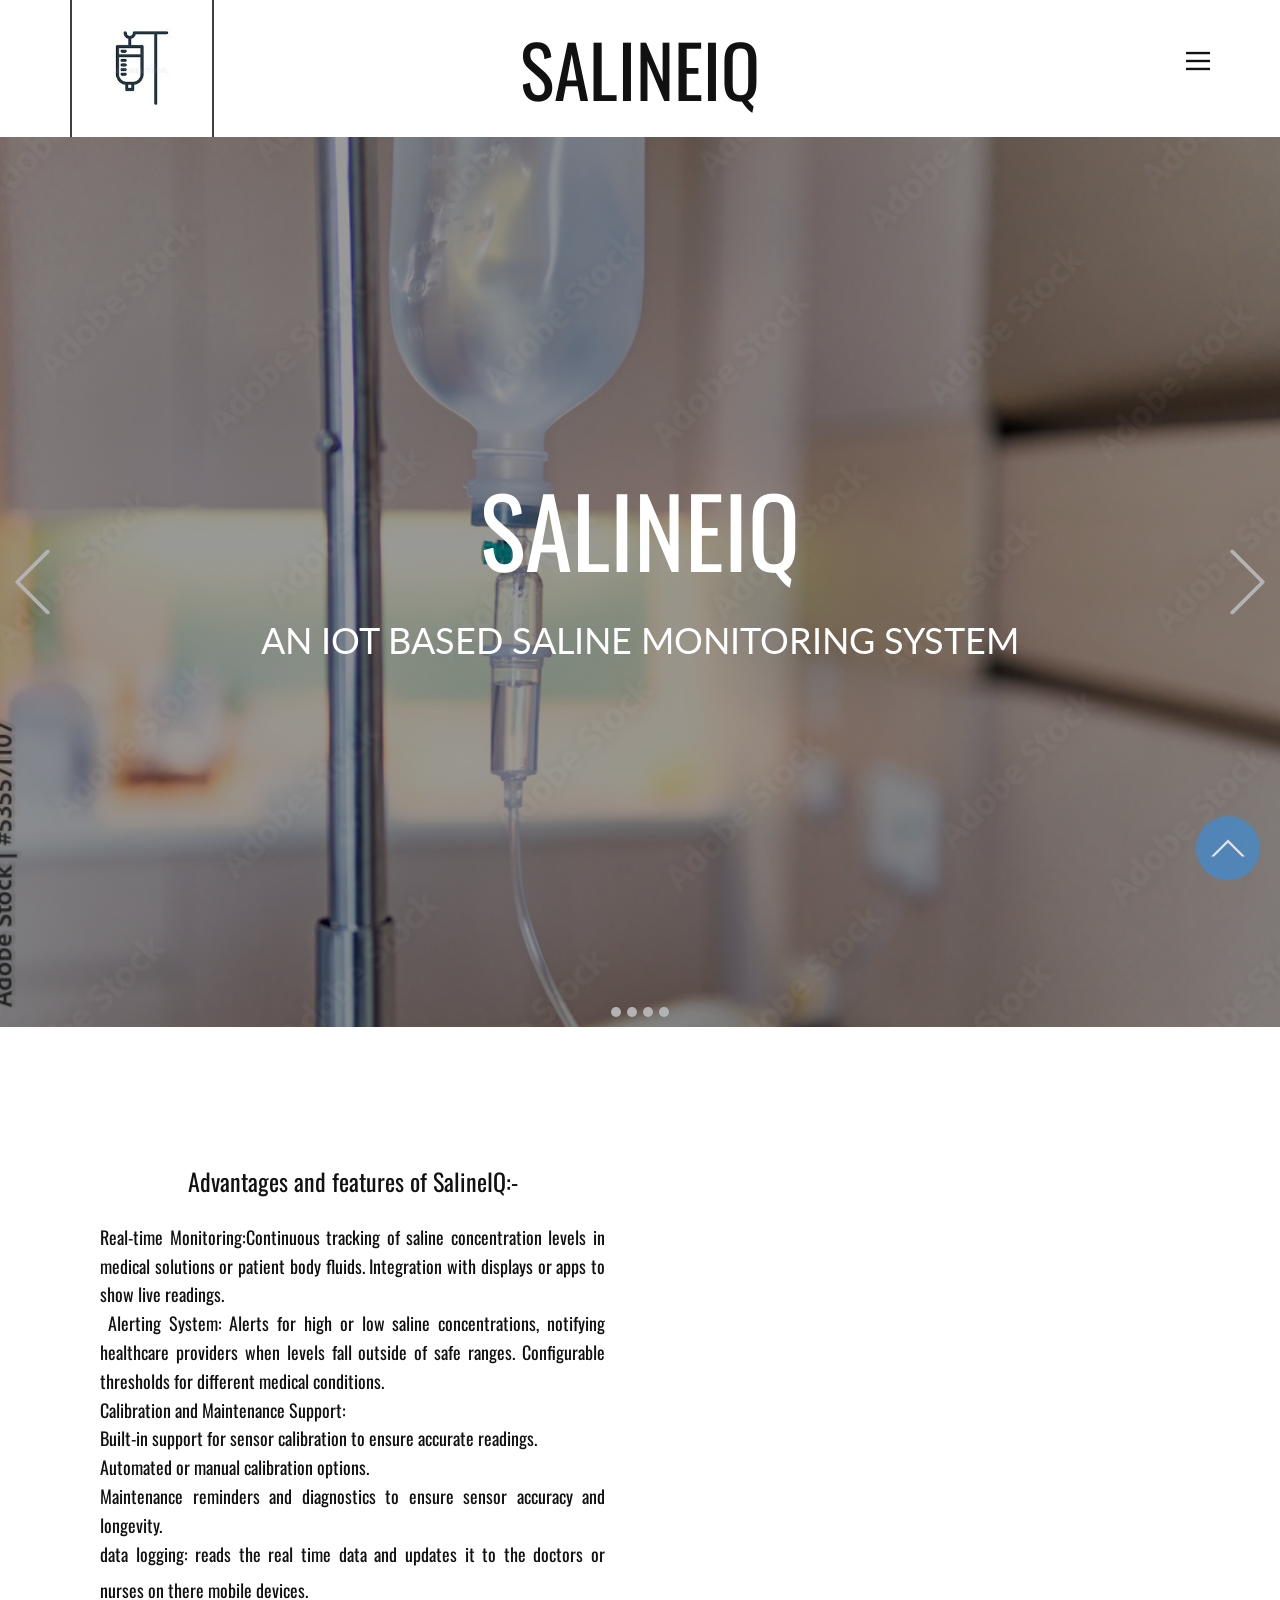
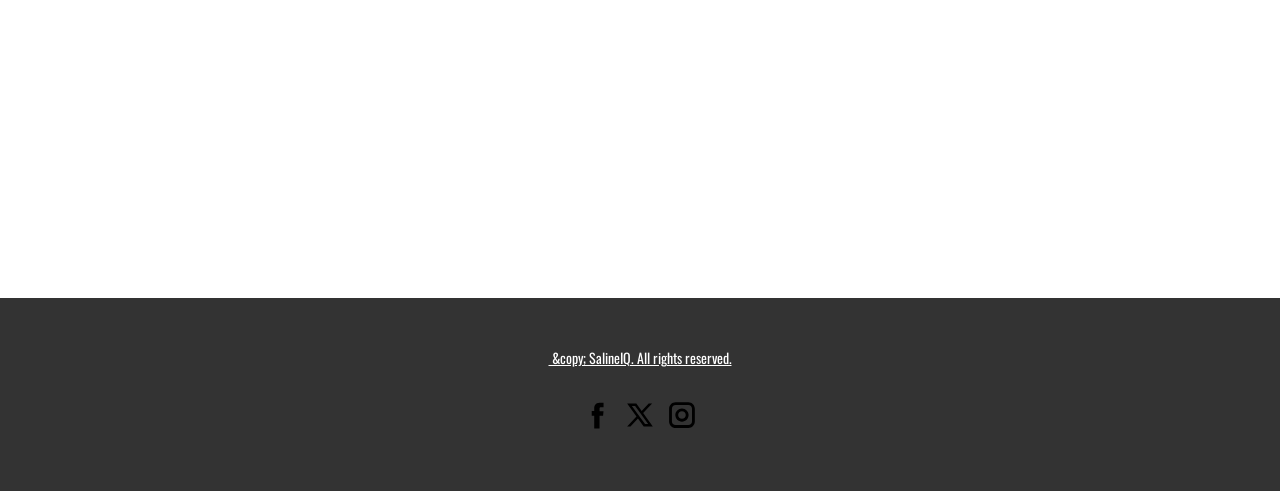
<file: index.html>
<!DOCTYPE html>
<html style="font-size: 16px;" lang="en"><head>
    <meta name="viewport" content="width=device-width, initial-scale=1.0">
    <meta charset="utf-8">
    <meta name="keywords" content="SALINEIQ​, SALINEIQ​, INTUITIVE, Top Benefits, About Us">
    <meta name="description" content="">
    <title>Home</title>
    <link rel="stylesheet" href="nicepage.css" media="screen">
<link rel="stylesheet" href="index.css" media="screen">
    <script class="u-script" type="text/javascript" src="jquery.js" defer=""></script>
    <script class="u-script" type="text/javascript" src="nicepage.js" defer=""></script>
    <meta name="generator" content="Nicepage 7.4.4, nicepage.com">
    
    
    
    
    <link id="u-theme-google-font" rel="stylesheet" href="https://fonts.googleapis.com/css?family=Roboto:100,100i,300,300i,400,400i,500,500i,700,700i,900,900i|Open+Sans:300,300i,400,400i,500,500i,600,600i,700,700i,800,800i">
    <link id="u-page-google-font" rel="stylesheet" href="https://fonts.googleapis.com/css?family=Oswald:200,300,400,500,600,700|Lato:100,100i,300,300i,400,400i,700,700i,900,900i">
    <script type="application/ld+json">{
		"@context": "http://schema.org",
		"@type": "Organization",
		"name": "",
		"logo": "images/logo.jpg",
		"sameAs": [
				"https://facebook.com/name",
				"https://twitter.com/name",
				"https://instagram.com/name"
		]
}</script>
    <meta name="theme-color" content="#478ac9">
    <meta name="twitter:site" content="@">
    <meta name="twitter:card" content="summary_large_image">
    <meta name="twitter:title" content="Home">
    <meta name="twitter:description" content="">
    <meta property="og:title" content="Home">
    <meta property="og:type" content="website">
  <meta data-intl-tel-input-cdn-path="intlTelInput/"></head>
  <body data-home-page="Home.html" data-home-page-title="Home" data-path-to-root="./" data-include-products="false" class="u-body u-xl-mode" data-lang="en"><header class="u-clearfix u-header u-header" id="header" data-animation-name="" data-animation-duration="0" data-animation-delay="0" data-animation-direction=""><div class="u-clearfix u-sheet u-sheet-1">
        <h1 class="u-align-center u-custom-font u-font-oswald u-text u-text-default u-text-1">SALINEIQ </h1>
        <a href="#" class="u-align-left u-border-2 u-border-grey-75 u-image u-logo u-image-1" data-image-width="225" data-image-height="225">
          <img src="images/logo.jpg" class="u-logo-image u-logo-image-1">
        </a>
        <nav class="u-align-left u-font-size-14 u-menu u-menu-hamburger u-menu-open-right u-nav-spacing-25 u-offcanvas u-menu-1" data-responsive-from="XL">
          <div class="menu-collapse" style="font-size: 1rem; letter-spacing: 0px; font-weight: 700; text-transform: uppercase;">
            <a class="u-button-style u-custom-active-border-color u-custom-active-color u-custom-border u-custom-border-color u-custom-borders u-custom-hover-border-color u-custom-hover-color u-custom-left-right-menu-spacing u-custom-padding-bottom u-custom-text-active-color u-custom-text-color u-custom-text-decoration u-custom-text-hover-color u-custom-top-bottom-menu-spacing u-hamburger-link u-nav-link u-hamburger-link-1" href="#">
              <svg class="u-svg-link" preserveAspectRatio="xMidYMin slice" viewBox="0 0 302 302" style=""><use xmlns:xlink="http://www.w3.org/1999/xlink" xlink:href="#svg-7b92"></use></svg>
              <svg xmlns="http://www.w3.org/2000/svg" xmlns:xlink="http://www.w3.org/1999/xlink" version="1.1" id="svg-7b92" x="0px" y="0px" viewBox="0 0 302 302" style="enable-background:new 0 0 302 302;" xml:space="preserve" class="u-svg-content"><g><rect y="36" width="302" height="30"></rect><rect y="236" width="302" height="30"></rect><rect y="136" width="302" height="30"></rect>
</g><g></g><g></g><g></g><g></g><g></g><g></g><g></g><g></g><g></g><g></g><g></g><g></g><g></g><g></g><g></g></svg>
            </a>
          </div>
          <div class="u-custom-menu u-nav-container">
            <ul class="u-nav u-spacing-30 u-unstyled u-nav-1"><li class="u-nav-item"><a class="u-border-2 u-border-active-palette-1-base u-border-hover-palette-1-base u-border-no-left u-border-no-right u-border-no-top u-button-style u-nav-link u-text-active-palette-1-base u-text-grey-90 u-text-hover-grey-90" href="./" style="padding: 10px 0px;">Home</a>
</li><li class="u-nav-item"><a class="u-border-2 u-border-active-palette-1-base u-border-hover-palette-1-base u-border-no-left u-border-no-right u-border-no-top u-button-style u-nav-link u-text-active-palette-1-base u-text-grey-90 u-text-hover-grey-90" href="login.html" target="_blank" style="padding: 10px 0px;">login</a>
</li><li class="u-nav-item"><a class="u-border-2 u-border-active-palette-1-base u-border-hover-palette-1-base u-border-no-left u-border-no-right u-border-no-top u-button-style u-nav-link u-text-active-palette-1-base u-text-grey-90 u-text-hover-grey-90" href="Contact.html" style="padding: 10px 0px;">Contact</a>
</li><li class="u-nav-item"><a class="u-border-2 u-border-active-palette-1-base u-border-hover-palette-1-base u-border-no-left u-border-no-right u-border-no-top u-button-style u-nav-link u-text-active-palette-1-base u-text-grey-90 u-text-hover-grey-90" href="services.html" style="padding: 10px 0px;">services</a>
</li></ul>
          </div>
          <div class="u-custom-menu u-nav-container-collapse">
            <div class="u-align-center u-black u-container-align-center u-container-style u-inner-container-layout u-opacity u-opacity-95 u-sidenav">
              <div class="u-inner-container-layout u-sidenav-overflow">
                <div class="u-menu-close"></div>
                <ul class="u-align-center u-nav u-popupmenu-items u-unstyled u-nav-2"><li class="u-nav-item"><a class="u-button-style u-nav-link" href="./" style="padding-top: 20px; padding-bottom: 20px;">Home</a>
</li><li class="u-nav-item"><a class="u-button-style u-nav-link" href="login.html" target="_blank" style="padding-top: 20px; padding-bottom: 20px;">login</a>
</li><li class="u-nav-item"><a class="u-button-style u-nav-link" href="Contact.html" style="padding-top: 20px; padding-bottom: 20px;">Contact</a>
</li><li class="u-nav-item"><a class="u-button-style u-nav-link" href="http://192.168.187.248/" onclick="window.location.href='192.168.248.248'" style="padding-top: 20px; padding-bottom: 20px;">services</a>
</li></ul>
              </div>
            </div>
            <div class="u-black u-menu-overlay u-opacity u-opacity-70"></div>
          </div>
          <style class="menu-style">@media (max-width: 939px) {
                    [data-responsive-from="MD"] .u-nav-container {
                        display: none;
                    }
                    [data-responsive-from="MD"] .menu-collapse {
                        display: block;
                    }
                }</style>
        </nav>
      </div></header>
    <section class="u-carousel u-slide u-block-67d4-1" id="carousel-16de" data-interval="5000" data-u-ride="carousel">
      <ol class="u-absolute-hcenter u-carousel-indicators u-block-67d4-2">
        <li data-u-target="#carousel-16de" class="u-active u-grey-30 u-shape-circle" style="width: 10px; height: 10px;" data-u-slide-to="0"></li>
        <li data-u-target="#carousel-16de" class="u-grey-30 u-shape-circle" style="width: 10px; height: 10px;" data-u-slide-to="1"></li>
        <li data-u-target="#carousel-16de" class="u-grey-30 u-shape-circle" style="width: 10px; height: 10px;" data-u-slide-to="2"></li>
        <li data-u-target="#carousel-16de" class="u-grey-30 u-shape-circle" style="width: 10px; height: 10px;" data-u-slide-to="3"></li>
      </ol>
      <div class="u-carousel-inner" role="listbox">
        <div class="u-active u-align-center u-carousel-item u-clearfix u-container-align-center u-image u-shading u-section-1-1" data-image-width="1000" data-image-height="667">
          <div class="u-clearfix u-sheet u-sheet-1">
            <h1 class="u-align-center u-custom-font u-font-oswald u-text u-text-default u-title u-text-1">SALINEIQ </h1>
            <p class="u-align-center u-custom-font u-font-lato u-text u-text-default u-text-2">AN IOT BASED SALINE MONITORING SYSTEM </p>
          </div>
        </div>
        <div class="u-align-center u-carousel-item u-clearfix u-image u-shading u-section-1-2" data-image-width="1240" data-image-height="1014">
          <div class="u-clearfix u-sheet u-sheet-1">
            <h1 class="u-align-center u-custom-font u-font-oswald u-text u-text-default u-title u-text-1">INTUITIVE</h1>
            <h3 class="u-align-center u-custom-font u-font-oswald u-text u-text-default u-text-2">To provide an saline sensor device for the clinics and general hospitals<br>in a cost ​efficient way ,and to help doctors and nurses to get the real time information on the saline&nbsp;readings using there devices.
            </h3>
          </div>
        </div>
        <div class="u-align-center u-carousel-item u-clearfix u-image u-shading u-section-1-3" data-image-width="1383" data-image-height="1014">
          <div class="u-clearfix u-sheet u-sheet-1">
            <h2 class="u-align-left u-custom-font u-font-oswald u-text u-text-black u-text-default u-text-1">Components/Softwares Used:- </h2>
            <div class="u-expanded-width u-list u-list-1">
              <div class="u-repeater u-repeater-1">
                <div class="u-align-center u-border-3 u-border-no-bottom u-border-no-left u-border-no-right u-border-palette-2-base u-container-align-center u-container-style u-hover-feature u-list-item u-radius u-repeater-item u-shape-round u-white u-list-item-1" data-animation-name="customAnimationIn" data-animation-duration="1500" data-animation-delay="500">
                  <div class="u-container-layout u-similar-container u-valign-top u-container-layout-1">
                    <h3 class="u-align-left u-text u-text-2">Hardware components:- </h3>
                    <p class="u-align-left u-custom-font u-font-courier-new u-text u-text-3">-Ardiuno uno<br>-Esp32 38bit<br>-ultra sonics sensors<br>-temperature sensors<br> -IR sensors<br>-8bit logic controller&nbsp;
                    </p>
                    <a href="#" class="u-align-left u-border-2 u-border-active-palette-2-base u-border-hover-palette-2-base u-border-no-left u-border-no-right u-border-no-top u-border-palette-2-base u-btn u-button-style u-none u-text-active-palette-2-base u-text-body-color u-text-hover-palette-2-base u-btn-1" data-animation-name="customAnimationIn" data-animation-duration="1500" data-animation-delay="500" data-animation-direction="">Learn More </a>
                  </div>
                </div>
                <div class="u-align-center u-border-3 u-border-no-bottom u-border-no-left u-border-no-right u-border-palette-2-base u-container-align-center u-container-align-left u-container-style u-hover-feature u-list-item u-radius u-repeater-item u-shape-round u-white u-list-item-2" data-animation-name="customAnimationIn" data-animation-duration="1000">
                  <div class="u-container-layout u-similar-container u-valign-top u-container-layout-2">
                    <h3 class="u-align-left u-text u-text-4"> Software applications:-</h3>
                    <p class="u-align-left u-custom-font u-font-courier-new u-text u-text-5">-Html and css (for front end develpoment of the webpage)<br>-js(javascript) for back end development of the webpage<br>-ardiuno IDE used for writing the program in ardiuno uno and ESP 32 
                    </p>
                    <a href="#" class="u-align-left u-border-2 u-border-active-palette-2-base u-border-hover-palette-2-base u-border-no-left u-border-no-right u-border-no-top u-border-palette-2-base u-btn u-button-style u-none u-text-active-palette-2-base u-text-body-color u-text-hover-palette-2-base u-btn-2" data-animation-name="customAnimationIn" data-animation-duration="1500" data-animation-delay="500" data-animation-direction="">Learn More </a>
                  </div>
                </div>
              </div>
            </div>
            <p class="u-align-left u-text u-text-default u-text-6" data-animation-name="customAnimationIn" data-animation-duration="1500" data-animation-delay="500">Image from&nbsp;<a href="https://www.freepik.com" class="u-active-none u-border-1 u-border-active-palette-1-light-2 u-border-hover-palette-1-light-2 u-border-no-left u-border-no-right u-border-no-top u-border-white u-bottom-left-radius-0 u-bottom-right-radius-0 u-btn u-button-link u-button-style u-hover-none u-none u-radius-0 u-text-body-alt-color u-top-left-radius-0 u-top-right-radius-0 u-btn-3" target="_blank">Freepik</a>
            </p>
          </div>
        </div>
        <div class="skrollable skrollable-between u-align-center u-carousel-item u-clearfix u-image u-shading u-section-1-4" src="" data-image-width="1280" data-image-height="720">
          <div class="u-clearfix u-sheet u-sheet-1">
            <h1 class="u-align-center u-text u-text-1" data-animation-name="customAnimationIn" data-animation-duration="1500">About Us</h1>
            <p class="u-align-center u-large-text u-text u-text-variant u-text-2" data-animation-name="customAnimationIn" data-animation-duration="1500" data-animation-delay="250"> We build this IOT device(SALINE IQ) with passion and skills.<br>our team members&nbsp; played a&nbsp;crucial role in keeping this project alive.&nbsp;for more information visit the contact page .write your opinion on this project and some suggestions<br>
            </p>
            <a href="" class="u-active-none u-border-2 u-border-no-left u-border-no-right u-border-no-top u-border-palette-1-base u-btn u-btn-rectangle u-button-style u-hover-none u-none u-btn-1">learn more </a>
          </div>
          <style data-mode="XXL">@media (max-width: 0px) {
  .u-block-79e8-1 {
    background-image: linear-gradient(0deg, rgba(0, 0, 0, 0.45), rgba(0, 0, 0, 0.45)), url('images/medium-shot-man-getting-haircut2-min.jpg');
    background-position: 50% 50%, 50% 50%;
    background-size: cover, cover;
  }
  .u-section-1-4 .u-sheet-1 {
    min-height: 792px;
  }
  .u-section-1-4 .u-text-1 {
    text-shadow: 2px 2px 8px rgba(0,0,0,0.4);
    --animation-custom_in-translate_x: 0px;
    --animation-custom_in-translate_y: -300px;
    --animation-custom_in-opacity: 0;
    --animation-custom_in-rotate: 0deg;
    --animation-custom_in-scale: 0.3;
    font-size: 5.625rem;
    text-transform: uppercase;
    font-weight: 700;
    width: 795px;
    margin-top: 60px;
    margin-left: auto;
    margin-right: auto;
    margin-bottom: 0;
  }
  .u-section-1-4 .u-text-2 {
    text-shadow: 2px 2px 8px rgba(0,0,0,0.4);
    --animation-custom_in-translate_x: 0px;
    --animation-custom_in-translate_y: 0px;
    --animation-custom_in-opacity: 0;
    --animation-custom_in-rotate: 0deg;
    --animation-custom_in-scale: 0.3;
    width: 795px;
    margin-top: 30px;
    margin-left: auto;
    margin-right: auto;
    margin-bottom: 0;
  }
  .u-block-79e8-10 {
    text-transform: uppercase;
    font-weight: 700;
    letter-spacing: 2px;
    font-size: 1rem;
    background-image: none;
    --animation-custom_in-translate_x: 0px;
    --animation-custom_in-translate_y: 300px;
    --animation-custom_in-opacity: 0;
    --animation-custom_in-rotate: 0deg;
    --animation-custom_in-scale: 1;
    margin-top: 45px;
    margin-left: auto;
    margin-right: auto;
    margin-bottom: 0;
    padding-top: 18px;
    padding-right: 42px;
    padding-bottom: 18px;
    padding-left: 41px;
  }
  .u-block-79e8-40 {
    --animation-custom_in-translate_x: 0px;
    --animation-custom_in-translate_y: 300px;
    --animation-custom_in-opacity: 0;
    --animation-custom_in-rotate: 0deg;
    --animation-custom_in-scale: 0.3;
    margin-top: 45px;
    margin-left: auto;
    margin-right: auto;
    margin-bottom: 60px;
  }
  .u-block-79e8-41 {
    background-image: none;
    border-style: solid;
    margin-left: auto;
    padding-top: 0;
    padding-bottom: 0;
    padding-left: 0;
    padding-right: 0;
  }
}</style>
        </div>
      </div>
      <a class="u-absolute-vcenter u-carousel-control u-carousel-control-prev u-text-grey-30 u-block-67d4-3" href="#carousel-16de" role="button" data-u-slide="prev">
        <span aria-hidden="true">
          <svg class="u-svg-link" viewBox="0 0 477.175 477.175"><path d="M145.188,238.575l215.5-215.5c5.3-5.3,5.3-13.8,0-19.1s-13.8-5.3-19.1,0l-225.1,225.1c-5.3,5.3-5.3,13.8,0,19.1l225.1,225
                    c2.6,2.6,6.1,4,9.5,4s6.9-1.3,9.5-4c5.3-5.3,5.3-13.8,0-19.1L145.188,238.575z"></path></svg>
        </span>
        <span class="sr-only">Previous</span>
      </a>
      <a class="u-absolute-vcenter u-carousel-control u-carousel-control-next u-text-grey-30 u-block-67d4-4" href="#carousel-16de" role="button" data-u-slide="next">
        <span aria-hidden="true">
          <svg class="u-svg-link" viewBox="0 0 477.175 477.175"><path d="M360.731,229.075l-225.1-225.1c-5.3-5.3-13.8-5.3-19.1,0s-5.3,13.8,0,19.1l215.5,215.5l-215.5,215.5
                    c-5.3,5.3-5.3,13.8,0,19.1c2.6,2.6,6.1,4,9.5,4c3.4,0,6.9-1.3,9.5-4l225.1-225.1C365.931,242.875,365.931,234.275,360.731,229.075z"></path></svg>
        </span>
        <span class="sr-only">Next</span>
      </a>
      
      
    </section>
    <section class="u-align-center-lg u-align-center-md u-align-center-xl u-align-left-sm u-align-left-xs u-clearfix u-lightbox u-section-2" data-image-width="2000" data-image-height="1333" id="block-4">
      <div class="u-clearfix u-sheet u-sheet-1">
        <div class="data-layout-selected u-clearfix u-expanded-width u-gutter-10 u-layout-wrap u-layout-wrap-1">
          <div class="u-gutter-0 u-layout">
            <div class="u-layout-row">
              <div class="u-size-30">
                <div class="u-layout-col">
                  <div class="u-align-justify u-container-style u-layout-cell u-left-cell u-size-60 u-layout-cell-1">
                    <div class="u-container-layout u-container-layout-1">
                      <h4 class="u-custom-font u-font-oswald u-text u-text-default u-text-1">Advantages and features of SalineIQ:- </h4>
                      <p class="u-custom-font u-font-oswald u-text u-text-default u-text-2">Real-time Monitoring:Continuous tracking of saline concentration levels in medical solutions or patient body fluids.
Integration with displays or apps to show live readings.<br>&nbsp;Alerting System:
Alerts for high or low saline concentrations, notifying healthcare providers when levels fall outside of safe ranges. Configurable thresholds for different medical conditions.&nbsp;<br>Calibration and Maintenance Support:<br>Built-in support for sensor calibration to ensure accurate readings.<br>Automated or manual calibration options.<br>Maintenance reminders and diagnostics to ensure sensor accuracy and longevity.<br>data logging: reads the real time data and updates it to the doctors or nurses on there mobile devices.<span style="font-size: 1.25rem;">
                          <span style="font-size: 1.5rem;"></span>
                        </span>
                      </p>
                    </div>
                  </div>
                </div>
              </div>
              <div class="u-size-30">
                <div class="u-layout-row">
                  <div class="u-align-left u-container-align-left u-container-style u-image u-layout-cell u-size-60 u-image-1" src="" data-image-width="1280" data-image-height="720" data-animation-name="customAnimationIn" data-animation-duration="1000" data-animation-delay="0">
                    <div class="u-container-layout u-valign-top u-container-layout-2" src=""></div>
                  </div>
                </div>
              </div>
            </div>
          </div>
        </div>
      </div>
    </section>
    
    
    
    <footer class="u-align-center u-clearfix u-container-align-center u-footer u-grey-80 u-footer" id="footer"><div class="u-clearfix u-sheet u-sheet-1">
        <p class="u-custom-font u-font-oswald u-small-text u-text u-text-variant u-text-1">&nbsp;&amp;copy; SalineIQ. All rights reserved. </p>
        <div class="u-social-icons u-spacing-10 u-social-icons-1">
          <a class="u-social-url" title="facebook" target="_blank" href="https://facebook.com/name">
            <span class="u-icon u-social-facebook u-social-icon u-text-black u-icon-1"><svg class="u-svg-link" preserveAspectRatio="xMidYMin slice" viewBox="0 0 112 112" style=""><use xlink:href="#svg-77b1"></use></svg><svg class="u-svg-content" viewBox="0 0 112 112" x="0" y="0" id="svg-77b1"><path fill="currentColor" d="M75.5,28.8H65.4c-1.5,0-4,0.9-4,4.3v9.4h13.9l-1.5,15.8H61.4v45.1H42.8V58.3h-8.8V42.4h8.8V32.2
c0-7.4,3.4-18.8,18.8-18.8h13.8v15.4H75.5z"></path></svg></span>
          </a>
          <a class="u-social-url" title="twitter" target="_blank" href="https://twitter.com/name">
            <span class="u-icon u-social-icon u-social-twitter u-text-black u-icon-2"><svg class="u-svg-link" preserveAspectRatio="xMidYMin slice" viewBox="0 0 112.2 112.2" style=""><use xlink:href="#svg-8380"></use></svg><svg class="u-svg-content" viewBox="0 0 112.2 112.2" x="0px" y="0px" id="svg-8380"><path d="M67.1,49.1L98.6,16h-12L62,42L43.2,16H11l32.8,45.2L11,96h11.6l26.3-27.7L69.1,96H101L67.1,49.1z M55,61.9l-5.1-7L27.5,24.4
	h11.4l17.3,23.8l5.1,7.1l23.4,32.2H73.8L55,61.9z"></path></svg></span>
          </a>
          <a class="u-social-url" title="instagram" target="_blank" href="https://www.instagram.com/_01_ricky/">
            <span class="u-icon u-social-icon u-social-instagram u-text-black u-icon-3"><svg class="u-svg-link" preserveAspectRatio="xMidYMin slice" viewBox="0 0 112 112" style=""><use xlink:href="#svg-6007"></use></svg><svg class="u-svg-content" viewBox="0 0 112 112" x="0" y="0" id="svg-6007"><path fill="currentColor" d="M55.9,32.9c-12.8,0-23.2,10.4-23.2,23.2s10.4,23.2,23.2,23.2s23.2-10.4,23.2-23.2S68.7,32.9,55.9,32.9z
	 M55.9,69.4c-7.4,0-13.3-6-13.3-13.3c-0.1-7.4,6-13.3,13.3-13.3s13.3,6,13.3,13.3C69.3,63.5,63.3,69.4,55.9,69.4z"></path><path fill="currentColor" d="M78.2,11H33.5C21,11,10.8,21.3,10.8,33.7v44.7c0,12.6,10.2,22.8,22.7,22.8h44.7c12.6,0,22.7-10.2,22.7-22.7
	V33.7C100.8,21.1,90.6,11,78.2,11z M91,78.4c0,7.1-5.8,12.8-12.8,12.8H33.5c-7.1,0-12.8-5.8-12.8-12.8V33.7
	c0-7.1,5.8-12.8,12.8-12.8h44.7c7.1,0,12.8,5.8,12.8,12.8V78.4z"></path></svg></span>
          </a>
        </div>
      </div></footer>
   <span style="height: 64px; width: 64px; margin-left: 0px; margin-right: auto; margin-top: 0px; background-image: none; right: 20px; bottom: 20px; padding: 15px" class="u-back-to-top u-icon u-icon-circle u-opacity u-opacity-85 u-palette-1-base" data-href="#"><svg class="u-svg-link" preserveAspectRatio="xMidYMin slice" viewBox="0 0 551.13 551.13"><use xmlns:xlink="http://www.w3.org/1999/xlink" xlink:href="#svg-1d98"></use></svg><svg class="u-svg-content" enable-background="new 0 0 551.13 551.13" viewBox="0 0 551.13 551.13" xmlns="http://www.w3.org/2000/svg" id="svg-1d98"><path d="m275.565 189.451 223.897 223.897h51.668l-275.565-275.565-275.565 275.565h51.668z"></path></svg></span>
  
</body></html>
</file>
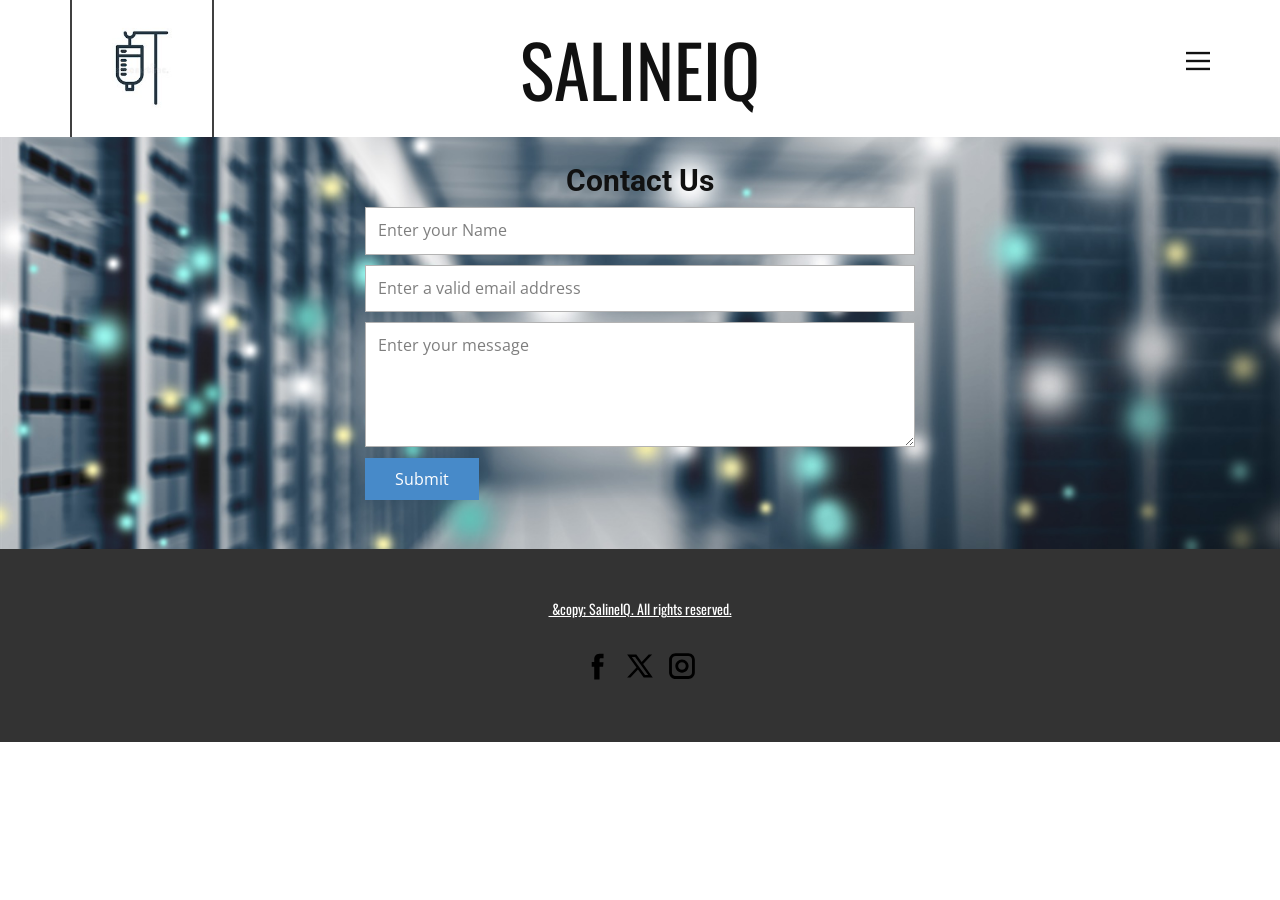
<file: Contact.html>
<!DOCTYPE html>
<html style="font-size: 16px;" lang="en"><head>
    <meta name="viewport" content="width=device-width, initial-scale=1.0">
    <meta charset="utf-8">
    <meta name="keywords" content="SALINEIQ​, Contact Us">
    <meta name="description" content="">
    <title>Contact</title>
    <link rel="stylesheet" href="nicepage.css" media="screen">
<link rel="stylesheet" href="Contact.css" media="screen">
    <script class="u-script" type="text/javascript" src="jquery.js" defer=""></script>
    <script class="u-script" type="text/javascript" src="nicepage.js" defer=""></script>
    <meta name="generator" content="Nicepage 7.4.4, nicepage.com">
    <meta name="referrer" content="origin">
    
    
    
    <link id="u-theme-google-font" rel="stylesheet" href="https://fonts.googleapis.com/css?family=Roboto:100,100i,300,300i,400,400i,500,500i,700,700i,900,900i|Open+Sans:300,300i,400,400i,500,500i,600,600i,700,700i,800,800i">
    <link id="u-page-google-font" rel="stylesheet" href="https://fonts.googleapis.com/css?family=Oswald:200,300,400,500,600,700">
    <script type="application/ld+json">{
		"@context": "http://schema.org",
		"@type": "Organization",
		"name": "",
		"logo": "images/logo.jpg",
		"sameAs": [
				"https://facebook.com/name",
				"https://twitter.com/name",
				"https://instagram.com/name"
		]
}</script>
    <meta name="theme-color" content="#478ac9">
    <meta name="twitter:site" content="@">
    <meta name="twitter:card" content="summary_large_image">
    <meta name="twitter:title" content="Contact">
    <meta name="twitter:description" content="">
    <meta property="og:title" content="Contact">
    <meta property="og:type" content="website">
  <meta data-intl-tel-input-cdn-path="intlTelInput/"></head>
  <body data-path-to-root="./" data-include-products="false" class="u-body u-xl-mode" data-lang="en"><header class="u-clearfix u-header u-header" id="header" data-animation-name="" data-animation-duration="0" data-animation-delay="0" data-animation-direction=""><div class="u-clearfix u-sheet u-sheet-1">
        <h1 class="u-align-center u-custom-font u-font-oswald u-text u-text-default u-text-1">SALINEIQ </h1>
        <a href="#" class="u-align-left u-border-2 u-border-grey-75 u-image u-logo u-image-1" data-image-width="225" data-image-height="225">
          <img src="images/logo.jpg" class="u-logo-image u-logo-image-1">
        </a>
        <nav class="u-align-left u-font-size-14 u-menu u-menu-hamburger u-menu-open-right u-nav-spacing-25 u-offcanvas u-menu-1" data-responsive-from="XL">
          <div class="menu-collapse" style="font-size: 1rem; letter-spacing: 0px; font-weight: 700; text-transform: uppercase;">
            <a class="u-button-style u-custom-active-border-color u-custom-active-color u-custom-border u-custom-border-color u-custom-borders u-custom-hover-border-color u-custom-hover-color u-custom-left-right-menu-spacing u-custom-padding-bottom u-custom-text-active-color u-custom-text-color u-custom-text-decoration u-custom-text-hover-color u-custom-top-bottom-menu-spacing u-hamburger-link u-nav-link u-hamburger-link-1" href="#">
              <svg class="u-svg-link" preserveAspectRatio="xMidYMin slice" viewBox="0 0 302 302" style=""><use xmlns:xlink="http://www.w3.org/1999/xlink" xlink:href="#svg-7b92"></use></svg>
              <svg xmlns="http://www.w3.org/2000/svg" xmlns:xlink="http://www.w3.org/1999/xlink" version="1.1" id="svg-7b92" x="0px" y="0px" viewBox="0 0 302 302" style="enable-background:new 0 0 302 302;" xml:space="preserve" class="u-svg-content"><g><rect y="36" width="302" height="30"></rect><rect y="236" width="302" height="30"></rect><rect y="136" width="302" height="30"></rect>
</g><g></g><g></g><g></g><g></g><g></g><g></g><g></g><g></g><g></g><g></g><g></g><g></g><g></g><g></g><g></g></svg>
            </a>
          </div>
          <div class="u-custom-menu u-nav-container">
            <ul class="u-nav u-spacing-30 u-unstyled u-nav-1"><li class="u-nav-item"><a class="u-border-2 u-border-active-palette-1-base u-border-hover-palette-1-base u-border-no-left u-border-no-right u-border-no-top u-button-style u-nav-link u-text-active-palette-1-base u-text-grey-90 u-text-hover-grey-90" href="./" style="padding: 10px 0px;">Home</a>
</li><li class="u-nav-item"><a class="u-border-2 u-border-active-palette-1-base u-border-hover-palette-1-base u-border-no-left u-border-no-right u-border-no-top u-button-style u-nav-link u-text-active-palette-1-base u-text-grey-90 u-text-hover-grey-90" href="login.html" target="_blank" style="padding: 10px 0px;">login</a>
</li><li class="u-nav-item"><a class="u-border-2 u-border-active-palette-1-base u-border-hover-palette-1-base u-border-no-left u-border-no-right u-border-no-top u-button-style u-nav-link u-text-active-palette-1-base u-text-grey-90 u-text-hover-grey-90" href="Contact.html" style="padding: 10px 0px;">Contact</a>
</li><li class="u-nav-item"><a class="u-border-2 u-border-active-palette-1-base u-border-hover-palette-1-base u-border-no-left u-border-no-right u-border-no-top u-button-style u-nav-link u-text-active-palette-1-base u-text-grey-90 u-text-hover-grey-90" href="services.html" style="padding: 10px 0px;">services</a>
</li></ul>
          </div>
          <div class="u-custom-menu u-nav-container-collapse">
            <div class="u-align-center u-black u-container-align-center u-container-style u-inner-container-layout u-opacity u-opacity-95 u-sidenav">
              <div class="u-inner-container-layout u-sidenav-overflow">
                <div class="u-menu-close"></div>
                <ul class="u-align-center u-nav u-popupmenu-items u-unstyled u-nav-2"><li class="u-nav-item"><a class="u-button-style u-nav-link" href="./" style="padding-top: 20px; padding-bottom: 20px;">Home</a>
</li><li class="u-nav-item"><a class="u-button-style u-nav-link" href="login.html" target="_blank" style="padding-top: 20px; padding-bottom: 20px;">login</a>
</li><li class="u-nav-item"><a class="u-button-style u-nav-link" href="Contact.html" style="padding-top: 20px; padding-bottom: 20px;">Contact</a>
</li><li class="u-nav-item"><a class="u-button-style u-nav-link" href="services.html" style="padding-top: 20px; padding-bottom: 20px;">services</a>
</li></ul>
              </div>
            </div>
            <div class="u-black u-menu-overlay u-opacity u-opacity-70"></div>
          </div>
          <style class="menu-style">@media (max-width: 939px) {
                    [data-responsive-from="MD"] .u-nav-container {
                        display: none;
                    }
                    [data-responsive-from="MD"] .menu-collapse {
                        display: block;
                    }
                }</style>
        </nav>
      </div></header>
    <section class="u-clearfix u-image u-section-1" id="block-1" data-image-width="5000" data-image-height="3220">
      <div class="u-clearfix u-sheet u-sheet-1">
        <h2 class="u-align-center u-text u-text-default u-text-1">Contact Us</h2>
        <div class="u-align-center u-form u-form-1">
          <form action="https://forms.nicepagesrv.com/v2/form/process" class="u-clearfix u-form-spacing-10 u-form-vertical u-inner-form" style="padding: 10px" source="email" name="form">
            <div class="u-form-group u-form-name u-label-none">
              <label for="name-3b9a" class="u-label">Name</label>
              <input type="text" placeholder="Enter your Name" id="name-3b9a" name="name" class="u-input u-input-rectangle" required="">
            </div>
            <div class="u-form-email u-form-group u-label-none">
              <label for="email-3b9a" class="u-label">Email</label>
              <input type="email" placeholder="Enter a valid email address" id="email-3b9a" name="email" class="u-input u-input-rectangle" required="">
            </div>
            <div class="u-form-group u-form-message u-label-none">
              <label for="message-3b9a" class="u-label">Message</label>
              <textarea placeholder="Enter your message" rows="4" cols="50" id="message-3b9a" name="message" class="u-input u-input-rectangle" required=""></textarea>
            </div>
            <div class="u-align-left u-form-group u-form-submit">
              <a href="/index.html" " class="u-btn u-btn-submit u-button-style">Submit</a>
              <input type="submit" value="submit" class="u-form-control-hidden">
            </div>
            <div class="u-form-send-message u-form-send-success"> Thank you! Your message has been sent. </div>
            <div class="u-form-send-error u-form-send-message"> Unable to send your message. Please fix errors then try again. </div>
            <input type="hidden" value="" name="recaptchaResponse">
            <input type="hidden" name="formServices" value="cd2984bb-3e26-95f0-6f3d-873923d15e1d">
          </form>
        </div>
      </div>
    </section>
    
    
    
    <footer class="u-align-center u-clearfix u-container-align-center u-footer u-grey-80 u-footer" id="footer"><div class="u-clearfix u-sheet u-sheet-1">
        <p class="u-custom-font u-font-oswald u-small-text u-text u-text-variant u-text-1">&nbsp;&amp;copy; SalineIQ. All rights reserved. </p>
        <div class="u-social-icons u-spacing-10 u-social-icons-1">
          <a class="u-social-url" title="facebook" target="_blank" href="https://facebook.com/name">
            <span class="u-icon u-social-facebook u-social-icon u-text-black u-icon-1"><svg class="u-svg-link" preserveAspectRatio="xMidYMin slice" viewBox="0 0 112 112" style=""><use xlink:href="#svg-77b1"></use></svg><svg class="u-svg-content" viewBox="0 0 112 112" x="0" y="0" id="svg-77b1"><path fill="currentColor" d="M75.5,28.8H65.4c-1.5,0-4,0.9-4,4.3v9.4h13.9l-1.5,15.8H61.4v45.1H42.8V58.3h-8.8V42.4h8.8V32.2
c0-7.4,3.4-18.8,18.8-18.8h13.8v15.4H75.5z"></path></svg></span>
          </a>
          <a class="u-social-url" title="twitter" target="_blank" href="https://twitter.com/name">
            <span class="u-icon u-social-icon u-social-twitter u-text-black u-icon-2"><svg class="u-svg-link" preserveAspectRatio="xMidYMin slice" viewBox="0 0 112.2 112.2" style=""><use xlink:href="#svg-8380"></use></svg><svg class="u-svg-content" viewBox="0 0 112.2 112.2" x="0px" y="0px" id="svg-8380"><path d="M67.1,49.1L98.6,16h-12L62,42L43.2,16H11l32.8,45.2L11,96h11.6l26.3-27.7L69.1,96H101L67.1,49.1z M55,61.9l-5.1-7L27.5,24.4
	h11.4l17.3,23.8l5.1,7.1l23.4,32.2H73.8L55,61.9z"></path></svg></span>
          </a>
          <a class="u-social-url" title="instagram" target="_blank" href="https://www.instagram.com/_01_ricky/">
            <span class="u-icon u-social-icon u-social-instagram u-text-black u-icon-3"><svg class="u-svg-link" preserveAspectRatio="xMidYMin slice" viewBox="0 0 112 112" style=""><use xlink:href="#svg-6007"></use></svg><svg class="u-svg-content" viewBox="0 0 112 112" x="0" y="0" id="svg-6007"><path fill="currentColor" d="M55.9,32.9c-12.8,0-23.2,10.4-23.2,23.2s10.4,23.2,23.2,23.2s23.2-10.4,23.2-23.2S68.7,32.9,55.9,32.9z
	 M55.9,69.4c-7.4,0-13.3-6-13.3-13.3c-0.1-7.4,6-13.3,13.3-13.3s13.3,6,13.3,13.3C69.3,63.5,63.3,69.4,55.9,69.4z"></path><path fill="currentColor" d="M78.2,11H33.5C21,11,10.8,21.3,10.8,33.7v44.7c0,12.6,10.2,22.8,22.7,22.8h44.7c12.6,0,22.7-10.2,22.7-22.7
	V33.7C100.8,21.1,90.6,11,78.2,11z M91,78.4c0,7.1-5.8,12.8-12.8,12.8H33.5c-7.1,0-12.8-5.8-12.8-12.8V33.7
	c0-7.1,5.8-12.8,12.8-12.8h44.7c7.1,0,12.8,5.8,12.8,12.8V78.4z"></path></svg></span>
          </a>
        </div>
      </div></footer>
    
</body></html>
</file>
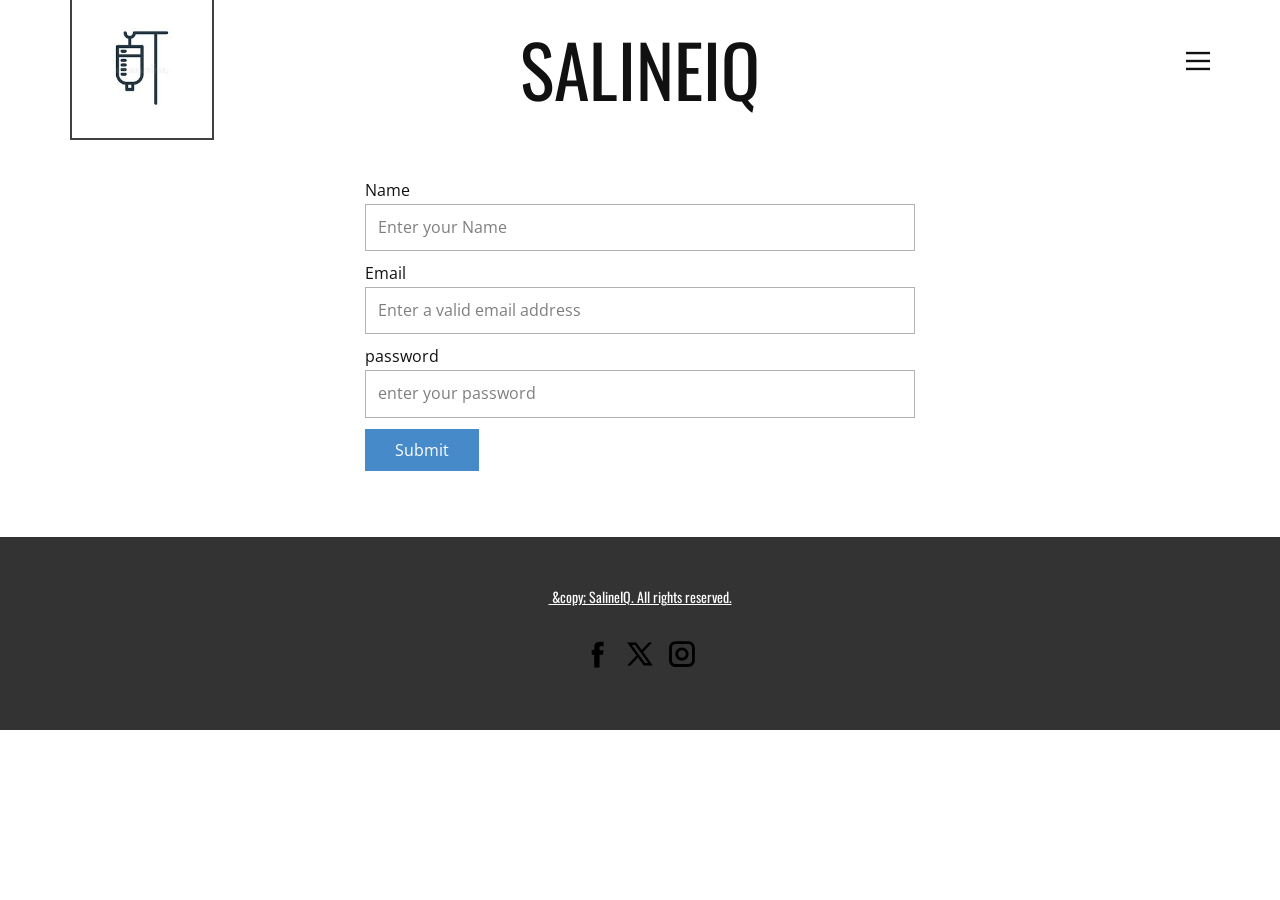
<file: login.html>
<!DOCTYPE html>
<html style="font-size: 16px;" lang="en">

<head>
  <meta name="viewport" content="width=device-width, initial-scale=1.0">
  <meta charset="utf-8">
  <meta name="keywords" content="SALINEIQ​">
  <meta name="description" content="">
  <title>login</title>
  <link rel="stylesheet" href="nicepage.css" media="screen">
  <link rel="stylesheet" href="login.css" media="screen">
  <script class="u-script" type="text/javascript" src="jquery.js" defer=""></script>
  <script class="u-script" type="text/javascript" src="nicepage.js" defer=""></script>
  <meta name="generator" content="Nicepage 7.4.4, nicepage.com">
  <meta name="referrer" content="origin">



  <link id="u-theme-google-font" rel="stylesheet"
    href="https://fonts.googleapis.com/css?family=Roboto:100,100i,300,300i,400,400i,500,500i,700,700i,900,900i|Open+Sans:300,300i,400,400i,500,500i,600,600i,700,700i,800,800i">
  <link id="u-page-google-font" rel="stylesheet"
    href="https://fonts.googleapis.com/css?family=Oswald:200,300,400,500,600,700">
  <script type="application/ld+json">{
		"@context": "http://schema.org",
		"@type": "Organization",
		"name": "",
		"logo": "images/logo.jpg",
		"sameAs": [
				"https://facebook.com/name",
				"https://twitter.com/name",
				"https://instagram.com/name"
		]
}</script>
  <meta name="theme-color" content="#478ac9">
  <meta name="twitter:site" content="@">
  <meta name="twitter:card" content="summary_large_image">
  <meta name="twitter:title" content="login">
  <meta name="twitter:description" content="">
  <meta property="og:title" content="login">
  <meta property="og:type" content="website">
  <meta data-intl-tel-input-cdn-path="intlTelInput/">
</head>

<body data-path-to-root="./" data-include-products="false" class="u-body u-xl-mode" data-lang="en">
  <header class="u-clearfix u-header u-header" id="header" data-animation-name="" data-animation-duration="0"
    data-animation-delay="0" data-animation-direction="">
    <div class="u-clearfix u-sheet u-sheet-1">
      <h1 class="u-align-center u-custom-font u-font-oswald u-text u-text-default u-text-1">SALINEIQ </h1>
      <a href="#" class="u-align-left u-border-2 u-border-grey-75 u-image u-logo u-image-1" data-image-width="225"
        data-image-height="225">
        <img src="images/logo.jpg" class="u-logo-image u-logo-image-1">
      </a>
      <nav
        class="u-align-left u-font-size-14 u-menu u-menu-hamburger u-menu-open-right u-nav-spacing-25 u-offcanvas u-menu-1"
        data-responsive-from="XL">
        <div class="menu-collapse"
          style="font-size: 1rem; letter-spacing: 0px; font-weight: 700; text-transform: uppercase;">
          <a class="u-button-style u-custom-active-border-color u-custom-active-color u-custom-border u-custom-border-color u-custom-borders u-custom-hover-border-color u-custom-hover-color u-custom-left-right-menu-spacing u-custom-padding-bottom u-custom-text-active-color u-custom-text-color u-custom-text-decoration u-custom-text-hover-color u-custom-top-bottom-menu-spacing u-hamburger-link u-nav-link u-hamburger-link-1"
            href="#">
            <svg class="u-svg-link" preserveAspectRatio="xMidYMin slice" viewBox="0 0 302 302" style="">
              <use xmlns:xlink="http://www.w3.org/1999/xlink" xlink:href="#svg-7b92"></use>
            </svg>
            <svg xmlns="http://www.w3.org/2000/svg" xmlns:xlink="http://www.w3.org/1999/xlink" version="1.1"
              id="svg-7b92" x="0px" y="0px" viewBox="0 0 302 302" style="enable-background:new 0 0 302 302;"
              xml:space="preserve" class="u-svg-content">
              <g>
                <rect y="36" width="302" height="30"></rect>
                <rect y="236" width="302" height="30"></rect>
                <rect y="136" width="302" height="30"></rect>
              </g>
              <g></g>
              <g></g>
              <g></g>
              <g></g>
              <g></g>
              <g></g>
              <g></g>
              <g></g>
              <g></g>
              <g></g>
              <g></g>
              <g></g>
              <g></g>
              <g></g>
              <g></g>
            </svg>
          </a>
        </div>
        <div class="u-custom-menu u-nav-container">
          <ul class="u-nav u-spacing-30 u-unstyled u-nav-1">
            <li class="u-nav-item"><a
                class="u-border-2 u-border-active-palette-1-base u-border-hover-palette-1-base u-border-no-left u-border-no-right u-border-no-top u-button-style u-nav-link u-text-active-palette-1-base u-text-grey-90 u-text-hover-grey-90"
                href="./" style="padding: 10px 0px;">Home</a>
            </li>
            <li class="u-nav-item"><a
                class="u-border-2 u-border-active-palette-1-base u-border-hover-palette-1-base u-border-no-left u-border-no-right u-border-no-top u-button-style u-nav-link u-text-active-palette-1-base u-text-grey-90 u-text-hover-grey-90"
                href="login.html" target="_blank" style="padding: 10px 0px;">login</a>
            </li>
            <li class="u-nav-item"><a
                class="u-border-2 u-border-active-palette-1-base u-border-hover-palette-1-base u-border-no-left u-border-no-right u-border-no-top u-button-style u-nav-link u-text-active-palette-1-base u-text-grey-90 u-text-hover-grey-90"
                href="Contact.html" style="padding: 10px 0px;">Contact</a>
            </li>
            <li class="u-nav-item"><a
                class="u-border-2 u-border-active-palette-1-base u-border-hover-palette-1-base u-border-no-left u-border-no-right u-border-no-top u-button-style u-nav-link u-text-active-palette-1-base u-text-grey-90 u-text-hover-grey-90"
                href="services.html" style="padding: 10px 0px;">services</a>
            </li>
          </ul>
        </div>
        <div class="u-custom-menu u-nav-container-collapse">
          <div
            class="u-align-center u-black u-container-align-center u-container-style u-inner-container-layout u-opacity u-opacity-95 u-sidenav">
            <div class="u-inner-container-layout u-sidenav-overflow">
              <div class="u-menu-close"></div>
              <ul class="u-align-center u-nav u-popupmenu-items u-unstyled u-nav-2">
                <li class="u-nav-item"><a class="u-button-style u-nav-link" href="./"
                    style="padding-top: 20px; padding-bottom: 20px;">Home</a>
                </li>
                <li class="u-nav-item"><a class="u-button-style u-nav-link" href="login.html" target="_blank"
                    style="padding-top: 20px; padding-bottom: 20px;">login</a>
                </li>
                <li class="u-nav-item"><a class="u-button-style u-nav-link" href="Contact.html"
                    style="padding-top: 20px; padding-bottom: 20px;">Contact</a>
                </li>
                <li class="u-nav-item"><a class="u-button-style u-nav-link" href="services.html"
                    style="padding-top: 20px; padding-bottom: 20px;">services</a>
                </li>
              </ul>
            </div>
          </div>
          <div class="u-black u-menu-overlay u-opacity u-opacity-70"></div>
        </div>
        <style class="menu-style">
          @media (max-width: 939px) {
            [data-responsive-from="MD"] .u-nav-container {
              display: none;
            }

            [data-responsive-from="MD"] .menu-collapse {
              display: block;
            }
          }
        </style>
      </nav>
    </div>
  </header>
  <section class="u-clearfix u-section-1" id="block-1">
    <div class="u-clearfix u-sheet u-sheet-1">
      <div class="u-align-center u-form u-form-1" id="carousel-2f26">
        <form action="https://forms.nicepagesrv.com/v2/form/process"
          class="u-clearfix u-form-spacing-10 u-form-vertical u-inner-form" source="email" name="form"
          style="padding: 10px;">
          <div class="u-form-group u-form-name">
            <label for="name-a071" class="u-label">Name</label>
            <input type="text" placeholder="Enter your Name" id="name-a071" name="name"
              class="u-input u-input-rectangle" required="">
          </div>

          <div class="u-form-email u-form-group">
            <label for="email-a071" class="u-label">Email</label>
            <input type="email" placeholder="Enter a valid email address" id="email-a071" name="email"
              class="u-input u-input-rectangle" required="">
          </div>
          <div class="u-form-group u-form-group-3">
            <label for="text-aa40" class="u-label">password</label>
            <input type="password" placeholder="enter your password" id="text-aa40" name="password"
              class="u-input u-input-rectangle">
          </div>

          <div class="u-align-left u-form-group u-form-submit">
            <a href="services.html" onclick="window.location.href='services.html'; return false;" 
               class="u-btn u-btn-submit u-button-style u-btn-1">
                Submit
            </a>
           
            <input type="submit" value="submit" class="u-form-control-hidden">
        </div>
        
          <input type="hidden" value="" name="recaptchaResponse">
          <input type="hidden" name="formServices" value="cd2984bb-3e26-95f0-6f3d-873923d15e1d">
        </form>
      </div>
    </div>
  </section>



  <footer class="u-align-center u-clearfix u-container-align-center u-footer u-grey-80 u-footer" id="footer">
    <div class="u-clearfix u-sheet u-sheet-1">
      <p class="u-custom-font u-font-oswald u-small-text u-text u-text-variant u-text-1">&nbsp;&amp;copy; SalineIQ. All
        rights reserved. </p>
      <div class="u-social-icons u-spacing-10 u-social-icons-1">
        <a class="u-social-url" title="facebook" target="_blank" href="https://facebook.com/name">
          <span class="u-icon u-social-facebook u-social-icon u-text-black u-icon-1"><svg class="u-svg-link"
              preserveAspectRatio="xMidYMin slice" viewBox="0 0 112 112" style="">
              <use xlink:href="#svg-77b1"></use>
            </svg><svg class="u-svg-content" viewBox="0 0 112 112" x="0" y="0" id="svg-77b1">
              <path fill="currentColor" d="M75.5,28.8H65.4c-1.5,0-4,0.9-4,4.3v9.4h13.9l-1.5,15.8H61.4v45.1H42.8V58.3h-8.8V42.4h8.8V32.2
c0-7.4,3.4-18.8,18.8-18.8h13.8v15.4H75.5z"></path>
            </svg></span>
        </a>
        <a class="u-social-url" title="twitter" target="_blank" href="https://twitter.com/name">
          <span class="u-icon u-social-icon u-social-twitter u-text-black u-icon-2"><svg class="u-svg-link"
              preserveAspectRatio="xMidYMin slice" viewBox="0 0 112.2 112.2" style="">
              <use xlink:href="#svg-8380"></use>
            </svg><svg class="u-svg-content" viewBox="0 0 112.2 112.2" x="0px" y="0px" id="svg-8380">
              <path d="M67.1,49.1L98.6,16h-12L62,42L43.2,16H11l32.8,45.2L11,96h11.6l26.3-27.7L69.1,96H101L67.1,49.1z M55,61.9l-5.1-7L27.5,24.4
	h11.4l17.3,23.8l5.1,7.1l23.4,32.2H73.8L55,61.9z"></path>
            </svg></span>
        </a>
        <a class="u-social-url" title="instagram" target="_blank" href="https://www.instagram.com/_01_ricky/">
          <span class="u-icon u-social-icon u-social-instagram u-text-black u-icon-3"><svg class="u-svg-link"
              preserveAspectRatio="xMidYMin slice" viewBox="0 0 112 112" style="">
              <use xlink:href="#svg-6007"></use>
            </svg><svg class="u-svg-content" viewBox="0 0 112 112" x="0" y="0" id="svg-6007">
              <path fill="currentColor" d="M55.9,32.9c-12.8,0-23.2,10.4-23.2,23.2s10.4,23.2,23.2,23.2s23.2-10.4,23.2-23.2S68.7,32.9,55.9,32.9z
	 M55.9,69.4c-7.4,0-13.3-6-13.3-13.3c-0.1-7.4,6-13.3,13.3-13.3s13.3,6,13.3,13.3C69.3,63.5,63.3,69.4,55.9,69.4z"></path>
              <path fill="currentColor" d="M78.2,11H33.5C21,11,10.8,21.3,10.8,33.7v44.7c0,12.6,10.2,22.8,22.7,22.8h44.7c12.6,0,22.7-10.2,22.7-22.7
	V33.7C100.8,21.1,90.6,11,78.2,11z M91,78.4c0,7.1-5.8,12.8-12.8,12.8H33.5c-7.1,0-12.8-5.8-12.8-12.8V33.7
	c0-7.1,5.8-12.8,12.8-12.8h44.7c7.1,0,12.8,5.8,12.8,12.8V78.4z"></path>
            </svg></span>
        </a>
      </div>
    </div>
  </footer>


</body>

</html>
</file>
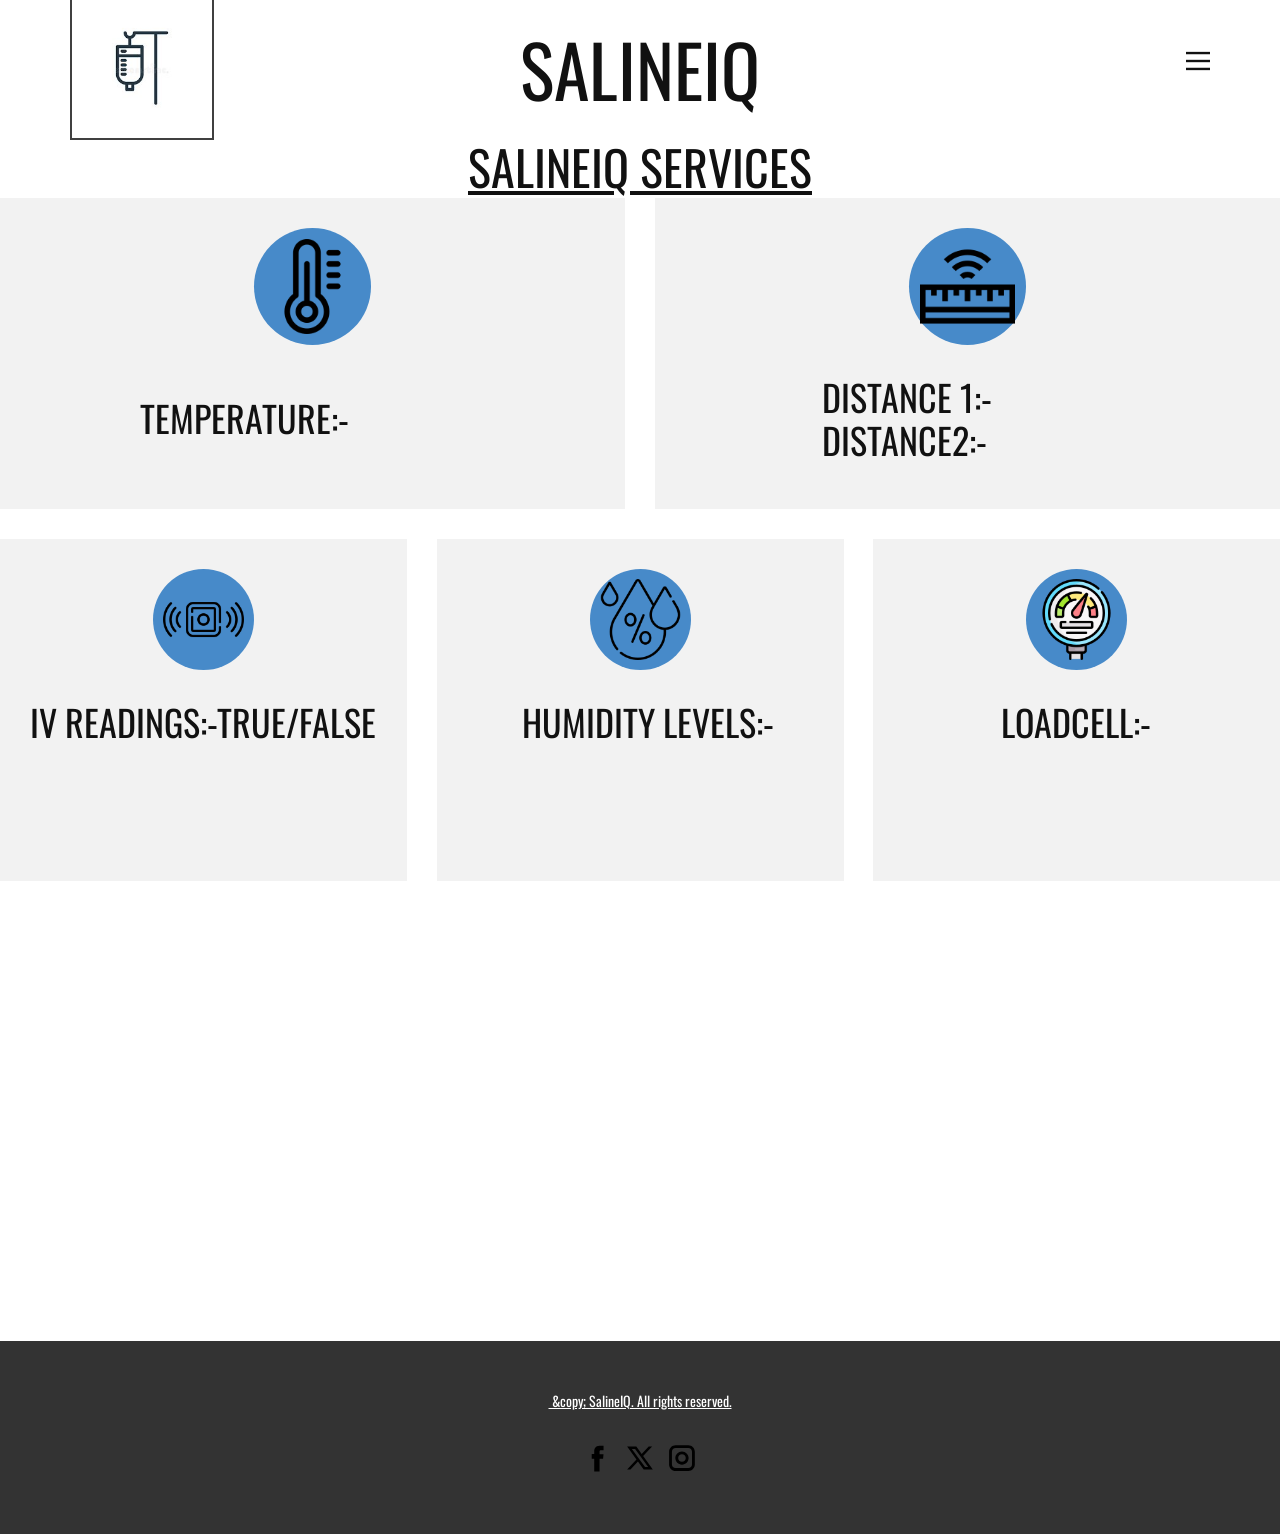
<file: SERVICES.html>
<!DOCTYPE html>
<html style="font-size: 16px;" lang="en"><head>
    <meta name="viewport" content="width=device-width, initial-scale=1.0">
    <meta charset="utf-8">
    <meta name="keywords" content="SALINEIQ​, SALINEIQ SERVICES​">
    <meta name="description" content="">
    <title>SERVICES</title>
    <link rel="stylesheet" href="nicepage.css" media="screen">
<link rel="stylesheet" href="SERVICES.css" media="screen">
    <script class="u-script" type="text/javascript" src="jquery.js" defer=""></script>
    <script class="u-script" type="text/javascript" src="nicepage.js" defer=""></script>
    <meta name="generator" content="Nicepage 7.4.4, nicepage.com">
    
    
    
    
    <link id="u-theme-google-font" rel="stylesheet" href="https://fonts.googleapis.com/css?family=Roboto:100,100i,300,300i,400,400i,500,500i,700,700i,900,900i|Open+Sans:300,300i,400,400i,500,500i,600,600i,700,700i,800,800i">
    <link id="u-page-google-font" rel="stylesheet" href="https://fonts.googleapis.com/css?family=Oswald:200,300,400,500,600,700">
    <script type="application/ld+json">{
		"@context": "http://schema.org",
		"@type": "Organization",
		"name": "",
		"logo": "images/logo.jpg",
		"sameAs": [
				"https://facebook.com/name",
				"https://twitter.com/name",
				"https://instagram.com/name"
		]
}</script>
    <meta name="theme-color" content="#478ac9">
    <meta name="twitter:site" content="@">
    <meta name="twitter:card" content="summary_large_image">
    <meta name="twitter:title" content="SERVICES">
    <meta name="twitter:description" content="">
    <meta property="og:title" content="SERVICES">
    <meta property="og:type" content="website">
  <meta data-intl-tel-input-cdn-path="intlTelInput/"></head>
  <body data-path-to-root="./" data-include-products="false" class="u-body u-xl-mode" data-lang="en"><header class="u-clearfix u-header u-header" id="header" data-animation-name="" data-animation-duration="0" data-animation-delay="0" data-animation-direction=""><div class="u-clearfix u-sheet u-sheet-1">
        <h1 class="u-align-center u-custom-font u-font-oswald u-text u-text-default u-text-1">SALINEIQ </h1>
        <a href="#" class="u-align-left u-border-2 u-border-grey-75 u-image u-logo u-image-1" data-image-width="225" data-image-height="225">
          <img src="images/logo.jpg" class="u-logo-image u-logo-image-1">
        </a>
        <nav class="u-align-left u-font-size-14 u-menu u-menu-hamburger u-menu-open-right u-nav-spacing-25 u-offcanvas u-menu-1" data-responsive-from="XL">
          <div class="menu-collapse" style="font-size: 1rem; letter-spacing: 0px; font-weight: 700; text-transform: uppercase;">
            <a class="u-button-style u-custom-active-border-color u-custom-active-color u-custom-border u-custom-border-color u-custom-borders u-custom-hover-border-color u-custom-hover-color u-custom-left-right-menu-spacing u-custom-padding-bottom u-custom-text-active-color u-custom-text-color u-custom-text-decoration u-custom-text-hover-color u-custom-top-bottom-menu-spacing u-hamburger-link u-nav-link u-hamburger-link-1" href="#">
              <svg class="u-svg-link" preserveAspectRatio="xMidYMin slice" viewBox="0 0 302 302" style=""><use xmlns:xlink="http://www.w3.org/1999/xlink" xlink:href="#svg-7b92"></use></svg>
              <svg xmlns="http://www.w3.org/2000/svg" xmlns:xlink="http://www.w3.org/1999/xlink" version="1.1" id="svg-7b92" x="0px" y="0px" viewBox="0 0 302 302" style="enable-background:new 0 0 302 302;" xml:space="preserve" class="u-svg-content"><g><rect y="36" width="302" height="30"></rect><rect y="236" width="302" height="30"></rect><rect y="136" width="302" height="30"></rect>
</g><g></g><g></g><g></g><g></g><g></g><g></g><g></g><g></g><g></g><g></g><g></g><g></g><g></g><g></g><g></g></svg>
            </a>
          </div>
          <div class="u-custom-menu u-nav-container">
            <ul class="u-nav u-spacing-30 u-unstyled u-nav-1"><li class="u-nav-item"><a class="u-border-2 u-border-active-palette-1-base u-border-hover-palette-1-base u-border-no-left u-border-no-right u-border-no-top u-button-style u-nav-link u-text-active-palette-1-base u-text-grey-90 u-text-hover-grey-90" href="./" style="padding: 10px 0px;">Home</a>
</li><li class="u-nav-item"><a class="u-border-2 u-border-active-palette-1-base u-border-hover-palette-1-base u-border-no-left u-border-no-right u-border-no-top u-button-style u-nav-link u-text-active-palette-1-base u-text-grey-90 u-text-hover-grey-90" href="login.html" target="_blank" style="padding: 10px 0px;">login</a>
</li><li class="u-nav-item"><a class="u-border-2 u-border-active-palette-1-base u-border-hover-palette-1-base u-border-no-left u-border-no-right u-border-no-top u-button-style u-nav-link u-text-active-palette-1-base u-text-grey-90 u-text-hover-grey-90" href="Contact.html" style="padding: 10px 0px;">Contact</a>
</li><li class="u-nav-item"><a class="u-border-2 u-border-active-palette-1-base u-border-hover-palette-1-base u-border-no-left u-border-no-right u-border-no-top u-button-style u-nav-link u-text-active-palette-1-base u-text-grey-90 u-text-hover-grey-90" href="services.html" style="padding: 10px 0px;">services</a>
</li></ul>
          </div>
          <div class="u-custom-menu u-nav-container-collapse">
            <div class="u-align-center u-black u-container-align-center u-container-style u-inner-container-layout u-opacity u-opacity-95 u-sidenav">
              <div class="u-inner-container-layout u-sidenav-overflow">
                <div class="u-menu-close"></div>
                <ul class="u-align-center u-nav u-popupmenu-items u-unstyled u-nav-2"><li class="u-nav-item"><a class="u-button-style u-nav-link" href="./" style="padding-top: 20px; padding-bottom: 20px;">Home</a>
</li><li class="u-nav-item"><a class="u-button-style u-nav-link" href="login.html" target="_blank" style="padding-top: 20px; padding-bottom: 20px;">login</a>
</li><li class="u-nav-item"><a class="u-button-style u-nav-link" href="Contact.html" style="padding-top: 20px; padding-bottom: 20px;">Contact</a>
</li><li class="u-nav-item"><a class="u-button-style u-nav-link" href="services.html" style="padding-top: 20px; padding-bottom: 20px;">services</a>
</li></ul>
              </div>
            </div>
            <div class="u-black u-menu-overlay u-opacity u-opacity-70"></div>
          </div>
          <style class="menu-style">@media (max-width: 939px) {
                    [data-responsive-from="MD"] .u-nav-container {
                        display: none;
                    }
                    [data-responsive-from="MD"] .menu-collapse {
                        display: block;
                    }
                }</style>
        </nav>
      </div></header>
    <section class="u-clearfix u-section-1" id="sec-6608">
      <h2 class="u-align-center u-custom-font u-font-oswald u-text u-text-default u-text-1">SALINEIQ SERVICES </h2>
      <div class="data-layout-selected u-clearfix u-expanded-width u-gutter-30 u-layout-wrap u-layout-wrap-1">
        <div class="u-layout">
          <div class="u-layout-col">
            <div class="u-size-30">
              <div class="u-layout-row">
                <div class="u-container-style u-grey-5 u-layout-cell u-size-30 u-layout-cell-1" data-animation-name="customAnimationIn" data-animation-duration="1000" data-animation-delay="0">
                  <div class="u-container-layout u-container-layout-1">
                    <span class="u-align-center u-file-icon u-icon u-icon-circle u-palette-1-base u-icon-1"><img src="images/1843544.png" alt=""></span>
                    <h3 class="u-custom-font u-font-oswald u-text u-text-default u-text-2">TEMPERATURE:-&nbsp; &nbsp; &nbsp; &nbsp; &nbsp; &nbsp; &nbsp; &nbsp; &nbsp; </h3>
                  </div>
                </div>
                <div class="u-container-style u-grey-5 u-layout-cell u-size-30 u-layout-cell-2" data-animation-name="customAnimationIn" data-animation-duration="1000" data-animation-delay="0">
                  <div class="u-container-layout u-container-layout-2">
                    <span class="u-align-center u-file-icon u-icon u-icon-circle u-palette-1-base u-icon-2"><img src="images/10817669.png" alt=""></span>
                    <h3 class="u-custom-font u-font-oswald u-text u-text-3">DISTANCE 1:-<br>DISTANCE2:- 
                    </h3>
                  </div>
                </div>
              </div>
            </div>
            <div class="u-size-30">
              <div class="u-layout-row">
                <div class="u-container-style u-grey-5 u-layout-cell u-size-20 u-layout-cell-3" data-animation-name="customAnimationIn" data-animation-duration="1000" data-animation-delay="0">
                  <div class="u-container-layout u-container-layout-3">
                    <span class="u-align-center u-file-icon u-icon u-icon-circle u-palette-1-base u-icon-3"><img src="images/11330480.png" alt=""></span>
                    <h3 class="u-align-center u-custom-font u-font-oswald u-text u-text-default u-text-4">IV READINGS:-TRUE/FALSE </h3>
                  </div>
                </div>
                <div class="u-container-style u-grey-5 u-layout-cell u-size-20 u-layout-cell-4" data-animation-name="customAnimationIn" data-animation-duration="1000" data-animation-delay="0">
                  <div class="u-container-layout u-container-layout-4">
                    <span class="u-align-center u-file-icon u-icon u-icon-circle u-palette-1-base u-icon-4"><img src="images/8923419.png" alt=""></span>
                    <h3 class="u-custom-font u-font-oswald u-text u-text-default u-text-5">HUMIDITY LEVELS:- </h3>
                  </div>
                </div>
                <div class="u-container-style u-grey-5 u-layout-cell u-size-20 u-layout-cell-5" data-animation-name="customAnimationIn" data-animation-duration="1000" data-animation-delay="0">
                  <div class="u-container-layout u-container-layout-5">
                    <span class="u-align-center u-file-icon u-icon u-icon-circle u-palette-1-base u-icon-5"><img src="images/3436268.png" alt=""></span>
                    <h3 class="u-custom-font u-font-oswald u-text u-text-default u-text-6">LOADCELL:- </h3>
                  </div>
                </div>
              </div>
            </div>
          </div>
        </div>
      </div>
    </section>
    <section class="u-clearfix u-section-2" id="block-5">
      <div class="u-clearfix u-sheet u-sheet-1"></div>
    </section>
    
    
    
    <footer class="u-align-center u-clearfix u-container-align-center u-footer u-grey-80 u-footer" id="footer"><div class="u-clearfix u-sheet u-sheet-1">
        <p class="u-custom-font u-font-oswald u-small-text u-text u-text-variant u-text-1">&nbsp;&amp;copy; SalineIQ. All rights reserved. </p>
        <div class="u-social-icons u-spacing-10 u-social-icons-1">
          <a class="u-social-url" title="facebook" target="_blank" href="https://facebook.com/name">
            <span class="u-icon u-social-facebook u-social-icon u-text-black u-icon-1"><svg class="u-svg-link" preserveAspectRatio="xMidYMin slice" viewBox="0 0 112 112" style=""><use xlink:href="#svg-77b1"></use></svg><svg class="u-svg-content" viewBox="0 0 112 112" x="0" y="0" id="svg-77b1"><path fill="currentColor" d="M75.5,28.8H65.4c-1.5,0-4,0.9-4,4.3v9.4h13.9l-1.5,15.8H61.4v45.1H42.8V58.3h-8.8V42.4h8.8V32.2
c0-7.4,3.4-18.8,18.8-18.8h13.8v15.4H75.5z"></path></svg></span>
          </a>
          <a class="u-social-url" title="twitter" target="_blank" href="https://twitter.com/name">
            <span class="u-icon u-social-icon u-social-twitter u-text-black u-icon-2"><svg class="u-svg-link" preserveAspectRatio="xMidYMin slice" viewBox="0 0 112.2 112.2" style=""><use xlink:href="#svg-8380"></use></svg><svg class="u-svg-content" viewBox="0 0 112.2 112.2" x="0px" y="0px" id="svg-8380"><path d="M67.1,49.1L98.6,16h-12L62,42L43.2,16H11l32.8,45.2L11,96h11.6l26.3-27.7L69.1,96H101L67.1,49.1z M55,61.9l-5.1-7L27.5,24.4
	h11.4l17.3,23.8l5.1,7.1l23.4,32.2H73.8L55,61.9z"></path></svg></span>
          </a>
          <a class="u-social-url" title="instagram" target="_blank" href="https://www.instagram.com/_01_ricky/">
            <span class="u-icon u-social-icon u-social-instagram u-text-black u-icon-3"><svg class="u-svg-link" preserveAspectRatio="xMidYMin slice" viewBox="0 0 112 112" style=""><use xlink:href="#svg-6007"></use></svg><svg class="u-svg-content" viewBox="0 0 112 112" x="0" y="0" id="svg-6007"><path fill="currentColor" d="M55.9,32.9c-12.8,0-23.2,10.4-23.2,23.2s10.4,23.2,23.2,23.2s23.2-10.4,23.2-23.2S68.7,32.9,55.9,32.9z
	 M55.9,69.4c-7.4,0-13.3-6-13.3-13.3c-0.1-7.4,6-13.3,13.3-13.3s13.3,6,13.3,13.3C69.3,63.5,63.3,69.4,55.9,69.4z"></path><path fill="currentColor" d="M78.2,11H33.5C21,11,10.8,21.3,10.8,33.7v44.7c0,12.6,10.2,22.8,22.7,22.8h44.7c12.6,0,22.7-10.2,22.7-22.7
	V33.7C100.8,21.1,90.6,11,78.2,11z M91,78.4c0,7.1-5.8,12.8-12.8,12.8H33.5c-7.1,0-12.8-5.8-12.8-12.8V33.7
	c0-7.1,5.8-12.8,12.8-12.8h44.7c7.1,0,12.8,5.8,12.8,12.8V78.4z"></path></svg></span>
          </a>
        </div>
      </div></footer>
</body></html>
</file>
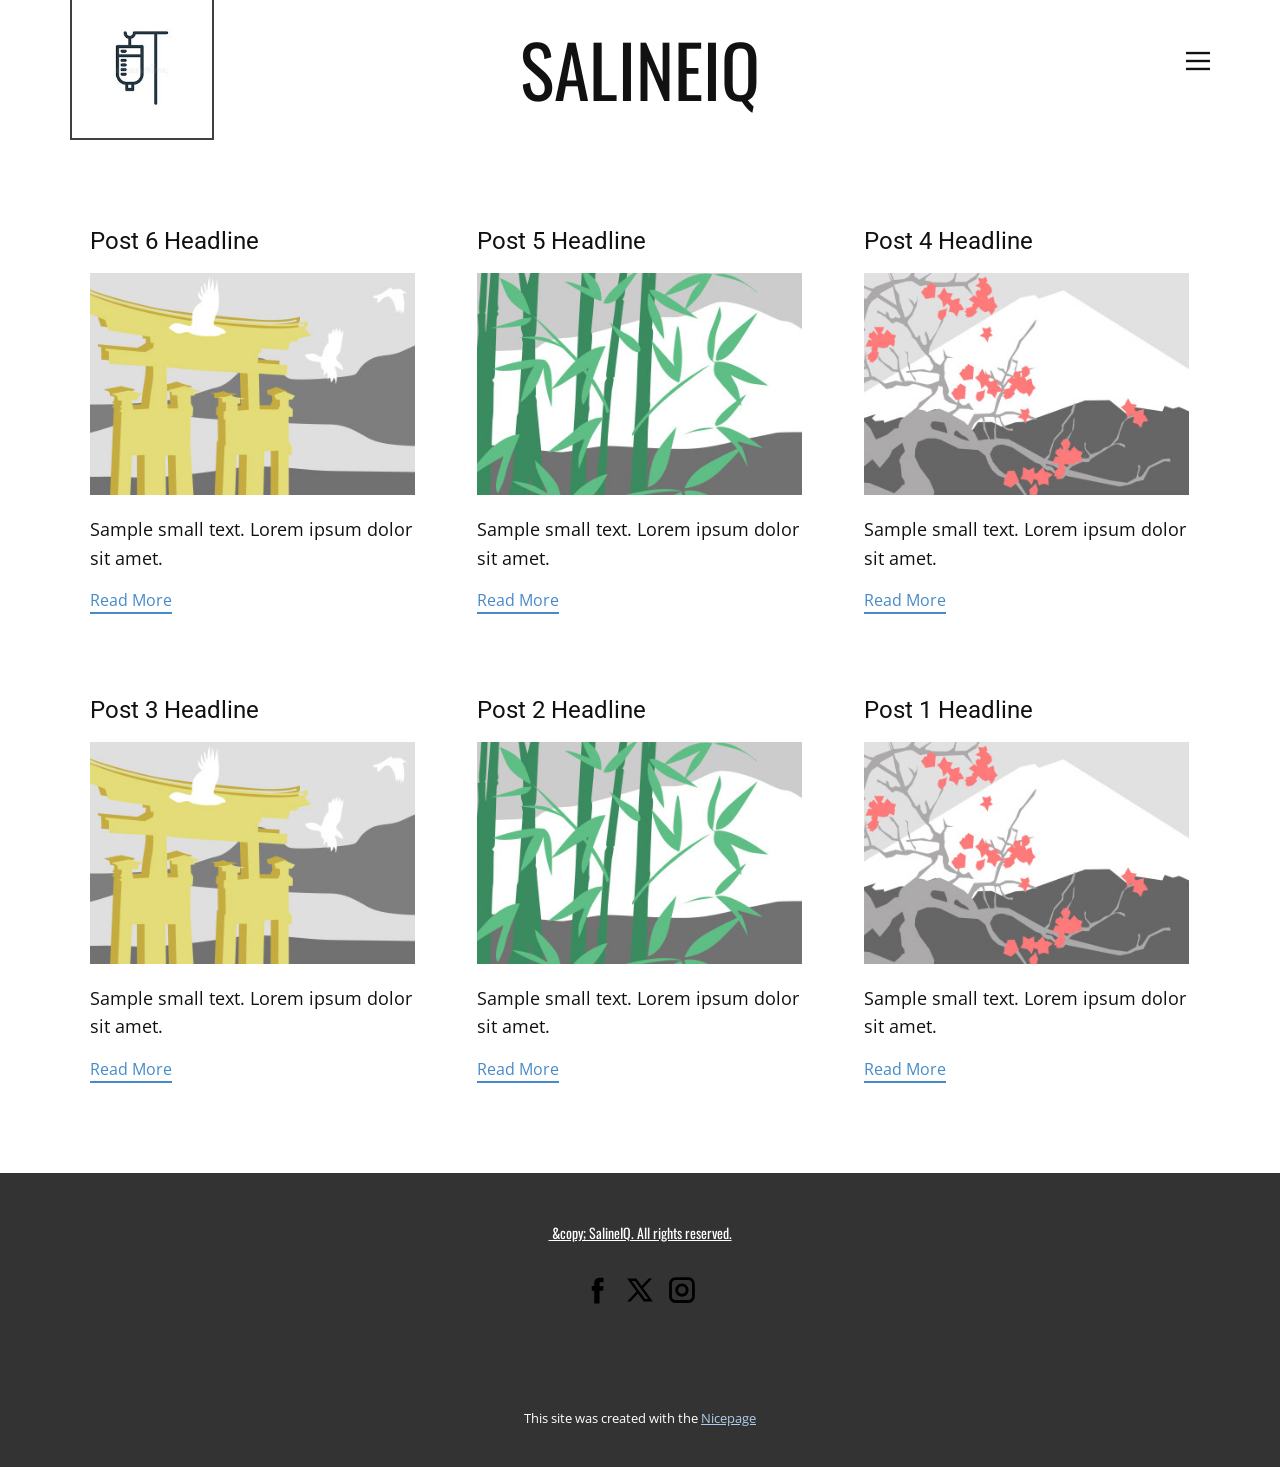
<file: blog/blog.html>
<!DOCTYPE html>
<html style="font-size: 16px;" lang="en"><head>
    <meta name="viewport" content="width=device-width, initial-scale=1.0">
    <meta charset="utf-8">
    <meta name="keywords" content="SALINEIQ​">
    <meta name="description" content="">
    <title>Blog</title>
    <link rel="stylesheet" href="../nicepage.css" media="screen">
<link rel="stylesheet" href="../Blog-Template.css" media="screen">
    <script class="u-script" type="text/javascript" src="../jquery.js" defer=""></script>
    <script class="u-script" type="text/javascript" src="../nicepage.js" defer=""></script>
    <meta name="generator" content="Nicepage 7.4.4, nicepage.com">
    
    
    
    <link id="u-theme-google-font" rel="stylesheet" href="https://fonts.googleapis.com/css?family=Roboto:100,100i,300,300i,400,400i,500,500i,700,700i,900,900i|Open+Sans:300,300i,400,400i,500,500i,600,600i,700,700i,800,800i">
    <link id="u-page-google-font" rel="stylesheet" href="https://fonts.googleapis.com/css?family=Oswald:200,300,400,500,600,700">
    <script type="application/ld+json">{
		"@context": "http://schema.org",
		"@type": "Organization",
		"name": "",
		"logo": "images/logo.jpg",
		"sameAs": [
				"https://facebook.com/name",
				"https://twitter.com/name",
				"https://instagram.com/name"
		]
}</script>
    <meta name="theme-color" content="#478ac9">
    <meta name="twitter:site" content="@">
    <meta name="twitter:card" content="summary_large_image">
    <meta name="twitter:title" content="Blog Template">
    <meta name="twitter:description" content="">
  <meta data-intl-tel-input-cdn-path="intlTelInput/"></head>
  <body data-path-to-root="../" data-include-products="false" class="u-body u-xl-mode" data-lang="en"><header class="u-clearfix u-header u-header" id="header" data-animation-name="" data-animation-duration="0" data-animation-delay="0" data-animation-direction=""><div class="u-clearfix u-sheet u-sheet-1">
        <h1 class="u-align-center u-custom-font u-font-oswald u-text u-text-default u-text-1">SALINEIQ </h1>
        <a href="#" class="u-align-left u-border-2 u-border-grey-75 u-image u-logo u-image-1" data-image-width="225" data-image-height="225">
          <img src="../images/logo.jpg" class="u-logo-image u-logo-image-1">
        </a>
        <nav class="u-align-left u-font-size-14 u-menu u-menu-hamburger u-menu-open-right u-nav-spacing-25 u-offcanvas u-menu-1" data-responsive-from="XL">
          <div class="menu-collapse" style="font-size: 1rem; letter-spacing: 0px; font-weight: 700; text-transform: uppercase;">
            <a class="u-button-style u-custom-active-border-color u-custom-active-color u-custom-border u-custom-border-color u-custom-borders u-custom-hover-border-color u-custom-hover-color u-custom-left-right-menu-spacing u-custom-padding-bottom u-custom-text-active-color u-custom-text-color u-custom-text-decoration u-custom-text-hover-color u-custom-top-bottom-menu-spacing u-hamburger-link u-nav-link u-hamburger-link-1" href="#">
              <svg class="u-svg-link" preserveAspectRatio="xMidYMin slice" viewBox="0 0 302 302" style=""><use xmlns:xlink="http://www.w3.org/1999/xlink" xlink:href="#svg-7b92"></use></svg>
              <svg xmlns="http://www.w3.org/2000/svg" xmlns:xlink="http://www.w3.org/1999/xlink" version="1.1" id="svg-7b92" x="0px" y="0px" viewBox="0 0 302 302" style="enable-background:new 0 0 302 302;" xml:space="preserve" class="u-svg-content"><g><rect y="36" width="302" height="30"></rect><rect y="236" width="302" height="30"></rect><rect y="136" width="302" height="30"></rect>
</g><g></g><g></g><g></g><g></g><g></g><g></g><g></g><g></g><g></g><g></g><g></g><g></g><g></g><g></g><g></g></svg>
            </a>
          </div>
          <div class="u-custom-menu u-nav-container">
            <ul class="u-nav u-spacing-30 u-unstyled u-nav-1"><li class="u-nav-item"><a class="u-border-2 u-border-active-palette-1-base u-border-hover-palette-1-base u-border-no-left u-border-no-right u-border-no-top u-button-style u-nav-link u-text-active-palette-1-base u-text-grey-90 u-text-hover-grey-90" href="../" style="padding: 10px 0px;">Home</a>
</li><li class="u-nav-item"><a class="u-border-2 u-border-active-palette-1-base u-border-hover-palette-1-base u-border-no-left u-border-no-right u-border-no-top u-button-style u-nav-link u-text-active-palette-1-base u-text-grey-90 u-text-hover-grey-90" href="../login.html" target="_blank" style="padding: 10px 0px;">login</a>
</li><li class="u-nav-item"><a class="u-border-2 u-border-active-palette-1-base u-border-hover-palette-1-base u-border-no-left u-border-no-right u-border-no-top u-button-style u-nav-link u-text-active-palette-1-base u-text-grey-90 u-text-hover-grey-90" href="../Contact.html" style="padding: 10px 0px;">Contact</a>
</li><li class="u-nav-item"><a class="u-border-2 u-border-active-palette-1-base u-border-hover-palette-1-base u-border-no-left u-border-no-right u-border-no-top u-button-style u-nav-link u-text-active-palette-1-base u-text-grey-90 u-text-hover-grey-90" href="../services.html" style="padding: 10px 0px;">services</a>
</li></ul>
          </div>
          <div class="u-custom-menu u-nav-container-collapse">
            <div class="u-align-center u-black u-container-align-center u-container-style u-inner-container-layout u-opacity u-opacity-95 u-sidenav">
              <div class="u-inner-container-layout u-sidenav-overflow">
                <div class="u-menu-close"></div>
                <ul class="u-align-center u-nav u-popupmenu-items u-unstyled u-nav-2"><li class="u-nav-item"><a class="u-button-style u-nav-link" href="../" style="padding-top: 20px; padding-bottom: 20px;">Home</a>
</li><li class="u-nav-item"><a class="u-button-style u-nav-link" href="../login.html" target="_blank" style="padding-top: 20px; padding-bottom: 20px;">login</a>
</li><li class="u-nav-item"><a class="u-button-style u-nav-link" href="../Contact.html" style="padding-top: 20px; padding-bottom: 20px;">Contact</a>
</li><li class="u-nav-item"><a class="u-button-style u-nav-link" href="../services.html" style="padding-top: 20px; padding-bottom: 20px;">services</a>
</li></ul>
              </div>
            </div>
            <div class="u-black u-menu-overlay u-opacity u-opacity-70"></div>
          </div>
          <style class="menu-style">@media (max-width: 939px) {
                    [data-responsive-from="MD"] .u-nav-container {
                        display: none;
                    }
                    [data-responsive-from="MD"] .menu-collapse {
                        display: block;
                    }
                }</style>
        </nav>
      </div></header>
    <section class="u-clearfix u-section-1" id="block-1">
      <div class="u-clearfix u-sheet u-valign-middle u-sheet-1"><!--blog--><!--blog_options_json--><!--{"type":"Recent","source":"","tags":"","count":""}--><!--/blog_options_json-->
        <div class="u-blog u-expanded-width u-repeater u-repeater-1" data-blog-id="blog-1"><!--blog_post-->
          <div class="u-blog-post u-container-style u-repeater-item u-white u-repeater-item-1">
            <div class="u-container-layout u-similar-container u-valign-top u-container-layout-1"><!--blog_post_header-->
              <h4 class="u-blog-control u-text u-text-1">
                <a class="u-post-header-link" href="../blog/post-5.html">Post 6 Headline</a>
              </h4><!--/blog_post_header--><!--blog_post_image-->
              <a class="u-post-header-link" href="../blog/post-5.html"><img alt="" class="u-blog-control u-expanded-width u-image u-image-default u-image-1" src="../images/8ad73f3c.jpeg"></a><!--/blog_post_image--><!--blog_post_content-->
              <div class="u-blog-control u-post-content u-text u-text-2 fr-view">Sample small text. Lorem ipsum dolor sit amet.</div><!--/blog_post_content--><!--blog_post_readmore-->
              <a href="../blog/post-5.html" class="u-blog-control u-border-2 u-border-palette-1-base u-btn u-btn-rectangle u-button-style u-none u-btn-1"><!--blog_post_readmore_content--><!--options_json--><!--{"content":"","defaultValue":"Read More"}--><!--/options_json-->Read More<!--/blog_post_readmore_content--></a><!--/blog_post_readmore-->
            </div>
          </div><div class="u-blog-post u-container-style u-repeater-item u-video-cover u-white">
            <div class="u-container-layout u-similar-container u-valign-top u-container-layout-2"><!--blog_post_header-->
              <h4 class="u-blog-control u-text u-text-3">
                <a class="u-post-header-link" href="../blog/post-4.html">Post 5 Headline</a>
              </h4><!--/blog_post_header--><!--blog_post_image-->
              <a class="u-post-header-link" href="../blog/post-4.html"><img alt="" class="u-blog-control u-expanded-width u-image u-image-default u-image-2" src="../images/68f64b9d.jpeg"></a><!--/blog_post_image--><!--blog_post_content-->
              <div class="u-blog-control u-post-content u-text u-text-4 fr-view">Sample small text. Lorem ipsum dolor sit amet.</div><!--/blog_post_content--><!--blog_post_readmore-->
              <a href="../blog/post-4.html" class="u-blog-control u-border-2 u-border-palette-1-base u-btn u-btn-rectangle u-button-style u-none u-btn-2"><!--blog_post_readmore_content--><!--options_json--><!--{"content":"","defaultValue":"Read More"}--><!--/options_json-->Read More<!--/blog_post_readmore_content--></a><!--/blog_post_readmore-->
            </div>
          </div><div class="u-blog-post u-container-style u-repeater-item u-video-cover u-white">
            <div class="u-container-layout u-similar-container u-valign-top u-container-layout-3"><!--blog_post_header-->
              <h4 class="u-blog-control u-text u-text-5">
                <a class="u-post-header-link" href="../blog/post-3.html">Post 4 Headline</a>
              </h4><!--/blog_post_header--><!--blog_post_image-->
              <a class="u-post-header-link" href="../blog/post-3.html"><img alt="" class="u-blog-control u-expanded-width u-image u-image-default u-image-3" src="../images/0fd3416c.jpeg"></a><!--/blog_post_image--><!--blog_post_content-->
              <div class="u-blog-control u-post-content u-text u-text-6 fr-view">Sample small text. Lorem ipsum dolor sit amet.</div><!--/blog_post_content--><!--blog_post_readmore-->
              <a href="../blog/post-3.html" class="u-blog-control u-border-2 u-border-palette-1-base u-btn u-btn-rectangle u-button-style u-none u-btn-3"><!--blog_post_readmore_content--><!--options_json--><!--{"content":"","defaultValue":"Read More"}--><!--/options_json-->Read More<!--/blog_post_readmore_content--></a><!--/blog_post_readmore-->
            </div>
          </div><div class="u-blog-post u-container-style u-repeater-item u-white u-repeater-item-1">
            <div class="u-container-layout u-similar-container u-valign-top u-container-layout-1"><!--blog_post_header-->
              <h4 class="u-blog-control u-text u-text-1">
                <a class="u-post-header-link" href="../blog/post-2.html">Post 3 Headline</a>
              </h4><!--/blog_post_header--><!--blog_post_image-->
              <a class="u-post-header-link" href="../blog/post-2.html"><img alt="" class="u-blog-control u-expanded-width u-image u-image-default u-image-1" src="../images/8ad73f3c.jpeg"></a><!--/blog_post_image--><!--blog_post_content-->
              <div class="u-blog-control u-post-content u-text u-text-2 fr-view">Sample small text. Lorem ipsum dolor sit amet.</div><!--/blog_post_content--><!--blog_post_readmore-->
              <a href="../blog/post-2.html" class="u-blog-control u-border-2 u-border-palette-1-base u-btn u-btn-rectangle u-button-style u-none u-btn-1"><!--blog_post_readmore_content--><!--options_json--><!--{"content":"","defaultValue":"Read More"}--><!--/options_json-->Read More<!--/blog_post_readmore_content--></a><!--/blog_post_readmore-->
            </div>
          </div><div class="u-blog-post u-container-style u-repeater-item u-video-cover u-white">
            <div class="u-container-layout u-similar-container u-valign-top u-container-layout-2"><!--blog_post_header-->
              <h4 class="u-blog-control u-text u-text-3">
                <a class="u-post-header-link" href="../blog/post-1.html">Post 2 Headline</a>
              </h4><!--/blog_post_header--><!--blog_post_image-->
              <a class="u-post-header-link" href="../blog/post-1.html"><img alt="" class="u-blog-control u-expanded-width u-image u-image-default u-image-2" src="../images/68f64b9d.jpeg"></a><!--/blog_post_image--><!--blog_post_content-->
              <div class="u-blog-control u-post-content u-text u-text-4 fr-view">Sample small text. Lorem ipsum dolor sit amet.</div><!--/blog_post_content--><!--blog_post_readmore-->
              <a href="../blog/post-1.html" class="u-blog-control u-border-2 u-border-palette-1-base u-btn u-btn-rectangle u-button-style u-none u-btn-2"><!--blog_post_readmore_content--><!--options_json--><!--{"content":"","defaultValue":"Read More"}--><!--/options_json-->Read More<!--/blog_post_readmore_content--></a><!--/blog_post_readmore-->
            </div>
          </div><div class="u-blog-post u-container-style u-repeater-item u-video-cover u-white">
            <div class="u-container-layout u-similar-container u-valign-top u-container-layout-3"><!--blog_post_header-->
              <h4 class="u-blog-control u-text u-text-5">
                <a class="u-post-header-link" href="../blog/post.html">Post 1 Headline</a>
              </h4><!--/blog_post_header--><!--blog_post_image-->
              <a class="u-post-header-link" href="../blog/post.html"><img alt="" class="u-blog-control u-expanded-width u-image u-image-default u-image-3" src="../images/0fd3416c.jpeg"></a><!--/blog_post_image--><!--blog_post_content-->
              <div class="u-blog-control u-post-content u-text u-text-6 fr-view">Sample small text. Lorem ipsum dolor sit amet.</div><!--/blog_post_content--><!--blog_post_readmore-->
              <a href="../blog/post.html" class="u-blog-control u-border-2 u-border-palette-1-base u-btn u-btn-rectangle u-button-style u-none u-btn-3"><!--blog_post_readmore_content--><!--options_json--><!--{"content":"","defaultValue":"Read More"}--><!--/options_json-->Read More<!--/blog_post_readmore_content--></a><!--/blog_post_readmore-->
            </div>
          </div><!--/blog_post--><!--blog_post-->
          <!--/blog_post--><!--blog_post-->
          <!--/blog_post-->
        </div><!--/blog-->
      </div>
    </section>
    
    
    
    <footer class="u-align-center u-clearfix u-container-align-center u-footer u-grey-80 u-footer" id="footer"><div class="u-clearfix u-sheet u-sheet-1">
        <p class="u-custom-font u-font-oswald u-small-text u-text u-text-variant u-text-1">&nbsp;&amp;copy; SalineIQ. All rights reserved. </p>
        <div class="u-social-icons u-spacing-10 u-social-icons-1">
          <a class="u-social-url" title="facebook" target="_blank" href="https://facebook.com/name">
            <span class="u-icon u-social-facebook u-social-icon u-text-black u-icon-1"><svg class="u-svg-link" preserveAspectRatio="xMidYMin slice" viewBox="0 0 112 112" style=""><use xlink:href="#svg-77b1"></use></svg><svg class="u-svg-content" viewBox="0 0 112 112" x="0" y="0" id="svg-77b1"><path fill="currentColor" d="M75.5,28.8H65.4c-1.5,0-4,0.9-4,4.3v9.4h13.9l-1.5,15.8H61.4v45.1H42.8V58.3h-8.8V42.4h8.8V32.2
c0-7.4,3.4-18.8,18.8-18.8h13.8v15.4H75.5z"></path></svg></span>
          </a>
          <a class="u-social-url" title="twitter" target="_blank" href="https://twitter.com/name">
            <span class="u-icon u-social-icon u-social-twitter u-text-black u-icon-2"><svg class="u-svg-link" preserveAspectRatio="xMidYMin slice" viewBox="0 0 112.2 112.2" style=""><use xlink:href="#svg-8380"></use></svg><svg class="u-svg-content" viewBox="0 0 112.2 112.2" x="0px" y="0px" id="svg-8380"><path d="M67.1,49.1L98.6,16h-12L62,42L43.2,16H11l32.8,45.2L11,96h11.6l26.3-27.7L69.1,96H101L67.1,49.1z M55,61.9l-5.1-7L27.5,24.4
	h11.4l17.3,23.8l5.1,7.1l23.4,32.2H73.8L55,61.9z"></path></svg></span>
          </a>
          <a class="u-social-url" title="instagram" target="_blank" href="https://instagram.com/name">
            <span class="u-icon u-social-icon u-social-instagram u-text-black u-icon-3"><svg class="u-svg-link" preserveAspectRatio="xMidYMin slice" viewBox="0 0 112 112" style=""><use xlink:href="#svg-6007"></use></svg><svg class="u-svg-content" viewBox="0 0 112 112" x="0" y="0" id="svg-6007"><path fill="currentColor" d="M55.9,32.9c-12.8,0-23.2,10.4-23.2,23.2s10.4,23.2,23.2,23.2s23.2-10.4,23.2-23.2S68.7,32.9,55.9,32.9z
	 M55.9,69.4c-7.4,0-13.3-6-13.3-13.3c-0.1-7.4,6-13.3,13.3-13.3s13.3,6,13.3,13.3C69.3,63.5,63.3,69.4,55.9,69.4z"></path><path fill="currentColor" d="M78.2,11H33.5C21,11,10.8,21.3,10.8,33.7v44.7c0,12.6,10.2,22.8,22.7,22.8h44.7c12.6,0,22.7-10.2,22.7-22.7
	V33.7C100.8,21.1,90.6,11,78.2,11z M91,78.4c0,7.1-5.8,12.8-12.8,12.8H33.5c-7.1,0-12.8-5.8-12.8-12.8V33.7
	c0-7.1,5.8-12.8,12.8-12.8h44.7c7.1,0,12.8,5.8,12.8,12.8V78.4z"></path></svg></span>
          </a>
        </div>
      </div></footer>
    <section class="u-backlink u-clearfix u-grey-80">
      <p class="u-text">
        <span>This site was created with the </span>
        <a class="u-link" href="https://nicepage.com/" target="_blank" rel="nofollow">
          <span>Nicepage</span>
        </a>
      </p>
    </section>
  
</body></html>
</file>
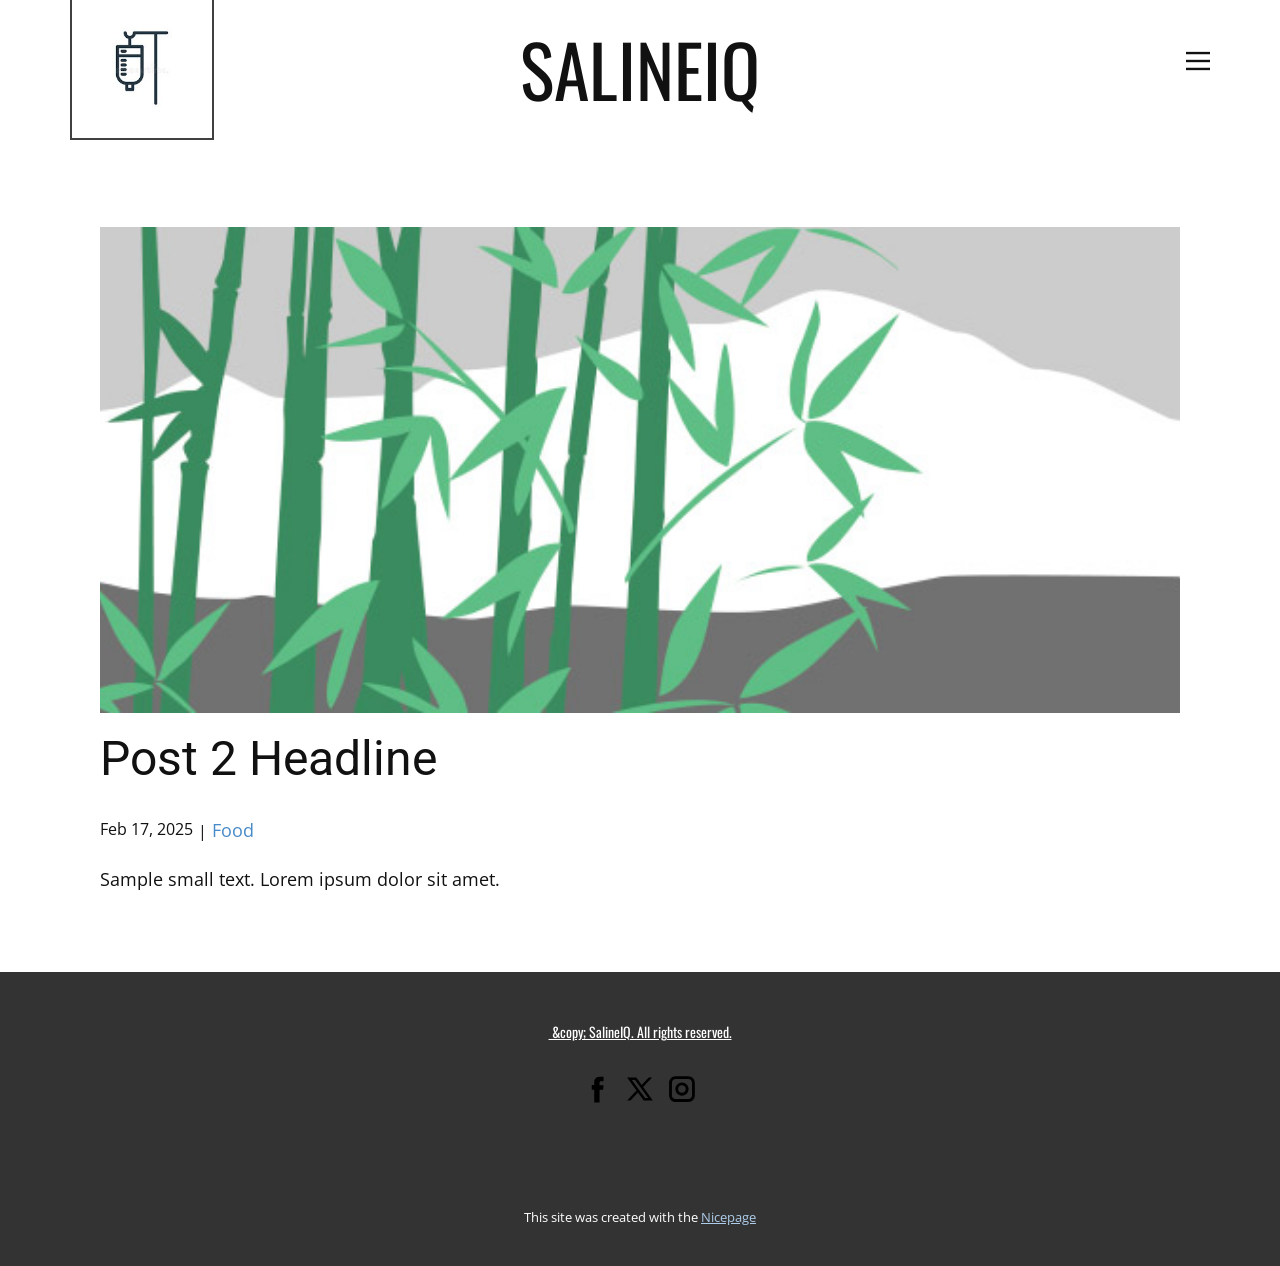
<file: blog/post-1.html>
<!DOCTYPE html>
<html style="font-size: 16px;" lang="en"><head>
    <meta name="viewport" content="width=device-width, initial-scale=1.0">
    <meta charset="utf-8">
    <meta name="keywords" content="Post 1 Headline">
    <meta name="description" content="">
    <title>Post 2 Headline</title>
    <link rel="stylesheet" href="../nicepage.css" media="screen">
<link rel="stylesheet" href="../Post-Template.css" media="screen">
    <script class="u-script" type="text/javascript" src="../jquery.js" defer=""></script>
    <script class="u-script" type="text/javascript" src="../nicepage.js" defer=""></script>
    <meta name="generator" content="Nicepage 7.4.4, nicepage.com">
    
    
    
    <link id="u-theme-google-font" rel="stylesheet" href="https://fonts.googleapis.com/css?family=Roboto:100,100i,300,300i,400,400i,500,500i,700,700i,900,900i|Open+Sans:300,300i,400,400i,500,500i,600,600i,700,700i,800,800i">
    <link id="u-page-google-font" rel="stylesheet" href="https://fonts.googleapis.com/css?family=Oswald:200,300,400,500,600,700">
    <script type="application/ld+json">{
		"@context": "http://schema.org",
		"@type": "Organization",
		"name": "",
		"logo": "images/logo.jpg",
		"sameAs": [
				"https://facebook.com/name",
				"https://twitter.com/name",
				"https://instagram.com/name"
		]
}</script>
    <meta name="theme-color" content="#478ac9">
    <meta name="twitter:site" content="@">
    <meta name="twitter:card" content="summary_large_image">
    <meta name="twitter:title" content="Post Template">
    <meta name="twitter:description" content="">
  <meta data-intl-tel-input-cdn-path="intlTelInput/"></head>
  <body data-path-to-root="./" data-include-products="false" class="u-body u-xl-mode" data-lang="en"><header class="u-clearfix u-header u-header" id="header" data-animation-name="" data-animation-duration="0" data-animation-delay="0" data-animation-direction=""><div class="u-clearfix u-sheet u-sheet-1">
        <h1 class="u-align-center u-custom-font u-font-oswald u-text u-text-default u-text-1">SALINEIQ </h1>
        <a href="#" class="u-align-left u-border-2 u-border-grey-75 u-image u-logo u-image-1" data-image-width="225" data-image-height="225">
          <img src="../images/logo.jpg" class="u-logo-image u-logo-image-1">
        </a>
        <nav class="u-align-left u-font-size-14 u-menu u-menu-hamburger u-menu-open-right u-nav-spacing-25 u-offcanvas u-menu-1" data-responsive-from="XL">
          <div class="menu-collapse" style="font-size: 1rem; letter-spacing: 0px; font-weight: 700; text-transform: uppercase;">
            <a class="u-button-style u-custom-active-border-color u-custom-active-color u-custom-border u-custom-border-color u-custom-borders u-custom-hover-border-color u-custom-hover-color u-custom-left-right-menu-spacing u-custom-padding-bottom u-custom-text-active-color u-custom-text-color u-custom-text-decoration u-custom-text-hover-color u-custom-top-bottom-menu-spacing u-hamburger-link u-nav-link u-hamburger-link-1" href="#">
              <svg class="u-svg-link" preserveAspectRatio="xMidYMin slice" viewBox="0 0 302 302" style=""><use xmlns:xlink="http://www.w3.org/1999/xlink" xlink:href="#svg-7b92"></use></svg>
              <svg xmlns="http://www.w3.org/2000/svg" xmlns:xlink="http://www.w3.org/1999/xlink" version="1.1" id="svg-7b92" x="0px" y="0px" viewBox="0 0 302 302" style="enable-background:new 0 0 302 302;" xml:space="preserve" class="u-svg-content"><g><rect y="36" width="302" height="30"></rect><rect y="236" width="302" height="30"></rect><rect y="136" width="302" height="30"></rect>
</g><g></g><g></g><g></g><g></g><g></g><g></g><g></g><g></g><g></g><g></g><g></g><g></g><g></g><g></g><g></g></svg>
            </a>
          </div>
          <div class="u-custom-menu u-nav-container">
            <ul class="u-nav u-spacing-30 u-unstyled u-nav-1"><li class="u-nav-item"><a class="u-border-2 u-border-active-palette-1-base u-border-hover-palette-1-base u-border-no-left u-border-no-right u-border-no-top u-button-style u-nav-link u-text-active-palette-1-base u-text-grey-90 u-text-hover-grey-90" href="../" style="padding: 10px 0px;">Home</a>
</li><li class="u-nav-item"><a class="u-border-2 u-border-active-palette-1-base u-border-hover-palette-1-base u-border-no-left u-border-no-right u-border-no-top u-button-style u-nav-link u-text-active-palette-1-base u-text-grey-90 u-text-hover-grey-90" href="../login.html" target="_blank" style="padding: 10px 0px;">login</a>
</li><li class="u-nav-item"><a class="u-border-2 u-border-active-palette-1-base u-border-hover-palette-1-base u-border-no-left u-border-no-right u-border-no-top u-button-style u-nav-link u-text-active-palette-1-base u-text-grey-90 u-text-hover-grey-90" href="../Contact.html" style="padding: 10px 0px;">Contact</a>
</li><li class="u-nav-item"><a class="u-border-2 u-border-active-palette-1-base u-border-hover-palette-1-base u-border-no-left u-border-no-right u-border-no-top u-button-style u-nav-link u-text-active-palette-1-base u-text-grey-90 u-text-hover-grey-90" href="../services.html" style="padding: 10px 0px;">services</a>
</li></ul>
          </div>
          <div class="u-custom-menu u-nav-container-collapse">
            <div class="u-align-center u-black u-container-align-center u-container-style u-inner-container-layout u-opacity u-opacity-95 u-sidenav">
              <div class="u-inner-container-layout u-sidenav-overflow">
                <div class="u-menu-close"></div>
                <ul class="u-align-center u-nav u-popupmenu-items u-unstyled u-nav-2"><li class="u-nav-item"><a class="u-button-style u-nav-link" href="../" style="padding-top: 20px; padding-bottom: 20px;">Home</a>
</li><li class="u-nav-item"><a class="u-button-style u-nav-link" href="../login.html" target="_blank" style="padding-top: 20px; padding-bottom: 20px;">login</a>
</li><li class="u-nav-item"><a class="u-button-style u-nav-link" href="../Contact.html" style="padding-top: 20px; padding-bottom: 20px;">Contact</a>
</li><li class="u-nav-item"><a class="u-button-style u-nav-link" href="../services.html" style="padding-top: 20px; padding-bottom: 20px;">services</a>
</li></ul>
              </div>
            </div>
            <div class="u-black u-menu-overlay u-opacity u-opacity-70"></div>
          </div>
          <style class="menu-style">@media (max-width: 939px) {
                    [data-responsive-from="MD"] .u-nav-container {
                        display: none;
                    }
                    [data-responsive-from="MD"] .menu-collapse {
                        display: block;
                    }
                }</style>
        </nav>
      </div></header>
    <section class="u-align-center u-clearfix u-section-1" id="block-1">
      <div class="u-clearfix u-sheet u-valign-middle-md u-valign-middle-sm u-valign-middle-xs u-sheet-1"><!--post_details--><!--post_details_options_json--><!--{"source":""}--><!--/post_details_options_json--><!--blog_post-->
        <div class="u-container-style u-expanded-width u-post-details u-post-details-1">
          <div class="u-container-layout u-valign-middle u-container-layout-1"><!--blog_post_image-->
            <img alt="" class="u-blog-control u-expanded-width u-image u-image-default u-image-1" src="../images/68f64b9d.jpeg"><!--/blog_post_image--><!--blog_post_header-->
            <h2 class="u-blog-control u-text u-text-1">Post 2 Headline</h2><!--/blog_post_header--><!--blog_post_metadata-->
            <div class="u-blog-control u-metadata u-metadata-1"><!--blog_post_metadata_date-->
              <span class="u-meta-date u-meta-icon">Feb 17, 2025</span><!--/blog_post_metadata_date--><!--blog_post_metadata_category-->
              <span class="u-meta-category u-meta-icon"><a href="../blog/blog.html#/blog-1///1">Food</a></span><!--/blog_post_metadata_category--><!--blog_post_metadata_comments-->
              <!--/blog_post_metadata_comments-->
            </div><!--/blog_post_metadata--><!--blog_post_content-->
            <div class="u-align-justify u-blog-control u-post-content u-text u-text-2 fr-view">
  <p>Sample small text. Lorem ipsum dolor sit amet.</p>
  </div><!--/blog_post_content-->
          </div>
        </div><!--/blog_post--><!--/post_details-->
      </div>
    </section>
    
    
    
    <footer class="u-align-center u-clearfix u-container-align-center u-footer u-grey-80 u-footer" id="footer"><div class="u-clearfix u-sheet u-sheet-1">
        <p class="u-custom-font u-font-oswald u-small-text u-text u-text-variant u-text-1">&nbsp;&amp;copy; SalineIQ. All rights reserved. </p>
        <div class="u-social-icons u-spacing-10 u-social-icons-1">
          <a class="u-social-url" title="facebook" target="_blank" href="https://facebook.com/name">
            <span class="u-icon u-social-facebook u-social-icon u-text-black u-icon-1"><svg class="u-svg-link" preserveAspectRatio="xMidYMin slice" viewBox="0 0 112 112" style=""><use xlink:href="#svg-77b1"></use></svg><svg class="u-svg-content" viewBox="0 0 112 112" x="0" y="0" id="svg-77b1"><path fill="currentColor" d="M75.5,28.8H65.4c-1.5,0-4,0.9-4,4.3v9.4h13.9l-1.5,15.8H61.4v45.1H42.8V58.3h-8.8V42.4h8.8V32.2
c0-7.4,3.4-18.8,18.8-18.8h13.8v15.4H75.5z"></path></svg></span>
          </a>
          <a class="u-social-url" title="twitter" target="_blank" href="https://twitter.com/name">
            <span class="u-icon u-social-icon u-social-twitter u-text-black u-icon-2"><svg class="u-svg-link" preserveAspectRatio="xMidYMin slice" viewBox="0 0 112.2 112.2" style=""><use xlink:href="#svg-8380"></use></svg><svg class="u-svg-content" viewBox="0 0 112.2 112.2" x="0px" y="0px" id="svg-8380"><path d="M67.1,49.1L98.6,16h-12L62,42L43.2,16H11l32.8,45.2L11,96h11.6l26.3-27.7L69.1,96H101L67.1,49.1z M55,61.9l-5.1-7L27.5,24.4
	h11.4l17.3,23.8l5.1,7.1l23.4,32.2H73.8L55,61.9z"></path></svg></span>
          </a>
          <a class="u-social-url" title="instagram" target="_blank" href="https://instagram.com/name">
            <span class="u-icon u-social-icon u-social-instagram u-text-black u-icon-3"><svg class="u-svg-link" preserveAspectRatio="xMidYMin slice" viewBox="0 0 112 112" style=""><use xlink:href="#svg-6007"></use></svg><svg class="u-svg-content" viewBox="0 0 112 112" x="0" y="0" id="svg-6007"><path fill="currentColor" d="M55.9,32.9c-12.8,0-23.2,10.4-23.2,23.2s10.4,23.2,23.2,23.2s23.2-10.4,23.2-23.2S68.7,32.9,55.9,32.9z
	 M55.9,69.4c-7.4,0-13.3-6-13.3-13.3c-0.1-7.4,6-13.3,13.3-13.3s13.3,6,13.3,13.3C69.3,63.5,63.3,69.4,55.9,69.4z"></path><path fill="currentColor" d="M78.2,11H33.5C21,11,10.8,21.3,10.8,33.7v44.7c0,12.6,10.2,22.8,22.7,22.8h44.7c12.6,0,22.7-10.2,22.7-22.7
	V33.7C100.8,21.1,90.6,11,78.2,11z M91,78.4c0,7.1-5.8,12.8-12.8,12.8H33.5c-7.1,0-12.8-5.8-12.8-12.8V33.7
	c0-7.1,5.8-12.8,12.8-12.8h44.7c7.1,0,12.8,5.8,12.8,12.8V78.4z"></path></svg></span>
          </a>
        </div>
      </div></footer>
    <section class="u-backlink u-clearfix u-grey-80">
      <p class="u-text">
        <span>This site was created with the </span>
        <a class="u-link" href="https://nicepage.com/" target="_blank" rel="nofollow">
          <span>Nicepage</span>
        </a>
      </p>
    </section>
  
</body></html>
</file>
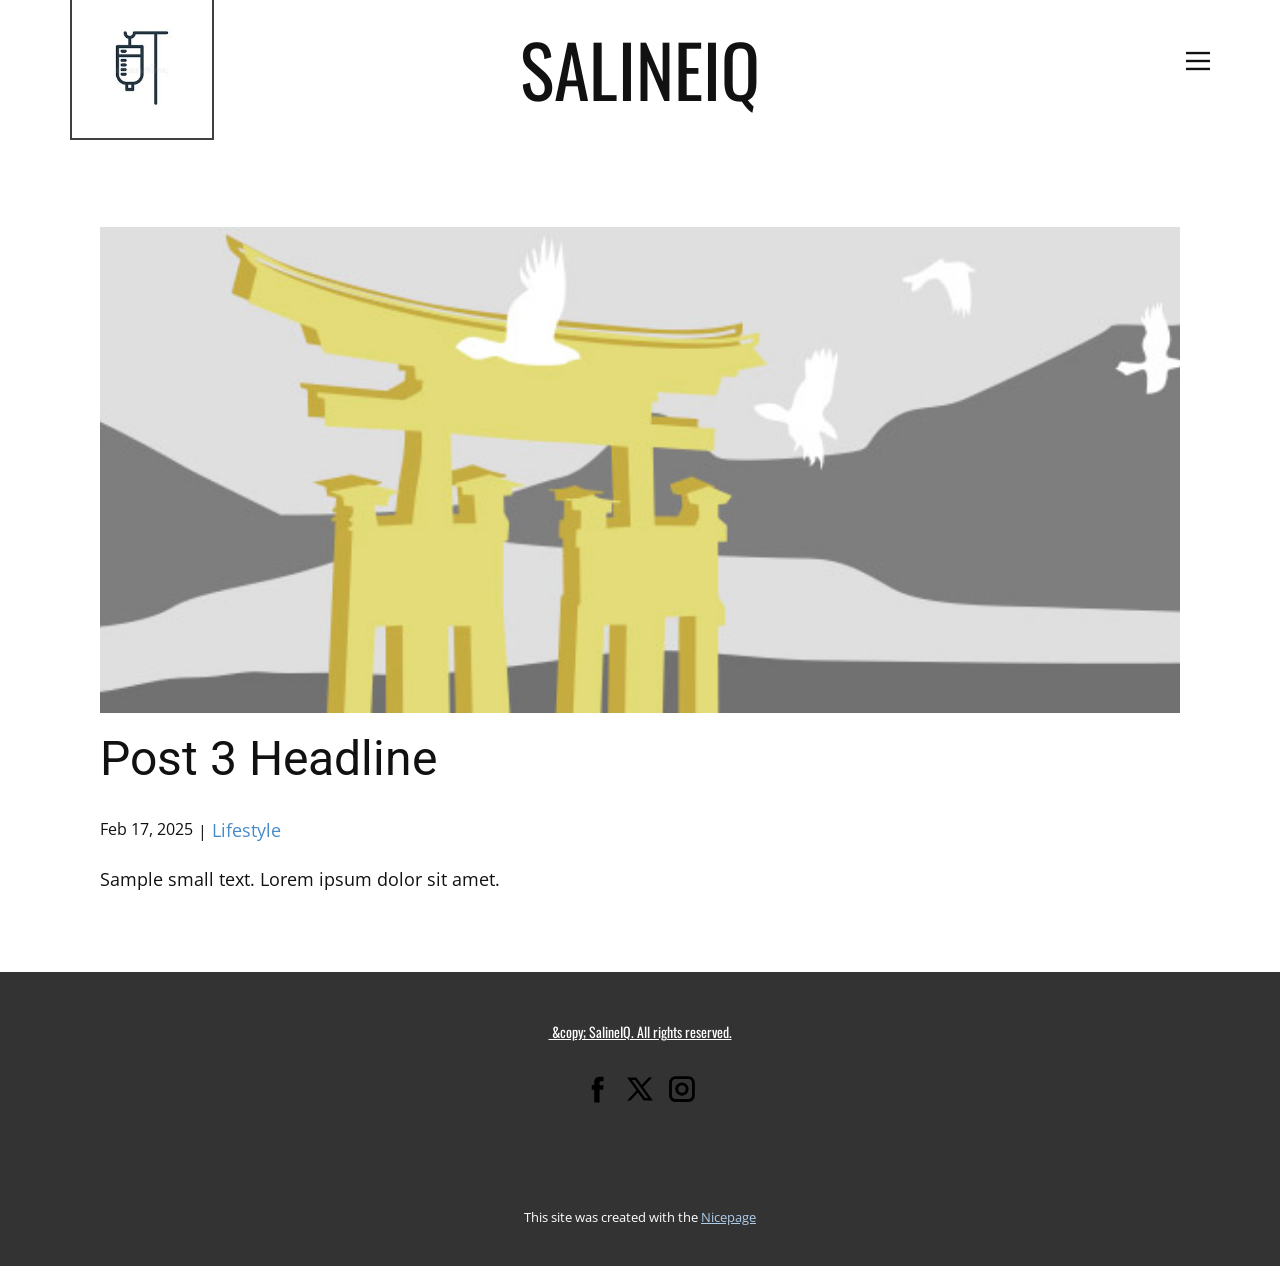
<file: blog/post-2.html>
<!DOCTYPE html>
<html style="font-size: 16px;" lang="en"><head>
    <meta name="viewport" content="width=device-width, initial-scale=1.0">
    <meta charset="utf-8">
    <meta name="keywords" content="Post 1 Headline">
    <meta name="description" content="">
    <title>Post 3 Headline</title>
    <link rel="stylesheet" href="../nicepage.css" media="screen">
<link rel="stylesheet" href="../Post-Template.css" media="screen">
    <script class="u-script" type="text/javascript" src="../jquery.js" defer=""></script>
    <script class="u-script" type="text/javascript" src="../nicepage.js" defer=""></script>
    <meta name="generator" content="Nicepage 7.4.4, nicepage.com">
    
    
    
    <link id="u-theme-google-font" rel="stylesheet" href="https://fonts.googleapis.com/css?family=Roboto:100,100i,300,300i,400,400i,500,500i,700,700i,900,900i|Open+Sans:300,300i,400,400i,500,500i,600,600i,700,700i,800,800i">
    <link id="u-page-google-font" rel="stylesheet" href="https://fonts.googleapis.com/css?family=Oswald:200,300,400,500,600,700">
    <script type="application/ld+json">{
		"@context": "http://schema.org",
		"@type": "Organization",
		"name": "",
		"logo": "images/logo.jpg",
		"sameAs": [
				"https://facebook.com/name",
				"https://twitter.com/name",
				"https://instagram.com/name"
		]
}</script>
    <meta name="theme-color" content="#478ac9">
    <meta name="twitter:site" content="@">
    <meta name="twitter:card" content="summary_large_image">
    <meta name="twitter:title" content="Post Template">
    <meta name="twitter:description" content="">
  <meta data-intl-tel-input-cdn-path="intlTelInput/"></head>
  <body data-path-to-root="./" data-include-products="false" class="u-body u-xl-mode" data-lang="en"><header class="u-clearfix u-header u-header" id="header" data-animation-name="" data-animation-duration="0" data-animation-delay="0" data-animation-direction=""><div class="u-clearfix u-sheet u-sheet-1">
        <h1 class="u-align-center u-custom-font u-font-oswald u-text u-text-default u-text-1">SALINEIQ </h1>
        <a href="#" class="u-align-left u-border-2 u-border-grey-75 u-image u-logo u-image-1" data-image-width="225" data-image-height="225">
          <img src="../images/logo.jpg" class="u-logo-image u-logo-image-1">
        </a>
        <nav class="u-align-left u-font-size-14 u-menu u-menu-hamburger u-menu-open-right u-nav-spacing-25 u-offcanvas u-menu-1" data-responsive-from="XL">
          <div class="menu-collapse" style="font-size: 1rem; letter-spacing: 0px; font-weight: 700; text-transform: uppercase;">
            <a class="u-button-style u-custom-active-border-color u-custom-active-color u-custom-border u-custom-border-color u-custom-borders u-custom-hover-border-color u-custom-hover-color u-custom-left-right-menu-spacing u-custom-padding-bottom u-custom-text-active-color u-custom-text-color u-custom-text-decoration u-custom-text-hover-color u-custom-top-bottom-menu-spacing u-hamburger-link u-nav-link u-hamburger-link-1" href="#">
              <svg class="u-svg-link" preserveAspectRatio="xMidYMin slice" viewBox="0 0 302 302" style=""><use xmlns:xlink="http://www.w3.org/1999/xlink" xlink:href="#svg-7b92"></use></svg>
              <svg xmlns="http://www.w3.org/2000/svg" xmlns:xlink="http://www.w3.org/1999/xlink" version="1.1" id="svg-7b92" x="0px" y="0px" viewBox="0 0 302 302" style="enable-background:new 0 0 302 302;" xml:space="preserve" class="u-svg-content"><g><rect y="36" width="302" height="30"></rect><rect y="236" width="302" height="30"></rect><rect y="136" width="302" height="30"></rect>
</g><g></g><g></g><g></g><g></g><g></g><g></g><g></g><g></g><g></g><g></g><g></g><g></g><g></g><g></g><g></g></svg>
            </a>
          </div>
          <div class="u-custom-menu u-nav-container">
            <ul class="u-nav u-spacing-30 u-unstyled u-nav-1"><li class="u-nav-item"><a class="u-border-2 u-border-active-palette-1-base u-border-hover-palette-1-base u-border-no-left u-border-no-right u-border-no-top u-button-style u-nav-link u-text-active-palette-1-base u-text-grey-90 u-text-hover-grey-90" href="../" style="padding: 10px 0px;">Home</a>
</li><li class="u-nav-item"><a class="u-border-2 u-border-active-palette-1-base u-border-hover-palette-1-base u-border-no-left u-border-no-right u-border-no-top u-button-style u-nav-link u-text-active-palette-1-base u-text-grey-90 u-text-hover-grey-90" href="../login.html" target="_blank" style="padding: 10px 0px;">login</a>
</li><li class="u-nav-item"><a class="u-border-2 u-border-active-palette-1-base u-border-hover-palette-1-base u-border-no-left u-border-no-right u-border-no-top u-button-style u-nav-link u-text-active-palette-1-base u-text-grey-90 u-text-hover-grey-90" href="../Contact.html" style="padding: 10px 0px;">Contact</a>
</li><li class="u-nav-item"><a class="u-border-2 u-border-active-palette-1-base u-border-hover-palette-1-base u-border-no-left u-border-no-right u-border-no-top u-button-style u-nav-link u-text-active-palette-1-base u-text-grey-90 u-text-hover-grey-90" href="../services.html" style="padding: 10px 0px;">services</a>
</li></ul>
          </div>
          <div class="u-custom-menu u-nav-container-collapse">
            <div class="u-align-center u-black u-container-align-center u-container-style u-inner-container-layout u-opacity u-opacity-95 u-sidenav">
              <div class="u-inner-container-layout u-sidenav-overflow">
                <div class="u-menu-close"></div>
                <ul class="u-align-center u-nav u-popupmenu-items u-unstyled u-nav-2"><li class="u-nav-item"><a class="u-button-style u-nav-link" href="../" style="padding-top: 20px; padding-bottom: 20px;">Home</a>
</li><li class="u-nav-item"><a class="u-button-style u-nav-link" href="../login.html" target="_blank" style="padding-top: 20px; padding-bottom: 20px;">login</a>
</li><li class="u-nav-item"><a class="u-button-style u-nav-link" href="../Contact.html" style="padding-top: 20px; padding-bottom: 20px;">Contact</a>
</li><li class="u-nav-item"><a class="u-button-style u-nav-link" href="../services.html" style="padding-top: 20px; padding-bottom: 20px;">services</a>
</li></ul>
              </div>
            </div>
            <div class="u-black u-menu-overlay u-opacity u-opacity-70"></div>
          </div>
          <style class="menu-style">@media (max-width: 939px) {
                    [data-responsive-from="MD"] .u-nav-container {
                        display: none;
                    }
                    [data-responsive-from="MD"] .menu-collapse {
                        display: block;
                    }
                }</style>
        </nav>
      </div></header>
    <section class="u-align-center u-clearfix u-section-1" id="block-1">
      <div class="u-clearfix u-sheet u-valign-middle-md u-valign-middle-sm u-valign-middle-xs u-sheet-1"><!--post_details--><!--post_details_options_json--><!--{"source":""}--><!--/post_details_options_json--><!--blog_post-->
        <div class="u-container-style u-expanded-width u-post-details u-post-details-1">
          <div class="u-container-layout u-valign-middle u-container-layout-1"><!--blog_post_image-->
            <img alt="" class="u-blog-control u-expanded-width u-image u-image-default u-image-1" src="../images/8ad73f3c.jpeg"><!--/blog_post_image--><!--blog_post_header-->
            <h2 class="u-blog-control u-text u-text-1">Post 3 Headline</h2><!--/blog_post_header--><!--blog_post_metadata-->
            <div class="u-blog-control u-metadata u-metadata-1"><!--blog_post_metadata_date-->
              <span class="u-meta-date u-meta-icon">Feb 17, 2025</span><!--/blog_post_metadata_date--><!--blog_post_metadata_category-->
              <span class="u-meta-category u-meta-icon"><a href="../blog/blog.html#/blog-1///3">Lifestyle</a></span><!--/blog_post_metadata_category--><!--blog_post_metadata_comments-->
              <!--/blog_post_metadata_comments-->
            </div><!--/blog_post_metadata--><!--blog_post_content-->
            <div class="u-align-justify u-blog-control u-post-content u-text u-text-2 fr-view">
  <p>Sample small text. Lorem ipsum dolor sit amet.</p>
  </div><!--/blog_post_content-->
          </div>
        </div><!--/blog_post--><!--/post_details-->
      </div>
    </section>
    
    
    
    <footer class="u-align-center u-clearfix u-container-align-center u-footer u-grey-80 u-footer" id="footer"><div class="u-clearfix u-sheet u-sheet-1">
        <p class="u-custom-font u-font-oswald u-small-text u-text u-text-variant u-text-1">&nbsp;&amp;copy; SalineIQ. All rights reserved. </p>
        <div class="u-social-icons u-spacing-10 u-social-icons-1">
          <a class="u-social-url" title="facebook" target="_blank" href="https://facebook.com/name">
            <span class="u-icon u-social-facebook u-social-icon u-text-black u-icon-1"><svg class="u-svg-link" preserveAspectRatio="xMidYMin slice" viewBox="0 0 112 112" style=""><use xlink:href="#svg-77b1"></use></svg><svg class="u-svg-content" viewBox="0 0 112 112" x="0" y="0" id="svg-77b1"><path fill="currentColor" d="M75.5,28.8H65.4c-1.5,0-4,0.9-4,4.3v9.4h13.9l-1.5,15.8H61.4v45.1H42.8V58.3h-8.8V42.4h8.8V32.2
c0-7.4,3.4-18.8,18.8-18.8h13.8v15.4H75.5z"></path></svg></span>
          </a>
          <a class="u-social-url" title="twitter" target="_blank" href="https://twitter.com/name">
            <span class="u-icon u-social-icon u-social-twitter u-text-black u-icon-2"><svg class="u-svg-link" preserveAspectRatio="xMidYMin slice" viewBox="0 0 112.2 112.2" style=""><use xlink:href="#svg-8380"></use></svg><svg class="u-svg-content" viewBox="0 0 112.2 112.2" x="0px" y="0px" id="svg-8380"><path d="M67.1,49.1L98.6,16h-12L62,42L43.2,16H11l32.8,45.2L11,96h11.6l26.3-27.7L69.1,96H101L67.1,49.1z M55,61.9l-5.1-7L27.5,24.4
	h11.4l17.3,23.8l5.1,7.1l23.4,32.2H73.8L55,61.9z"></path></svg></span>
          </a>
          <a class="u-social-url" title="instagram" target="_blank" href="https://instagram.com/name">
            <span class="u-icon u-social-icon u-social-instagram u-text-black u-icon-3"><svg class="u-svg-link" preserveAspectRatio="xMidYMin slice" viewBox="0 0 112 112" style=""><use xlink:href="#svg-6007"></use></svg><svg class="u-svg-content" viewBox="0 0 112 112" x="0" y="0" id="svg-6007"><path fill="currentColor" d="M55.9,32.9c-12.8,0-23.2,10.4-23.2,23.2s10.4,23.2,23.2,23.2s23.2-10.4,23.2-23.2S68.7,32.9,55.9,32.9z
	 M55.9,69.4c-7.4,0-13.3-6-13.3-13.3c-0.1-7.4,6-13.3,13.3-13.3s13.3,6,13.3,13.3C69.3,63.5,63.3,69.4,55.9,69.4z"></path><path fill="currentColor" d="M78.2,11H33.5C21,11,10.8,21.3,10.8,33.7v44.7c0,12.6,10.2,22.8,22.7,22.8h44.7c12.6,0,22.7-10.2,22.7-22.7
	V33.7C100.8,21.1,90.6,11,78.2,11z M91,78.4c0,7.1-5.8,12.8-12.8,12.8H33.5c-7.1,0-12.8-5.8-12.8-12.8V33.7
	c0-7.1,5.8-12.8,12.8-12.8h44.7c7.1,0,12.8,5.8,12.8,12.8V78.4z"></path></svg></span>
          </a>
        </div>
      </div></footer>
    <section class="u-backlink u-clearfix u-grey-80">
      <p class="u-text">
        <span>This site was created with the </span>
        <a class="u-link" href="https://nicepage.com/" target="_blank" rel="nofollow">
          <span>Nicepage</span>
        </a>
      </p>
    </section>
  
</body></html>
</file>
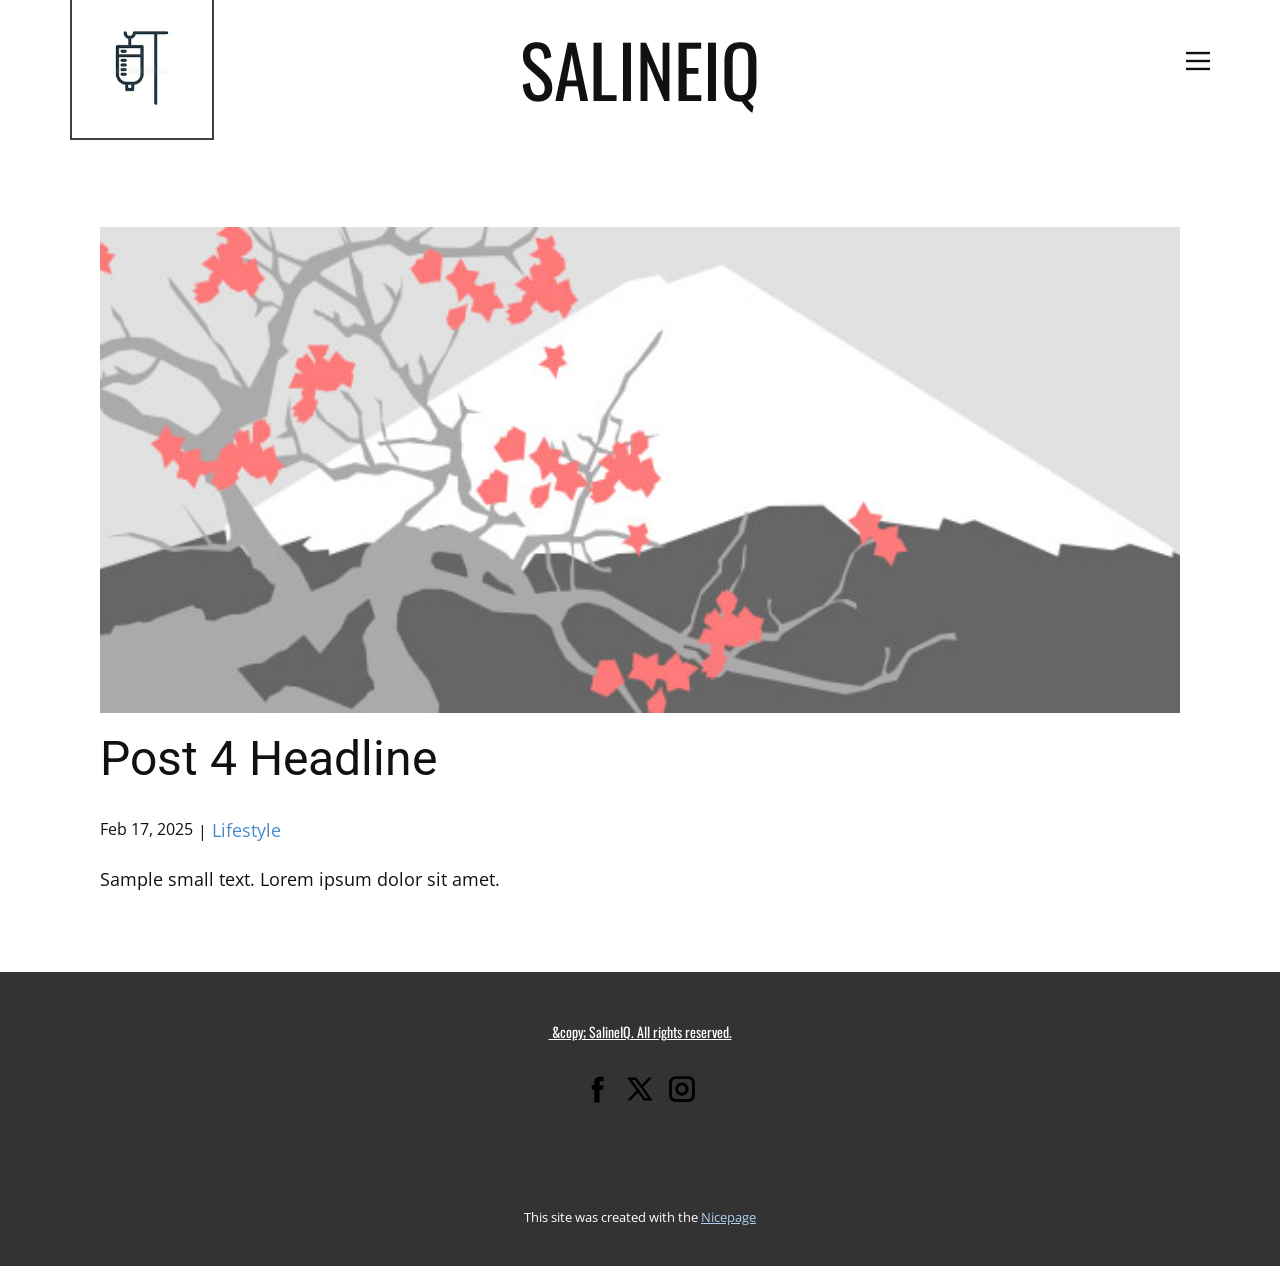
<file: blog/post-3.html>
<!DOCTYPE html>
<html style="font-size: 16px;" lang="en"><head>
    <meta name="viewport" content="width=device-width, initial-scale=1.0">
    <meta charset="utf-8">
    <meta name="keywords" content="Post 1 Headline">
    <meta name="description" content="">
    <title>Post 4 Headline</title>
    <link rel="stylesheet" href="../nicepage.css" media="screen">
<link rel="stylesheet" href="../Post-Template.css" media="screen">
    <script class="u-script" type="text/javascript" src="../jquery.js" defer=""></script>
    <script class="u-script" type="text/javascript" src="../nicepage.js" defer=""></script>
    <meta name="generator" content="Nicepage 7.4.4, nicepage.com">
    
    
    
    <link id="u-theme-google-font" rel="stylesheet" href="https://fonts.googleapis.com/css?family=Roboto:100,100i,300,300i,400,400i,500,500i,700,700i,900,900i|Open+Sans:300,300i,400,400i,500,500i,600,600i,700,700i,800,800i">
    <link id="u-page-google-font" rel="stylesheet" href="https://fonts.googleapis.com/css?family=Oswald:200,300,400,500,600,700">
    <script type="application/ld+json">{
		"@context": "http://schema.org",
		"@type": "Organization",
		"name": "",
		"logo": "images/logo.jpg",
		"sameAs": [
				"https://facebook.com/name",
				"https://twitter.com/name",
				"https://instagram.com/name"
		]
}</script>
    <meta name="theme-color" content="#478ac9">
    <meta name="twitter:site" content="@">
    <meta name="twitter:card" content="summary_large_image">
    <meta name="twitter:title" content="Post Template">
    <meta name="twitter:description" content="">
  <meta data-intl-tel-input-cdn-path="intlTelInput/"></head>
  <body data-path-to-root="./" data-include-products="false" class="u-body u-xl-mode" data-lang="en"><header class="u-clearfix u-header u-header" id="header" data-animation-name="" data-animation-duration="0" data-animation-delay="0" data-animation-direction=""><div class="u-clearfix u-sheet u-sheet-1">
        <h1 class="u-align-center u-custom-font u-font-oswald u-text u-text-default u-text-1">SALINEIQ </h1>
        <a href="#" class="u-align-left u-border-2 u-border-grey-75 u-image u-logo u-image-1" data-image-width="225" data-image-height="225">
          <img src="../images/logo.jpg" class="u-logo-image u-logo-image-1">
        </a>
        <nav class="u-align-left u-font-size-14 u-menu u-menu-hamburger u-menu-open-right u-nav-spacing-25 u-offcanvas u-menu-1" data-responsive-from="XL">
          <div class="menu-collapse" style="font-size: 1rem; letter-spacing: 0px; font-weight: 700; text-transform: uppercase;">
            <a class="u-button-style u-custom-active-border-color u-custom-active-color u-custom-border u-custom-border-color u-custom-borders u-custom-hover-border-color u-custom-hover-color u-custom-left-right-menu-spacing u-custom-padding-bottom u-custom-text-active-color u-custom-text-color u-custom-text-decoration u-custom-text-hover-color u-custom-top-bottom-menu-spacing u-hamburger-link u-nav-link u-hamburger-link-1" href="#">
              <svg class="u-svg-link" preserveAspectRatio="xMidYMin slice" viewBox="0 0 302 302" style=""><use xmlns:xlink="http://www.w3.org/1999/xlink" xlink:href="#svg-7b92"></use></svg>
              <svg xmlns="http://www.w3.org/2000/svg" xmlns:xlink="http://www.w3.org/1999/xlink" version="1.1" id="svg-7b92" x="0px" y="0px" viewBox="0 0 302 302" style="enable-background:new 0 0 302 302;" xml:space="preserve" class="u-svg-content"><g><rect y="36" width="302" height="30"></rect><rect y="236" width="302" height="30"></rect><rect y="136" width="302" height="30"></rect>
</g><g></g><g></g><g></g><g></g><g></g><g></g><g></g><g></g><g></g><g></g><g></g><g></g><g></g><g></g><g></g></svg>
            </a>
          </div>
          <div class="u-custom-menu u-nav-container">
            <ul class="u-nav u-spacing-30 u-unstyled u-nav-1"><li class="u-nav-item"><a class="u-border-2 u-border-active-palette-1-base u-border-hover-palette-1-base u-border-no-left u-border-no-right u-border-no-top u-button-style u-nav-link u-text-active-palette-1-base u-text-grey-90 u-text-hover-grey-90" href="../" style="padding: 10px 0px;">Home</a>
</li><li class="u-nav-item"><a class="u-border-2 u-border-active-palette-1-base u-border-hover-palette-1-base u-border-no-left u-border-no-right u-border-no-top u-button-style u-nav-link u-text-active-palette-1-base u-text-grey-90 u-text-hover-grey-90" href="../login.html" target="_blank" style="padding: 10px 0px;">login</a>
</li><li class="u-nav-item"><a class="u-border-2 u-border-active-palette-1-base u-border-hover-palette-1-base u-border-no-left u-border-no-right u-border-no-top u-button-style u-nav-link u-text-active-palette-1-base u-text-grey-90 u-text-hover-grey-90" href="../Contact.html" style="padding: 10px 0px;">Contact</a>
</li><li class="u-nav-item"><a class="u-border-2 u-border-active-palette-1-base u-border-hover-palette-1-base u-border-no-left u-border-no-right u-border-no-top u-button-style u-nav-link u-text-active-palette-1-base u-text-grey-90 u-text-hover-grey-90" href="../services.html" style="padding: 10px 0px;">services</a>
</li></ul>
          </div>
          <div class="u-custom-menu u-nav-container-collapse">
            <div class="u-align-center u-black u-container-align-center u-container-style u-inner-container-layout u-opacity u-opacity-95 u-sidenav">
              <div class="u-inner-container-layout u-sidenav-overflow">
                <div class="u-menu-close"></div>
                <ul class="u-align-center u-nav u-popupmenu-items u-unstyled u-nav-2"><li class="u-nav-item"><a class="u-button-style u-nav-link" href="../" style="padding-top: 20px; padding-bottom: 20px;">Home</a>
</li><li class="u-nav-item"><a class="u-button-style u-nav-link" href="../login.html" target="_blank" style="padding-top: 20px; padding-bottom: 20px;">login</a>
</li><li class="u-nav-item"><a class="u-button-style u-nav-link" href="../Contact.html" style="padding-top: 20px; padding-bottom: 20px;">Contact</a>
</li><li class="u-nav-item"><a class="u-button-style u-nav-link" href="../services.html" style="padding-top: 20px; padding-bottom: 20px;">services</a>
</li></ul>
              </div>
            </div>
            <div class="u-black u-menu-overlay u-opacity u-opacity-70"></div>
          </div>
          <style class="menu-style">@media (max-width: 939px) {
                    [data-responsive-from="MD"] .u-nav-container {
                        display: none;
                    }
                    [data-responsive-from="MD"] .menu-collapse {
                        display: block;
                    }
                }</style>
        </nav>
      </div></header>
    <section class="u-align-center u-clearfix u-section-1" id="block-1">
      <div class="u-clearfix u-sheet u-valign-middle-md u-valign-middle-sm u-valign-middle-xs u-sheet-1"><!--post_details--><!--post_details_options_json--><!--{"source":""}--><!--/post_details_options_json--><!--blog_post-->
        <div class="u-container-style u-expanded-width u-post-details u-post-details-1">
          <div class="u-container-layout u-valign-middle u-container-layout-1"><!--blog_post_image-->
            <img alt="" class="u-blog-control u-expanded-width u-image u-image-default u-image-1" src="../images/0fd3416c.jpeg"><!--/blog_post_image--><!--blog_post_header-->
            <h2 class="u-blog-control u-text u-text-1">Post 4 Headline</h2><!--/blog_post_header--><!--blog_post_metadata-->
            <div class="u-blog-control u-metadata u-metadata-1"><!--blog_post_metadata_date-->
              <span class="u-meta-date u-meta-icon">Feb 17, 2025</span><!--/blog_post_metadata_date--><!--blog_post_metadata_category-->
              <span class="u-meta-category u-meta-icon"><a href="../blog/blog.html#/blog-1///3">Lifestyle</a></span><!--/blog_post_metadata_category--><!--blog_post_metadata_comments-->
              <!--/blog_post_metadata_comments-->
            </div><!--/blog_post_metadata--><!--blog_post_content-->
            <div class="u-align-justify u-blog-control u-post-content u-text u-text-2 fr-view">
  <p>Sample small text. Lorem ipsum dolor sit amet.</p>
  </div><!--/blog_post_content-->
          </div>
        </div><!--/blog_post--><!--/post_details-->
      </div>
    </section>
    
    
    
    <footer class="u-align-center u-clearfix u-container-align-center u-footer u-grey-80 u-footer" id="footer"><div class="u-clearfix u-sheet u-sheet-1">
        <p class="u-custom-font u-font-oswald u-small-text u-text u-text-variant u-text-1">&nbsp;&amp;copy; SalineIQ. All rights reserved. </p>
        <div class="u-social-icons u-spacing-10 u-social-icons-1">
          <a class="u-social-url" title="facebook" target="_blank" href="https://facebook.com/name">
            <span class="u-icon u-social-facebook u-social-icon u-text-black u-icon-1"><svg class="u-svg-link" preserveAspectRatio="xMidYMin slice" viewBox="0 0 112 112" style=""><use xlink:href="#svg-77b1"></use></svg><svg class="u-svg-content" viewBox="0 0 112 112" x="0" y="0" id="svg-77b1"><path fill="currentColor" d="M75.5,28.8H65.4c-1.5,0-4,0.9-4,4.3v9.4h13.9l-1.5,15.8H61.4v45.1H42.8V58.3h-8.8V42.4h8.8V32.2
c0-7.4,3.4-18.8,18.8-18.8h13.8v15.4H75.5z"></path></svg></span>
          </a>
          <a class="u-social-url" title="twitter" target="_blank" href="https://twitter.com/name">
            <span class="u-icon u-social-icon u-social-twitter u-text-black u-icon-2"><svg class="u-svg-link" preserveAspectRatio="xMidYMin slice" viewBox="0 0 112.2 112.2" style=""><use xlink:href="#svg-8380"></use></svg><svg class="u-svg-content" viewBox="0 0 112.2 112.2" x="0px" y="0px" id="svg-8380"><path d="M67.1,49.1L98.6,16h-12L62,42L43.2,16H11l32.8,45.2L11,96h11.6l26.3-27.7L69.1,96H101L67.1,49.1z M55,61.9l-5.1-7L27.5,24.4
	h11.4l17.3,23.8l5.1,7.1l23.4,32.2H73.8L55,61.9z"></path></svg></span>
          </a>
          <a class="u-social-url" title="instagram" target="_blank" href="https://instagram.com/name">
            <span class="u-icon u-social-icon u-social-instagram u-text-black u-icon-3"><svg class="u-svg-link" preserveAspectRatio="xMidYMin slice" viewBox="0 0 112 112" style=""><use xlink:href="#svg-6007"></use></svg><svg class="u-svg-content" viewBox="0 0 112 112" x="0" y="0" id="svg-6007"><path fill="currentColor" d="M55.9,32.9c-12.8,0-23.2,10.4-23.2,23.2s10.4,23.2,23.2,23.2s23.2-10.4,23.2-23.2S68.7,32.9,55.9,32.9z
	 M55.9,69.4c-7.4,0-13.3-6-13.3-13.3c-0.1-7.4,6-13.3,13.3-13.3s13.3,6,13.3,13.3C69.3,63.5,63.3,69.4,55.9,69.4z"></path><path fill="currentColor" d="M78.2,11H33.5C21,11,10.8,21.3,10.8,33.7v44.7c0,12.6,10.2,22.8,22.7,22.8h44.7c12.6,0,22.7-10.2,22.7-22.7
	V33.7C100.8,21.1,90.6,11,78.2,11z M91,78.4c0,7.1-5.8,12.8-12.8,12.8H33.5c-7.1,0-12.8-5.8-12.8-12.8V33.7
	c0-7.1,5.8-12.8,12.8-12.8h44.7c7.1,0,12.8,5.8,12.8,12.8V78.4z"></path></svg></span>
          </a>
        </div>
      </div></footer>
    <section class="u-backlink u-clearfix u-grey-80">
      <p class="u-text">
        <span>This site was created with the </span>
        <a class="u-link" href="https://nicepage.com/" target="_blank" rel="nofollow">
          <span>Nicepage</span>
        </a>
      </p>
    </section>
  
</body></html>
</file>
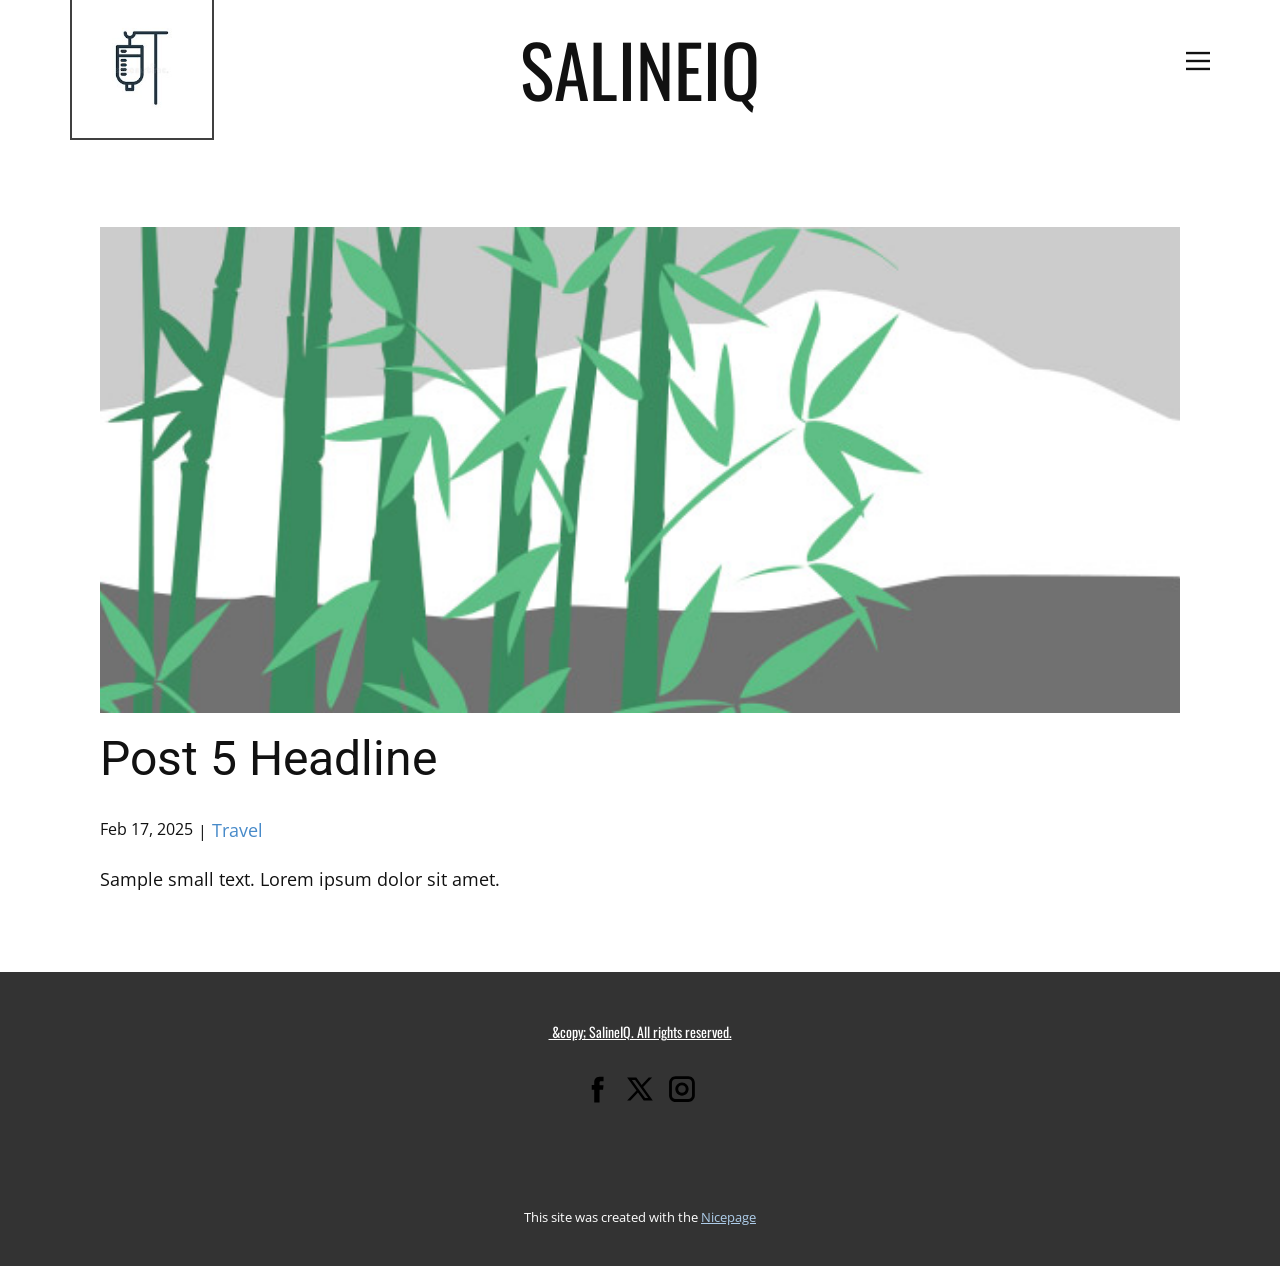
<file: blog/post-4.html>
<!DOCTYPE html>
<html style="font-size: 16px;" lang="en"><head>
    <meta name="viewport" content="width=device-width, initial-scale=1.0">
    <meta charset="utf-8">
    <meta name="keywords" content="Post 1 Headline">
    <meta name="description" content="">
    <title>Post 5 Headline</title>
    <link rel="stylesheet" href="../nicepage.css" media="screen">
<link rel="stylesheet" href="../Post-Template.css" media="screen">
    <script class="u-script" type="text/javascript" src="../jquery.js" defer=""></script>
    <script class="u-script" type="text/javascript" src="../nicepage.js" defer=""></script>
    <meta name="generator" content="Nicepage 7.4.4, nicepage.com">
    
    
    
    <link id="u-theme-google-font" rel="stylesheet" href="https://fonts.googleapis.com/css?family=Roboto:100,100i,300,300i,400,400i,500,500i,700,700i,900,900i|Open+Sans:300,300i,400,400i,500,500i,600,600i,700,700i,800,800i">
    <link id="u-page-google-font" rel="stylesheet" href="https://fonts.googleapis.com/css?family=Oswald:200,300,400,500,600,700">
    <script type="application/ld+json">{
		"@context": "http://schema.org",
		"@type": "Organization",
		"name": "",
		"logo": "images/logo.jpg",
		"sameAs": [
				"https://facebook.com/name",
				"https://twitter.com/name",
				"https://instagram.com/name"
		]
}</script>
    <meta name="theme-color" content="#478ac9">
    <meta name="twitter:site" content="@">
    <meta name="twitter:card" content="summary_large_image">
    <meta name="twitter:title" content="Post Template">
    <meta name="twitter:description" content="">
  <meta data-intl-tel-input-cdn-path="intlTelInput/"></head>
  <body data-path-to-root="./" data-include-products="false" class="u-body u-xl-mode" data-lang="en"><header class="u-clearfix u-header u-header" id="header" data-animation-name="" data-animation-duration="0" data-animation-delay="0" data-animation-direction=""><div class="u-clearfix u-sheet u-sheet-1">
        <h1 class="u-align-center u-custom-font u-font-oswald u-text u-text-default u-text-1">SALINEIQ </h1>
        <a href="#" class="u-align-left u-border-2 u-border-grey-75 u-image u-logo u-image-1" data-image-width="225" data-image-height="225">
          <img src="../images/logo.jpg" class="u-logo-image u-logo-image-1">
        </a>
        <nav class="u-align-left u-font-size-14 u-menu u-menu-hamburger u-menu-open-right u-nav-spacing-25 u-offcanvas u-menu-1" data-responsive-from="XL">
          <div class="menu-collapse" style="font-size: 1rem; letter-spacing: 0px; font-weight: 700; text-transform: uppercase;">
            <a class="u-button-style u-custom-active-border-color u-custom-active-color u-custom-border u-custom-border-color u-custom-borders u-custom-hover-border-color u-custom-hover-color u-custom-left-right-menu-spacing u-custom-padding-bottom u-custom-text-active-color u-custom-text-color u-custom-text-decoration u-custom-text-hover-color u-custom-top-bottom-menu-spacing u-hamburger-link u-nav-link u-hamburger-link-1" href="#">
              <svg class="u-svg-link" preserveAspectRatio="xMidYMin slice" viewBox="0 0 302 302" style=""><use xmlns:xlink="http://www.w3.org/1999/xlink" xlink:href="#svg-7b92"></use></svg>
              <svg xmlns="http://www.w3.org/2000/svg" xmlns:xlink="http://www.w3.org/1999/xlink" version="1.1" id="svg-7b92" x="0px" y="0px" viewBox="0 0 302 302" style="enable-background:new 0 0 302 302;" xml:space="preserve" class="u-svg-content"><g><rect y="36" width="302" height="30"></rect><rect y="236" width="302" height="30"></rect><rect y="136" width="302" height="30"></rect>
</g><g></g><g></g><g></g><g></g><g></g><g></g><g></g><g></g><g></g><g></g><g></g><g></g><g></g><g></g><g></g></svg>
            </a>
          </div>
          <div class="u-custom-menu u-nav-container">
            <ul class="u-nav u-spacing-30 u-unstyled u-nav-1"><li class="u-nav-item"><a class="u-border-2 u-border-active-palette-1-base u-border-hover-palette-1-base u-border-no-left u-border-no-right u-border-no-top u-button-style u-nav-link u-text-active-palette-1-base u-text-grey-90 u-text-hover-grey-90" href="../" style="padding: 10px 0px;">Home</a>
</li><li class="u-nav-item"><a class="u-border-2 u-border-active-palette-1-base u-border-hover-palette-1-base u-border-no-left u-border-no-right u-border-no-top u-button-style u-nav-link u-text-active-palette-1-base u-text-grey-90 u-text-hover-grey-90" href="../login.html" target="_blank" style="padding: 10px 0px;">login</a>
</li><li class="u-nav-item"><a class="u-border-2 u-border-active-palette-1-base u-border-hover-palette-1-base u-border-no-left u-border-no-right u-border-no-top u-button-style u-nav-link u-text-active-palette-1-base u-text-grey-90 u-text-hover-grey-90" href="../Contact.html" style="padding: 10px 0px;">Contact</a>
</li><li class="u-nav-item"><a class="u-border-2 u-border-active-palette-1-base u-border-hover-palette-1-base u-border-no-left u-border-no-right u-border-no-top u-button-style u-nav-link u-text-active-palette-1-base u-text-grey-90 u-text-hover-grey-90" href="../services.html" style="padding: 10px 0px;">services</a>
</li></ul>
          </div>
          <div class="u-custom-menu u-nav-container-collapse">
            <div class="u-align-center u-black u-container-align-center u-container-style u-inner-container-layout u-opacity u-opacity-95 u-sidenav">
              <div class="u-inner-container-layout u-sidenav-overflow">
                <div class="u-menu-close"></div>
                <ul class="u-align-center u-nav u-popupmenu-items u-unstyled u-nav-2"><li class="u-nav-item"><a class="u-button-style u-nav-link" href="../" style="padding-top: 20px; padding-bottom: 20px;">Home</a>
</li><li class="u-nav-item"><a class="u-button-style u-nav-link" href="../login.html" target="_blank" style="padding-top: 20px; padding-bottom: 20px;">login</a>
</li><li class="u-nav-item"><a class="u-button-style u-nav-link" href="../Contact.html" style="padding-top: 20px; padding-bottom: 20px;">Contact</a>
</li><li class="u-nav-item"><a class="u-button-style u-nav-link" href="../services.html" style="padding-top: 20px; padding-bottom: 20px;">services</a>
</li></ul>
              </div>
            </div>
            <div class="u-black u-menu-overlay u-opacity u-opacity-70"></div>
          </div>
          <style class="menu-style">@media (max-width: 939px) {
                    [data-responsive-from="MD"] .u-nav-container {
                        display: none;
                    }
                    [data-responsive-from="MD"] .menu-collapse {
                        display: block;
                    }
                }</style>
        </nav>
      </div></header>
    <section class="u-align-center u-clearfix u-section-1" id="block-1">
      <div class="u-clearfix u-sheet u-valign-middle-md u-valign-middle-sm u-valign-middle-xs u-sheet-1"><!--post_details--><!--post_details_options_json--><!--{"source":""}--><!--/post_details_options_json--><!--blog_post-->
        <div class="u-container-style u-expanded-width u-post-details u-post-details-1">
          <div class="u-container-layout u-valign-middle u-container-layout-1"><!--blog_post_image-->
            <img alt="" class="u-blog-control u-expanded-width u-image u-image-default u-image-1" src="../images/68f64b9d.jpeg"><!--/blog_post_image--><!--blog_post_header-->
            <h2 class="u-blog-control u-text u-text-1">Post 5 Headline</h2><!--/blog_post_header--><!--blog_post_metadata-->
            <div class="u-blog-control u-metadata u-metadata-1"><!--blog_post_metadata_date-->
              <span class="u-meta-date u-meta-icon">Feb 17, 2025</span><!--/blog_post_metadata_date--><!--blog_post_metadata_category-->
              <span class="u-meta-category u-meta-icon"><a href="../blog/blog.html#/blog-1///2">Travel</a></span><!--/blog_post_metadata_category--><!--blog_post_metadata_comments-->
              <!--/blog_post_metadata_comments-->
            </div><!--/blog_post_metadata--><!--blog_post_content-->
            <div class="u-align-justify u-blog-control u-post-content u-text u-text-2 fr-view">
  <p>Sample small text. Lorem ipsum dolor sit amet.</p>
  </div><!--/blog_post_content-->
          </div>
        </div><!--/blog_post--><!--/post_details-->
      </div>
    </section>
    
    
    
    <footer class="u-align-center u-clearfix u-container-align-center u-footer u-grey-80 u-footer" id="footer"><div class="u-clearfix u-sheet u-sheet-1">
        <p class="u-custom-font u-font-oswald u-small-text u-text u-text-variant u-text-1">&nbsp;&amp;copy; SalineIQ. All rights reserved. </p>
        <div class="u-social-icons u-spacing-10 u-social-icons-1">
          <a class="u-social-url" title="facebook" target="_blank" href="https://facebook.com/name">
            <span class="u-icon u-social-facebook u-social-icon u-text-black u-icon-1"><svg class="u-svg-link" preserveAspectRatio="xMidYMin slice" viewBox="0 0 112 112" style=""><use xlink:href="#svg-77b1"></use></svg><svg class="u-svg-content" viewBox="0 0 112 112" x="0" y="0" id="svg-77b1"><path fill="currentColor" d="M75.5,28.8H65.4c-1.5,0-4,0.9-4,4.3v9.4h13.9l-1.5,15.8H61.4v45.1H42.8V58.3h-8.8V42.4h8.8V32.2
c0-7.4,3.4-18.8,18.8-18.8h13.8v15.4H75.5z"></path></svg></span>
          </a>
          <a class="u-social-url" title="twitter" target="_blank" href="https://twitter.com/name">
            <span class="u-icon u-social-icon u-social-twitter u-text-black u-icon-2"><svg class="u-svg-link" preserveAspectRatio="xMidYMin slice" viewBox="0 0 112.2 112.2" style=""><use xlink:href="#svg-8380"></use></svg><svg class="u-svg-content" viewBox="0 0 112.2 112.2" x="0px" y="0px" id="svg-8380"><path d="M67.1,49.1L98.6,16h-12L62,42L43.2,16H11l32.8,45.2L11,96h11.6l26.3-27.7L69.1,96H101L67.1,49.1z M55,61.9l-5.1-7L27.5,24.4
	h11.4l17.3,23.8l5.1,7.1l23.4,32.2H73.8L55,61.9z"></path></svg></span>
          </a>
          <a class="u-social-url" title="instagram" target="_blank" href="https://instagram.com/name">
            <span class="u-icon u-social-icon u-social-instagram u-text-black u-icon-3"><svg class="u-svg-link" preserveAspectRatio="xMidYMin slice" viewBox="0 0 112 112" style=""><use xlink:href="#svg-6007"></use></svg><svg class="u-svg-content" viewBox="0 0 112 112" x="0" y="0" id="svg-6007"><path fill="currentColor" d="M55.9,32.9c-12.8,0-23.2,10.4-23.2,23.2s10.4,23.2,23.2,23.2s23.2-10.4,23.2-23.2S68.7,32.9,55.9,32.9z
	 M55.9,69.4c-7.4,0-13.3-6-13.3-13.3c-0.1-7.4,6-13.3,13.3-13.3s13.3,6,13.3,13.3C69.3,63.5,63.3,69.4,55.9,69.4z"></path><path fill="currentColor" d="M78.2,11H33.5C21,11,10.8,21.3,10.8,33.7v44.7c0,12.6,10.2,22.8,22.7,22.8h44.7c12.6,0,22.7-10.2,22.7-22.7
	V33.7C100.8,21.1,90.6,11,78.2,11z M91,78.4c0,7.1-5.8,12.8-12.8,12.8H33.5c-7.1,0-12.8-5.8-12.8-12.8V33.7
	c0-7.1,5.8-12.8,12.8-12.8h44.7c7.1,0,12.8,5.8,12.8,12.8V78.4z"></path></svg></span>
          </a>
        </div>
      </div></footer>
    <section class="u-backlink u-clearfix u-grey-80">
      <p class="u-text">
        <span>This site was created with the </span>
        <a class="u-link" href="https://nicepage.com/" target="_blank" rel="nofollow">
          <span>Nicepage</span>
        </a>
      </p>
    </section>
  
</body></html>
</file>
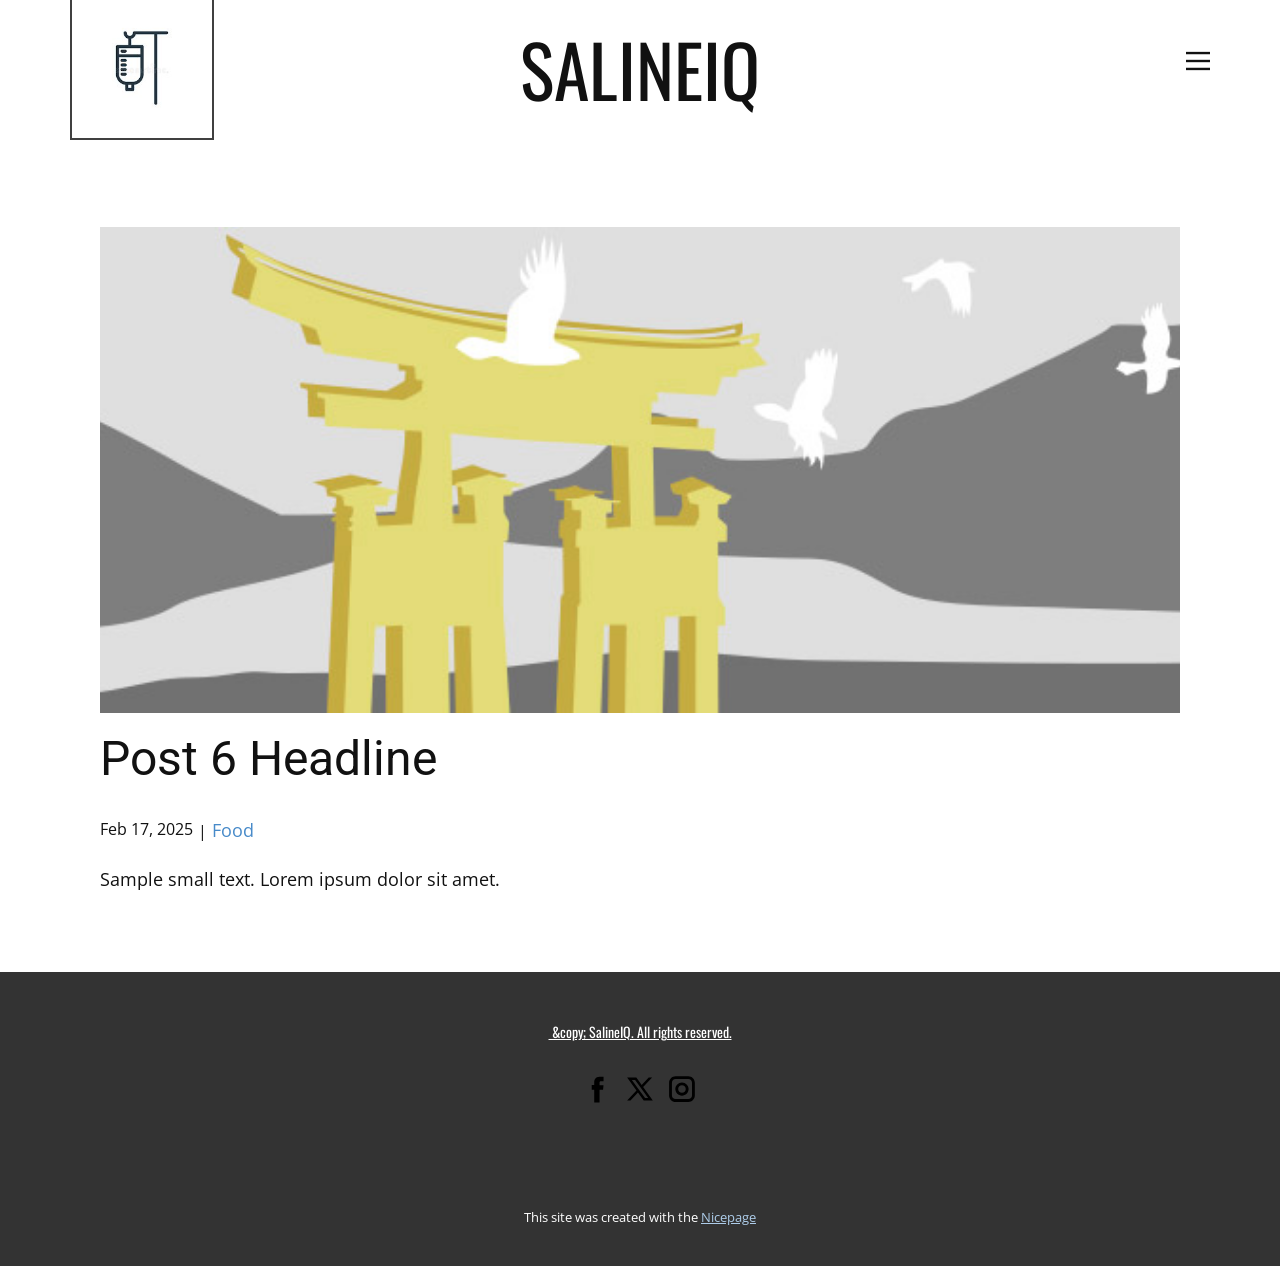
<file: blog/post-5.html>
<!DOCTYPE html>
<html style="font-size: 16px;" lang="en"><head>
    <meta name="viewport" content="width=device-width, initial-scale=1.0">
    <meta charset="utf-8">
    <meta name="keywords" content="Post 1 Headline">
    <meta name="description" content="">
    <title>Post 6 Headline</title>
    <link rel="stylesheet" href="../nicepage.css" media="screen">
<link rel="stylesheet" href="../Post-Template.css" media="screen">
    <script class="u-script" type="text/javascript" src="../jquery.js" defer=""></script>
    <script class="u-script" type="text/javascript" src="../nicepage.js" defer=""></script>
    <meta name="generator" content="Nicepage 7.4.4, nicepage.com">
    
    
    
    <link id="u-theme-google-font" rel="stylesheet" href="https://fonts.googleapis.com/css?family=Roboto:100,100i,300,300i,400,400i,500,500i,700,700i,900,900i|Open+Sans:300,300i,400,400i,500,500i,600,600i,700,700i,800,800i">
    <link id="u-page-google-font" rel="stylesheet" href="https://fonts.googleapis.com/css?family=Oswald:200,300,400,500,600,700">
    <script type="application/ld+json">{
		"@context": "http://schema.org",
		"@type": "Organization",
		"name": "",
		"logo": "images/logo.jpg",
		"sameAs": [
				"https://facebook.com/name",
				"https://twitter.com/name",
				"https://instagram.com/name"
		]
}</script>
    <meta name="theme-color" content="#478ac9">
    <meta name="twitter:site" content="@">
    <meta name="twitter:card" content="summary_large_image">
    <meta name="twitter:title" content="Post Template">
    <meta name="twitter:description" content="">
  <meta data-intl-tel-input-cdn-path="intlTelInput/"></head>
  <body data-path-to-root="./" data-include-products="false" class="u-body u-xl-mode" data-lang="en"><header class="u-clearfix u-header u-header" id="header" data-animation-name="" data-animation-duration="0" data-animation-delay="0" data-animation-direction=""><div class="u-clearfix u-sheet u-sheet-1">
        <h1 class="u-align-center u-custom-font u-font-oswald u-text u-text-default u-text-1">SALINEIQ </h1>
        <a href="#" class="u-align-left u-border-2 u-border-grey-75 u-image u-logo u-image-1" data-image-width="225" data-image-height="225">
          <img src="../images/logo.jpg" class="u-logo-image u-logo-image-1">
        </a>
        <nav class="u-align-left u-font-size-14 u-menu u-menu-hamburger u-menu-open-right u-nav-spacing-25 u-offcanvas u-menu-1" data-responsive-from="XL">
          <div class="menu-collapse" style="font-size: 1rem; letter-spacing: 0px; font-weight: 700; text-transform: uppercase;">
            <a class="u-button-style u-custom-active-border-color u-custom-active-color u-custom-border u-custom-border-color u-custom-borders u-custom-hover-border-color u-custom-hover-color u-custom-left-right-menu-spacing u-custom-padding-bottom u-custom-text-active-color u-custom-text-color u-custom-text-decoration u-custom-text-hover-color u-custom-top-bottom-menu-spacing u-hamburger-link u-nav-link u-hamburger-link-1" href="#">
              <svg class="u-svg-link" preserveAspectRatio="xMidYMin slice" viewBox="0 0 302 302" style=""><use xmlns:xlink="http://www.w3.org/1999/xlink" xlink:href="#svg-7b92"></use></svg>
              <svg xmlns="http://www.w3.org/2000/svg" xmlns:xlink="http://www.w3.org/1999/xlink" version="1.1" id="svg-7b92" x="0px" y="0px" viewBox="0 0 302 302" style="enable-background:new 0 0 302 302;" xml:space="preserve" class="u-svg-content"><g><rect y="36" width="302" height="30"></rect><rect y="236" width="302" height="30"></rect><rect y="136" width="302" height="30"></rect>
</g><g></g><g></g><g></g><g></g><g></g><g></g><g></g><g></g><g></g><g></g><g></g><g></g><g></g><g></g><g></g></svg>
            </a>
          </div>
          <div class="u-custom-menu u-nav-container">
            <ul class="u-nav u-spacing-30 u-unstyled u-nav-1"><li class="u-nav-item"><a class="u-border-2 u-border-active-palette-1-base u-border-hover-palette-1-base u-border-no-left u-border-no-right u-border-no-top u-button-style u-nav-link u-text-active-palette-1-base u-text-grey-90 u-text-hover-grey-90" href="../" style="padding: 10px 0px;">Home</a>
</li><li class="u-nav-item"><a class="u-border-2 u-border-active-palette-1-base u-border-hover-palette-1-base u-border-no-left u-border-no-right u-border-no-top u-button-style u-nav-link u-text-active-palette-1-base u-text-grey-90 u-text-hover-grey-90" href="../login.html" target="_blank" style="padding: 10px 0px;">login</a>
</li><li class="u-nav-item"><a class="u-border-2 u-border-active-palette-1-base u-border-hover-palette-1-base u-border-no-left u-border-no-right u-border-no-top u-button-style u-nav-link u-text-active-palette-1-base u-text-grey-90 u-text-hover-grey-90" href="../Contact.html" style="padding: 10px 0px;">Contact</a>
</li><li class="u-nav-item"><a class="u-border-2 u-border-active-palette-1-base u-border-hover-palette-1-base u-border-no-left u-border-no-right u-border-no-top u-button-style u-nav-link u-text-active-palette-1-base u-text-grey-90 u-text-hover-grey-90" href="../services.html" style="padding: 10px 0px;">services</a>
</li></ul>
          </div>
          <div class="u-custom-menu u-nav-container-collapse">
            <div class="u-align-center u-black u-container-align-center u-container-style u-inner-container-layout u-opacity u-opacity-95 u-sidenav">
              <div class="u-inner-container-layout u-sidenav-overflow">
                <div class="u-menu-close"></div>
                <ul class="u-align-center u-nav u-popupmenu-items u-unstyled u-nav-2"><li class="u-nav-item"><a class="u-button-style u-nav-link" href="../" style="padding-top: 20px; padding-bottom: 20px;">Home</a>
</li><li class="u-nav-item"><a class="u-button-style u-nav-link" href="../login.html" target="_blank" style="padding-top: 20px; padding-bottom: 20px;">login</a>
</li><li class="u-nav-item"><a class="u-button-style u-nav-link" href="../Contact.html" style="padding-top: 20px; padding-bottom: 20px;">Contact</a>
</li><li class="u-nav-item"><a class="u-button-style u-nav-link" href="../services.html" style="padding-top: 20px; padding-bottom: 20px;">services</a>
</li></ul>
              </div>
            </div>
            <div class="u-black u-menu-overlay u-opacity u-opacity-70"></div>
          </div>
          <style class="menu-style">@media (max-width: 939px) {
                    [data-responsive-from="MD"] .u-nav-container {
                        display: none;
                    }
                    [data-responsive-from="MD"] .menu-collapse {
                        display: block;
                    }
                }</style>
        </nav>
      </div></header>
    <section class="u-align-center u-clearfix u-section-1" id="block-1">
      <div class="u-clearfix u-sheet u-valign-middle-md u-valign-middle-sm u-valign-middle-xs u-sheet-1"><!--post_details--><!--post_details_options_json--><!--{"source":""}--><!--/post_details_options_json--><!--blog_post-->
        <div class="u-container-style u-expanded-width u-post-details u-post-details-1">
          <div class="u-container-layout u-valign-middle u-container-layout-1"><!--blog_post_image-->
            <img alt="" class="u-blog-control u-expanded-width u-image u-image-default u-image-1" src="../images/8ad73f3c.jpeg"><!--/blog_post_image--><!--blog_post_header-->
            <h2 class="u-blog-control u-text u-text-1">Post 6 Headline</h2><!--/blog_post_header--><!--blog_post_metadata-->
            <div class="u-blog-control u-metadata u-metadata-1"><!--blog_post_metadata_date-->
              <span class="u-meta-date u-meta-icon">Feb 17, 2025</span><!--/blog_post_metadata_date--><!--blog_post_metadata_category-->
              <span class="u-meta-category u-meta-icon"><a href="../blog/blog.html#/blog-1///1">Food</a></span><!--/blog_post_metadata_category--><!--blog_post_metadata_comments-->
              <!--/blog_post_metadata_comments-->
            </div><!--/blog_post_metadata--><!--blog_post_content-->
            <div class="u-align-justify u-blog-control u-post-content u-text u-text-2 fr-view">
  <p>Sample small text. Lorem ipsum dolor sit amet.</p>
  </div><!--/blog_post_content-->
          </div>
        </div><!--/blog_post--><!--/post_details-->
      </div>
    </section>
    
    
    
    <footer class="u-align-center u-clearfix u-container-align-center u-footer u-grey-80 u-footer" id="footer"><div class="u-clearfix u-sheet u-sheet-1">
        <p class="u-custom-font u-font-oswald u-small-text u-text u-text-variant u-text-1">&nbsp;&amp;copy; SalineIQ. All rights reserved. </p>
        <div class="u-social-icons u-spacing-10 u-social-icons-1">
          <a class="u-social-url" title="facebook" target="_blank" href="https://facebook.com/name">
            <span class="u-icon u-social-facebook u-social-icon u-text-black u-icon-1"><svg class="u-svg-link" preserveAspectRatio="xMidYMin slice" viewBox="0 0 112 112" style=""><use xlink:href="#svg-77b1"></use></svg><svg class="u-svg-content" viewBox="0 0 112 112" x="0" y="0" id="svg-77b1"><path fill="currentColor" d="M75.5,28.8H65.4c-1.5,0-4,0.9-4,4.3v9.4h13.9l-1.5,15.8H61.4v45.1H42.8V58.3h-8.8V42.4h8.8V32.2
c0-7.4,3.4-18.8,18.8-18.8h13.8v15.4H75.5z"></path></svg></span>
          </a>
          <a class="u-social-url" title="twitter" target="_blank" href="https://twitter.com/name">
            <span class="u-icon u-social-icon u-social-twitter u-text-black u-icon-2"><svg class="u-svg-link" preserveAspectRatio="xMidYMin slice" viewBox="0 0 112.2 112.2" style=""><use xlink:href="#svg-8380"></use></svg><svg class="u-svg-content" viewBox="0 0 112.2 112.2" x="0px" y="0px" id="svg-8380"><path d="M67.1,49.1L98.6,16h-12L62,42L43.2,16H11l32.8,45.2L11,96h11.6l26.3-27.7L69.1,96H101L67.1,49.1z M55,61.9l-5.1-7L27.5,24.4
	h11.4l17.3,23.8l5.1,7.1l23.4,32.2H73.8L55,61.9z"></path></svg></span>
          </a>
          <a class="u-social-url" title="instagram" target="_blank" href="https://instagram.com/name">
            <span class="u-icon u-social-icon u-social-instagram u-text-black u-icon-3"><svg class="u-svg-link" preserveAspectRatio="xMidYMin slice" viewBox="0 0 112 112" style=""><use xlink:href="#svg-6007"></use></svg><svg class="u-svg-content" viewBox="0 0 112 112" x="0" y="0" id="svg-6007"><path fill="currentColor" d="M55.9,32.9c-12.8,0-23.2,10.4-23.2,23.2s10.4,23.2,23.2,23.2s23.2-10.4,23.2-23.2S68.7,32.9,55.9,32.9z
	 M55.9,69.4c-7.4,0-13.3-6-13.3-13.3c-0.1-7.4,6-13.3,13.3-13.3s13.3,6,13.3,13.3C69.3,63.5,63.3,69.4,55.9,69.4z"></path><path fill="currentColor" d="M78.2,11H33.5C21,11,10.8,21.3,10.8,33.7v44.7c0,12.6,10.2,22.8,22.7,22.8h44.7c12.6,0,22.7-10.2,22.7-22.7
	V33.7C100.8,21.1,90.6,11,78.2,11z M91,78.4c0,7.1-5.8,12.8-12.8,12.8H33.5c-7.1,0-12.8-5.8-12.8-12.8V33.7
	c0-7.1,5.8-12.8,12.8-12.8h44.7c7.1,0,12.8,5.8,12.8,12.8V78.4z"></path></svg></span>
          </a>
        </div>
      </div></footer>
    <section class="u-backlink u-clearfix u-grey-80">
      <p class="u-text">
        <span>This site was created with the </span>
        <a class="u-link" href="https://nicepage.com/" target="_blank" rel="nofollow">
          <span>Nicepage</span>
        </a>
      </p>
    </section>
  
</body></html>
</file>
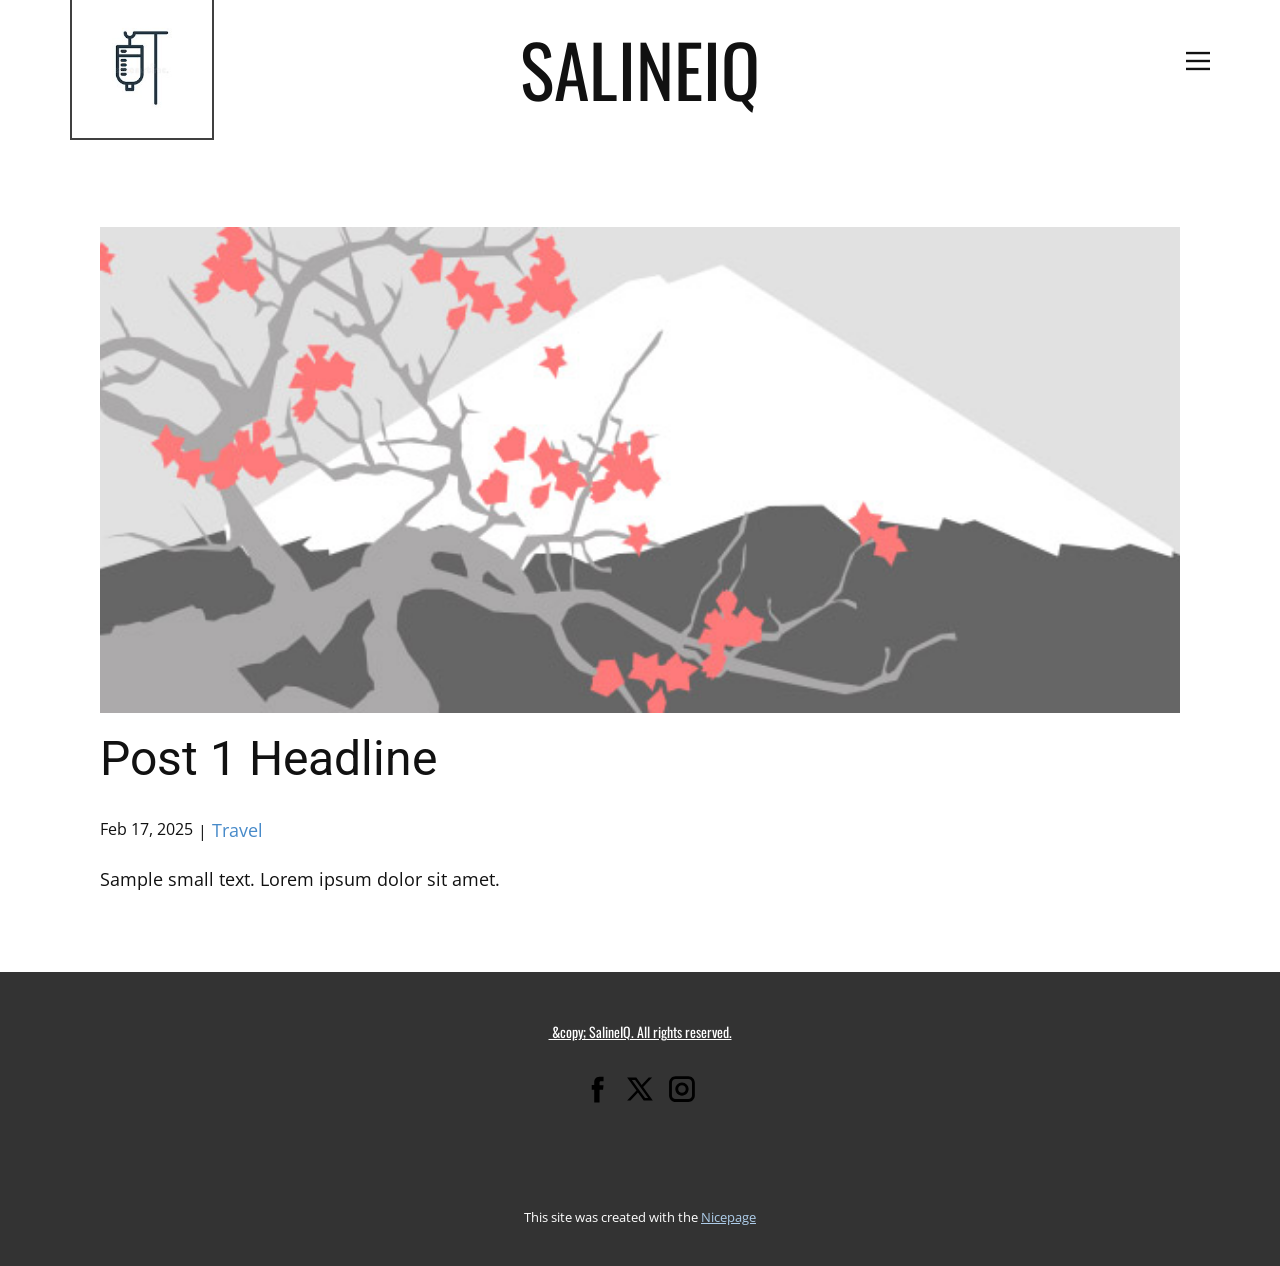
<file: blog/post.html>
<!DOCTYPE html>
<html style="font-size: 16px;" lang="en"><head>
    <meta name="viewport" content="width=device-width, initial-scale=1.0">
    <meta charset="utf-8">
    <meta name="keywords" content="Post 1 Headline">
    <meta name="description" content="">
    <title>Post 1 Headline</title>
    <link rel="stylesheet" href="../nicepage.css" media="screen">
<link rel="stylesheet" href="../Post-Template.css" media="screen">
    <script class="u-script" type="text/javascript" src="../jquery.js" defer=""></script>
    <script class="u-script" type="text/javascript" src="../nicepage.js" defer=""></script>
    <meta name="generator" content="Nicepage 7.4.4, nicepage.com">
    
    
    
    <link id="u-theme-google-font" rel="stylesheet" href="https://fonts.googleapis.com/css?family=Roboto:100,100i,300,300i,400,400i,500,500i,700,700i,900,900i|Open+Sans:300,300i,400,400i,500,500i,600,600i,700,700i,800,800i">
    <link id="u-page-google-font" rel="stylesheet" href="https://fonts.googleapis.com/css?family=Oswald:200,300,400,500,600,700">
    <script type="application/ld+json">{
		"@context": "http://schema.org",
		"@type": "Organization",
		"name": "",
		"logo": "images/logo.jpg",
		"sameAs": [
				"https://facebook.com/name",
				"https://twitter.com/name",
				"https://instagram.com/name"
		]
}</script>
    <meta name="theme-color" content="#478ac9">
    <meta name="twitter:site" content="@">
    <meta name="twitter:card" content="summary_large_image">
    <meta name="twitter:title" content="Post Template">
    <meta name="twitter:description" content="">
  <meta data-intl-tel-input-cdn-path="intlTelInput/"></head>
  <body data-path-to-root="./" data-include-products="false" class="u-body u-xl-mode" data-lang="en"><header class="u-clearfix u-header u-header" id="header" data-animation-name="" data-animation-duration="0" data-animation-delay="0" data-animation-direction=""><div class="u-clearfix u-sheet u-sheet-1">
        <h1 class="u-align-center u-custom-font u-font-oswald u-text u-text-default u-text-1">SALINEIQ </h1>
        <a href="#" class="u-align-left u-border-2 u-border-grey-75 u-image u-logo u-image-1" data-image-width="225" data-image-height="225">
          <img src="../images/logo.jpg" class="u-logo-image u-logo-image-1">
        </a>
        <nav class="u-align-left u-font-size-14 u-menu u-menu-hamburger u-menu-open-right u-nav-spacing-25 u-offcanvas u-menu-1" data-responsive-from="XL">
          <div class="menu-collapse" style="font-size: 1rem; letter-spacing: 0px; font-weight: 700; text-transform: uppercase;">
            <a class="u-button-style u-custom-active-border-color u-custom-active-color u-custom-border u-custom-border-color u-custom-borders u-custom-hover-border-color u-custom-hover-color u-custom-left-right-menu-spacing u-custom-padding-bottom u-custom-text-active-color u-custom-text-color u-custom-text-decoration u-custom-text-hover-color u-custom-top-bottom-menu-spacing u-hamburger-link u-nav-link u-hamburger-link-1" href="#">
              <svg class="u-svg-link" preserveAspectRatio="xMidYMin slice" viewBox="0 0 302 302" style=""><use xmlns:xlink="http://www.w3.org/1999/xlink" xlink:href="#svg-7b92"></use></svg>
              <svg xmlns="http://www.w3.org/2000/svg" xmlns:xlink="http://www.w3.org/1999/xlink" version="1.1" id="svg-7b92" x="0px" y="0px" viewBox="0 0 302 302" style="enable-background:new 0 0 302 302;" xml:space="preserve" class="u-svg-content"><g><rect y="36" width="302" height="30"></rect><rect y="236" width="302" height="30"></rect><rect y="136" width="302" height="30"></rect>
</g><g></g><g></g><g></g><g></g><g></g><g></g><g></g><g></g><g></g><g></g><g></g><g></g><g></g><g></g><g></g></svg>
            </a>
          </div>
          <div class="u-custom-menu u-nav-container">
            <ul class="u-nav u-spacing-30 u-unstyled u-nav-1"><li class="u-nav-item"><a class="u-border-2 u-border-active-palette-1-base u-border-hover-palette-1-base u-border-no-left u-border-no-right u-border-no-top u-button-style u-nav-link u-text-active-palette-1-base u-text-grey-90 u-text-hover-grey-90" href="../" style="padding: 10px 0px;">Home</a>
</li><li class="u-nav-item"><a class="u-border-2 u-border-active-palette-1-base u-border-hover-palette-1-base u-border-no-left u-border-no-right u-border-no-top u-button-style u-nav-link u-text-active-palette-1-base u-text-grey-90 u-text-hover-grey-90" href="../login.html" target="_blank" style="padding: 10px 0px;">login</a>
</li><li class="u-nav-item"><a class="u-border-2 u-border-active-palette-1-base u-border-hover-palette-1-base u-border-no-left u-border-no-right u-border-no-top u-button-style u-nav-link u-text-active-palette-1-base u-text-grey-90 u-text-hover-grey-90" href="../Contact.html" style="padding: 10px 0px;">Contact</a>
</li><li class="u-nav-item"><a class="u-border-2 u-border-active-palette-1-base u-border-hover-palette-1-base u-border-no-left u-border-no-right u-border-no-top u-button-style u-nav-link u-text-active-palette-1-base u-text-grey-90 u-text-hover-grey-90" href="../services.html" style="padding: 10px 0px;">services</a>
</li></ul>
          </div>
          <div class="u-custom-menu u-nav-container-collapse">
            <div class="u-align-center u-black u-container-align-center u-container-style u-inner-container-layout u-opacity u-opacity-95 u-sidenav">
              <div class="u-inner-container-layout u-sidenav-overflow">
                <div class="u-menu-close"></div>
                <ul class="u-align-center u-nav u-popupmenu-items u-unstyled u-nav-2"><li class="u-nav-item"><a class="u-button-style u-nav-link" href="../" style="padding-top: 20px; padding-bottom: 20px;">Home</a>
</li><li class="u-nav-item"><a class="u-button-style u-nav-link" href="../login.html" target="_blank" style="padding-top: 20px; padding-bottom: 20px;">login</a>
</li><li class="u-nav-item"><a class="u-button-style u-nav-link" href="../Contact.html" style="padding-top: 20px; padding-bottom: 20px;">Contact</a>
</li><li class="u-nav-item"><a class="u-button-style u-nav-link" href="../services.html" style="padding-top: 20px; padding-bottom: 20px;">services</a>
</li></ul>
              </div>
            </div>
            <div class="u-black u-menu-overlay u-opacity u-opacity-70"></div>
          </div>
          <style class="menu-style">@media (max-width: 939px) {
                    [data-responsive-from="MD"] .u-nav-container {
                        display: none;
                    }
                    [data-responsive-from="MD"] .menu-collapse {
                        display: block;
                    }
                }</style>
        </nav>
      </div></header>
    <section class="u-align-center u-clearfix u-section-1" id="block-1">
      <div class="u-clearfix u-sheet u-valign-middle-md u-valign-middle-sm u-valign-middle-xs u-sheet-1"><!--post_details--><!--post_details_options_json--><!--{"source":""}--><!--/post_details_options_json--><!--blog_post-->
        <div class="u-container-style u-expanded-width u-post-details u-post-details-1">
          <div class="u-container-layout u-valign-middle u-container-layout-1"><!--blog_post_image-->
            <img alt="" class="u-blog-control u-expanded-width u-image u-image-default u-image-1" src="../images/0fd3416c.jpeg"><!--/blog_post_image--><!--blog_post_header-->
            <h2 class="u-blog-control u-text u-text-1">Post 1 Headline</h2><!--/blog_post_header--><!--blog_post_metadata-->
            <div class="u-blog-control u-metadata u-metadata-1"><!--blog_post_metadata_date-->
              <span class="u-meta-date u-meta-icon">Feb 17, 2025</span><!--/blog_post_metadata_date--><!--blog_post_metadata_category-->
              <span class="u-meta-category u-meta-icon"><a href="../blog/blog.html#/blog-1///2">Travel</a></span><!--/blog_post_metadata_category--><!--blog_post_metadata_comments-->
              <!--/blog_post_metadata_comments-->
            </div><!--/blog_post_metadata--><!--blog_post_content-->
            <div class="u-align-justify u-blog-control u-post-content u-text u-text-2 fr-view">
  <p>Sample small text. Lorem ipsum dolor sit amet.</p>
  </div><!--/blog_post_content-->
          </div>
        </div><!--/blog_post--><!--/post_details-->
      </div>
    </section>
    
    
    
    <footer class="u-align-center u-clearfix u-container-align-center u-footer u-grey-80 u-footer" id="footer"><div class="u-clearfix u-sheet u-sheet-1">
        <p class="u-custom-font u-font-oswald u-small-text u-text u-text-variant u-text-1">&nbsp;&amp;copy; SalineIQ. All rights reserved. </p>
        <div class="u-social-icons u-spacing-10 u-social-icons-1">
          <a class="u-social-url" title="facebook" target="_blank" href="https://facebook.com/name">
            <span class="u-icon u-social-facebook u-social-icon u-text-black u-icon-1"><svg class="u-svg-link" preserveAspectRatio="xMidYMin slice" viewBox="0 0 112 112" style=""><use xlink:href="#svg-77b1"></use></svg><svg class="u-svg-content" viewBox="0 0 112 112" x="0" y="0" id="svg-77b1"><path fill="currentColor" d="M75.5,28.8H65.4c-1.5,0-4,0.9-4,4.3v9.4h13.9l-1.5,15.8H61.4v45.1H42.8V58.3h-8.8V42.4h8.8V32.2
c0-7.4,3.4-18.8,18.8-18.8h13.8v15.4H75.5z"></path></svg></span>
          </a>
          <a class="u-social-url" title="twitter" target="_blank" href="https://twitter.com/name">
            <span class="u-icon u-social-icon u-social-twitter u-text-black u-icon-2"><svg class="u-svg-link" preserveAspectRatio="xMidYMin slice" viewBox="0 0 112.2 112.2" style=""><use xlink:href="#svg-8380"></use></svg><svg class="u-svg-content" viewBox="0 0 112.2 112.2" x="0px" y="0px" id="svg-8380"><path d="M67.1,49.1L98.6,16h-12L62,42L43.2,16H11l32.8,45.2L11,96h11.6l26.3-27.7L69.1,96H101L67.1,49.1z M55,61.9l-5.1-7L27.5,24.4
	h11.4l17.3,23.8l5.1,7.1l23.4,32.2H73.8L55,61.9z"></path></svg></span>
          </a>
          <a class="u-social-url" title="instagram" target="_blank" href="https://instagram.com/name">
            <span class="u-icon u-social-icon u-social-instagram u-text-black u-icon-3"><svg class="u-svg-link" preserveAspectRatio="xMidYMin slice" viewBox="0 0 112 112" style=""><use xlink:href="#svg-6007"></use></svg><svg class="u-svg-content" viewBox="0 0 112 112" x="0" y="0" id="svg-6007"><path fill="currentColor" d="M55.9,32.9c-12.8,0-23.2,10.4-23.2,23.2s10.4,23.2,23.2,23.2s23.2-10.4,23.2-23.2S68.7,32.9,55.9,32.9z
	 M55.9,69.4c-7.4,0-13.3-6-13.3-13.3c-0.1-7.4,6-13.3,13.3-13.3s13.3,6,13.3,13.3C69.3,63.5,63.3,69.4,55.9,69.4z"></path><path fill="currentColor" d="M78.2,11H33.5C21,11,10.8,21.3,10.8,33.7v44.7c0,12.6,10.2,22.8,22.7,22.8h44.7c12.6,0,22.7-10.2,22.7-22.7
	V33.7C100.8,21.1,90.6,11,78.2,11z M91,78.4c0,7.1-5.8,12.8-12.8,12.8H33.5c-7.1,0-12.8-5.8-12.8-12.8V33.7
	c0-7.1,5.8-12.8,12.8-12.8h44.7c7.1,0,12.8,5.8,12.8,12.8V78.4z"></path></svg></span>
          </a>
        </div>
      </div></footer>
    <section class="u-backlink u-clearfix u-grey-80">
      <p class="u-text">
        <span>This site was created with the </span>
        <a class="u-link" href="https://nicepage.com/" target="_blank" rel="nofollow">
          <span>Nicepage</span>
        </a>
      </p>
    </section>
  
</body></html>
</file>
